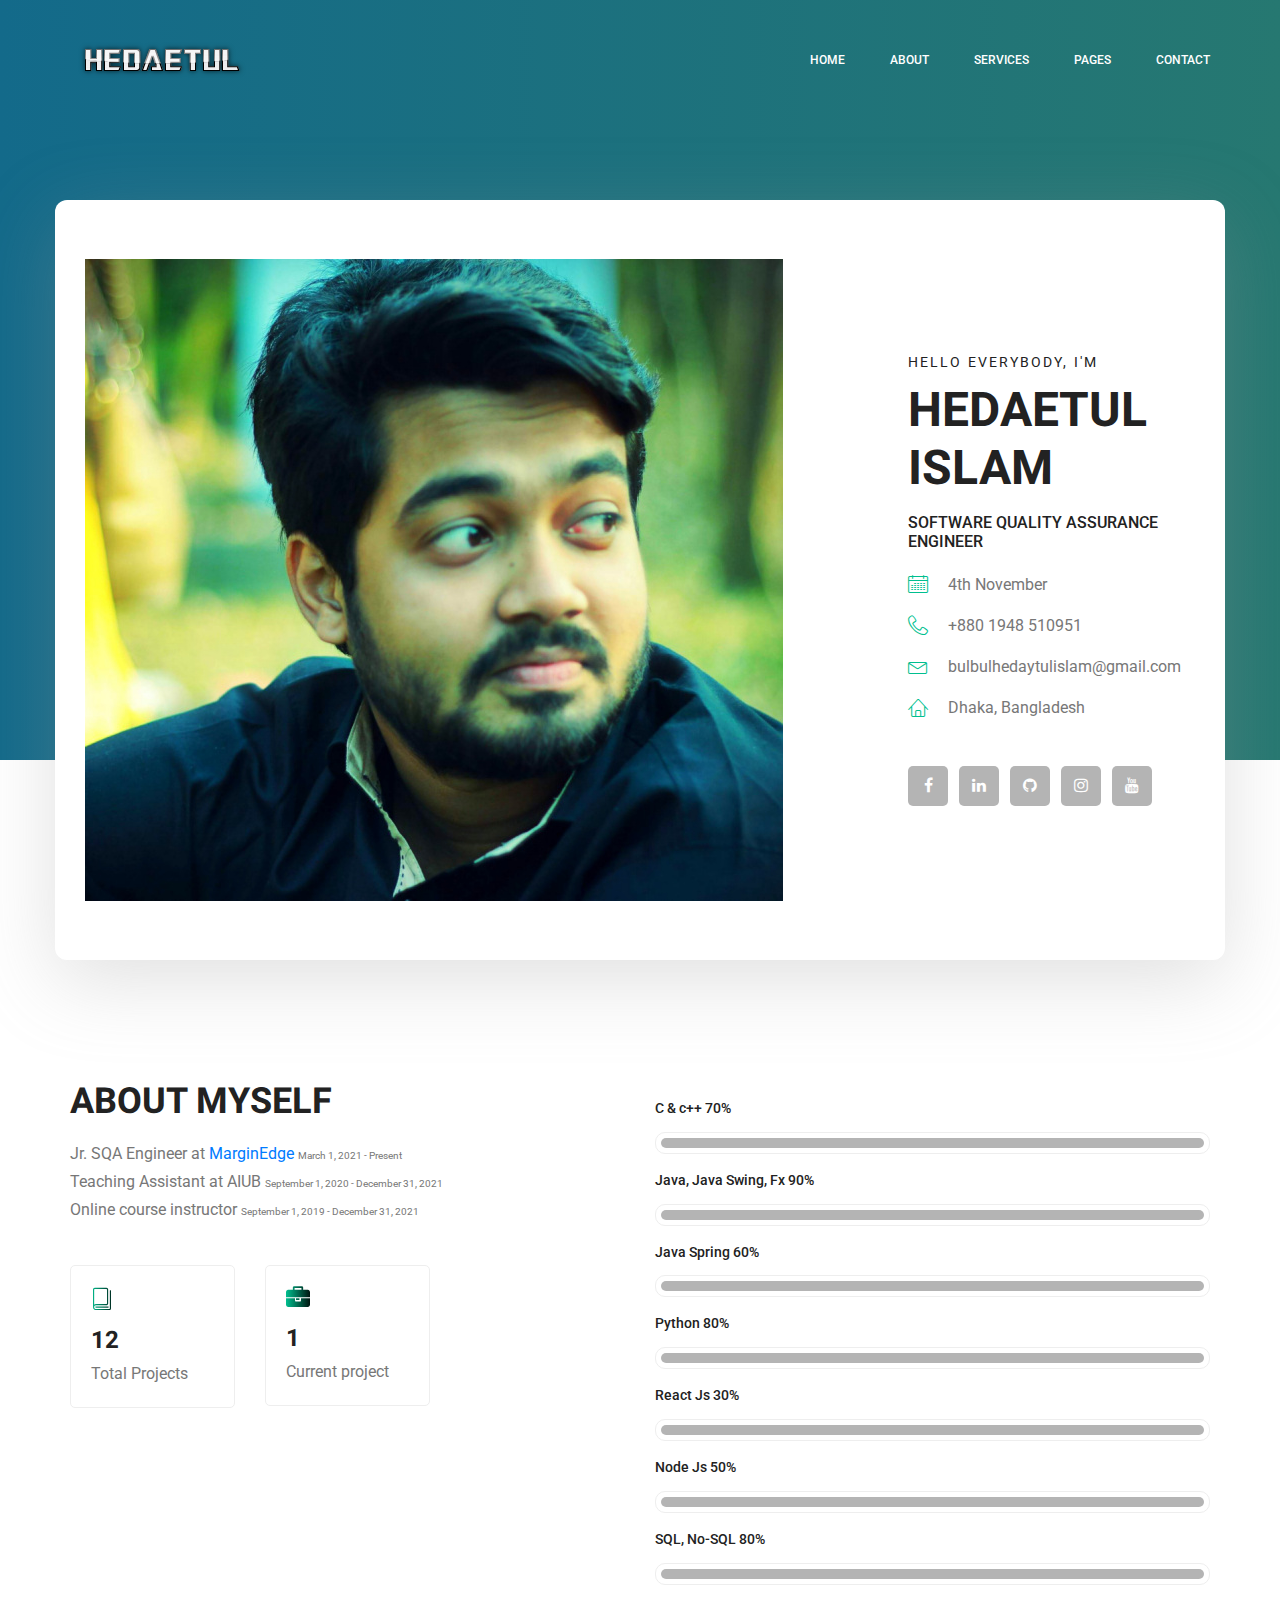
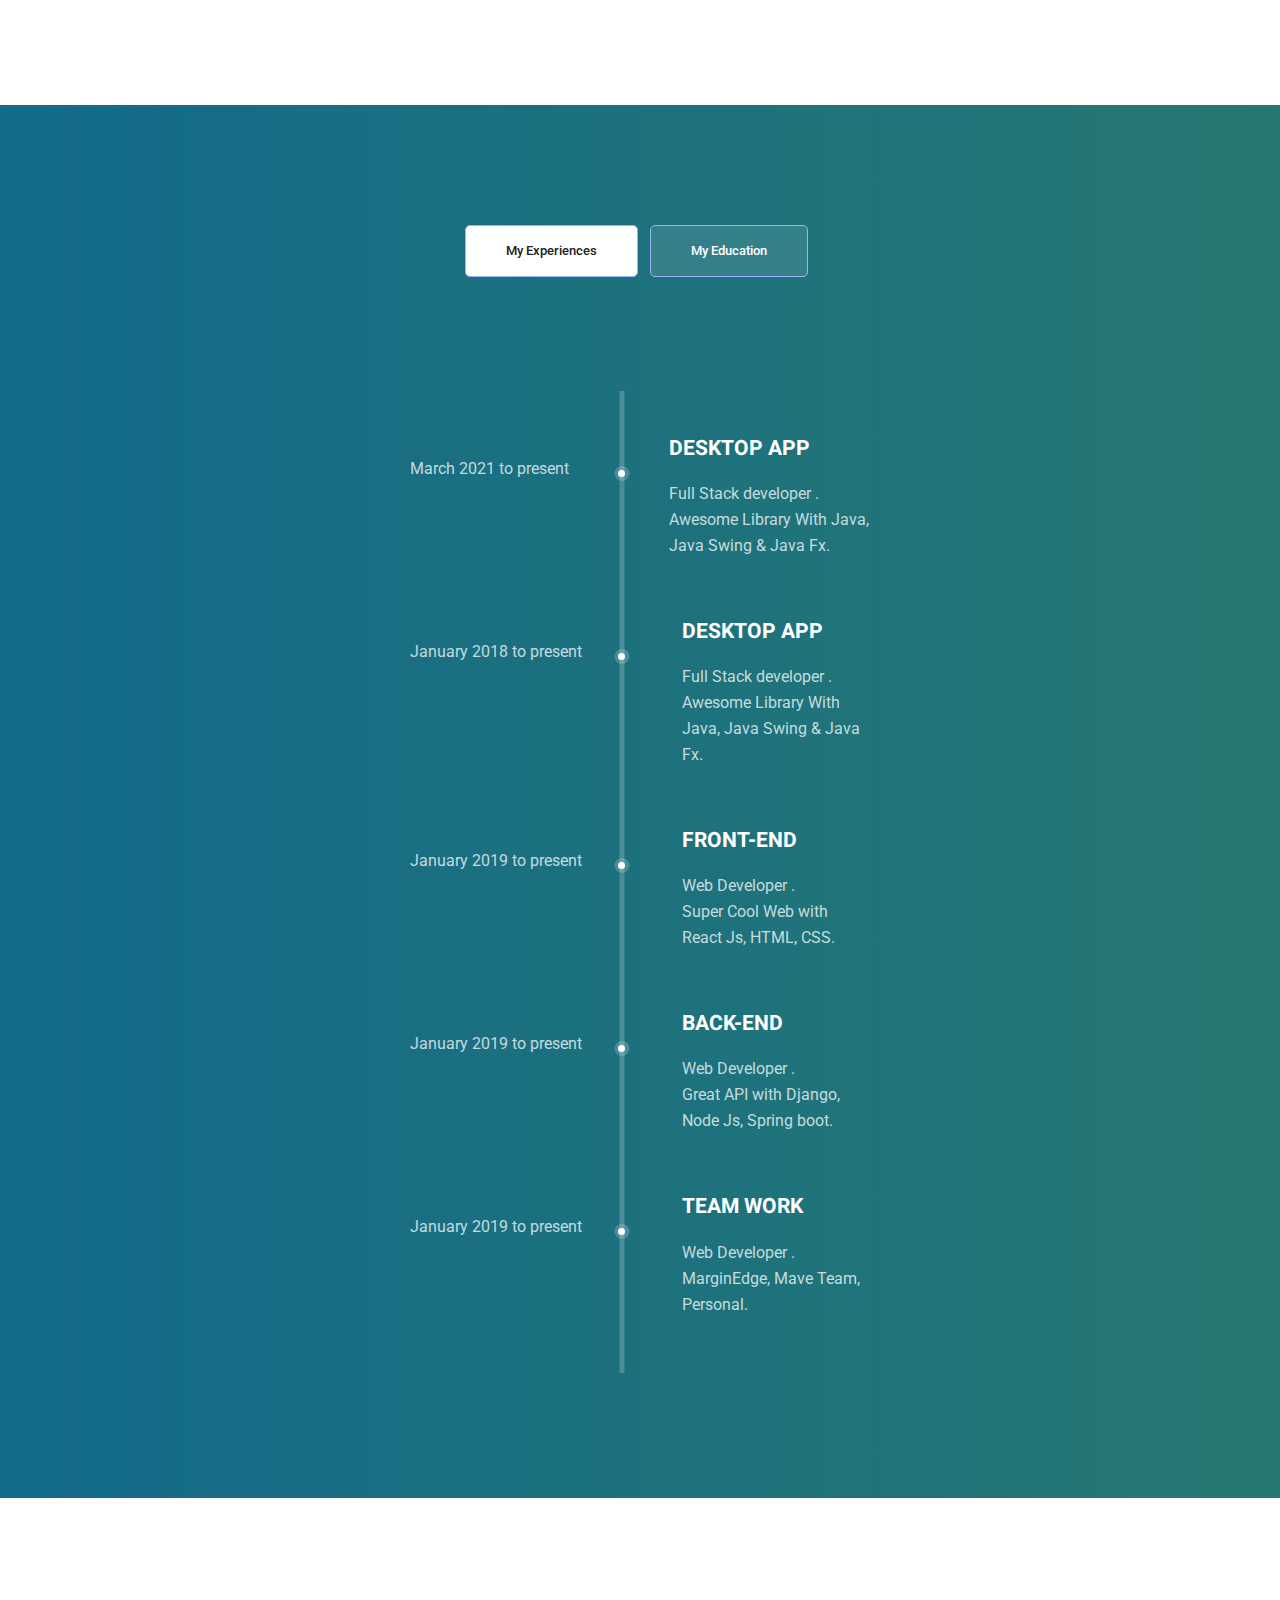
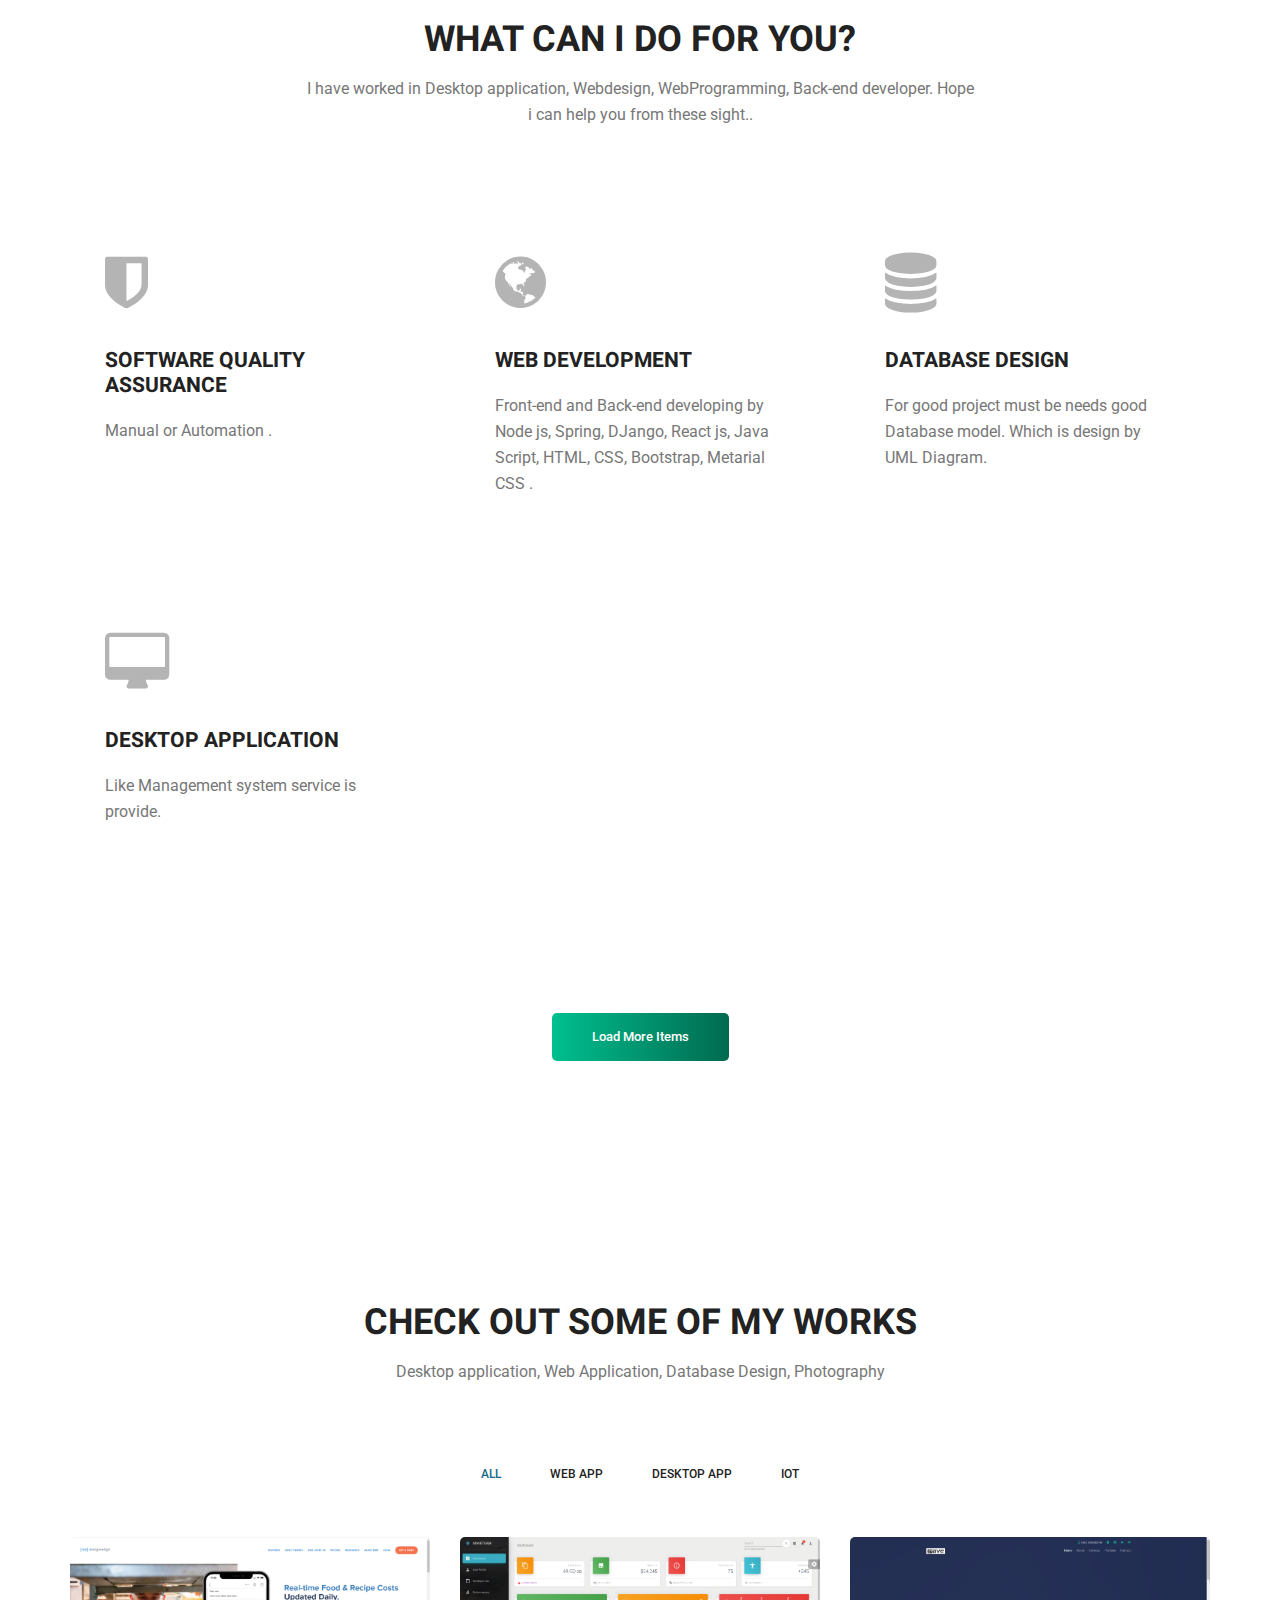
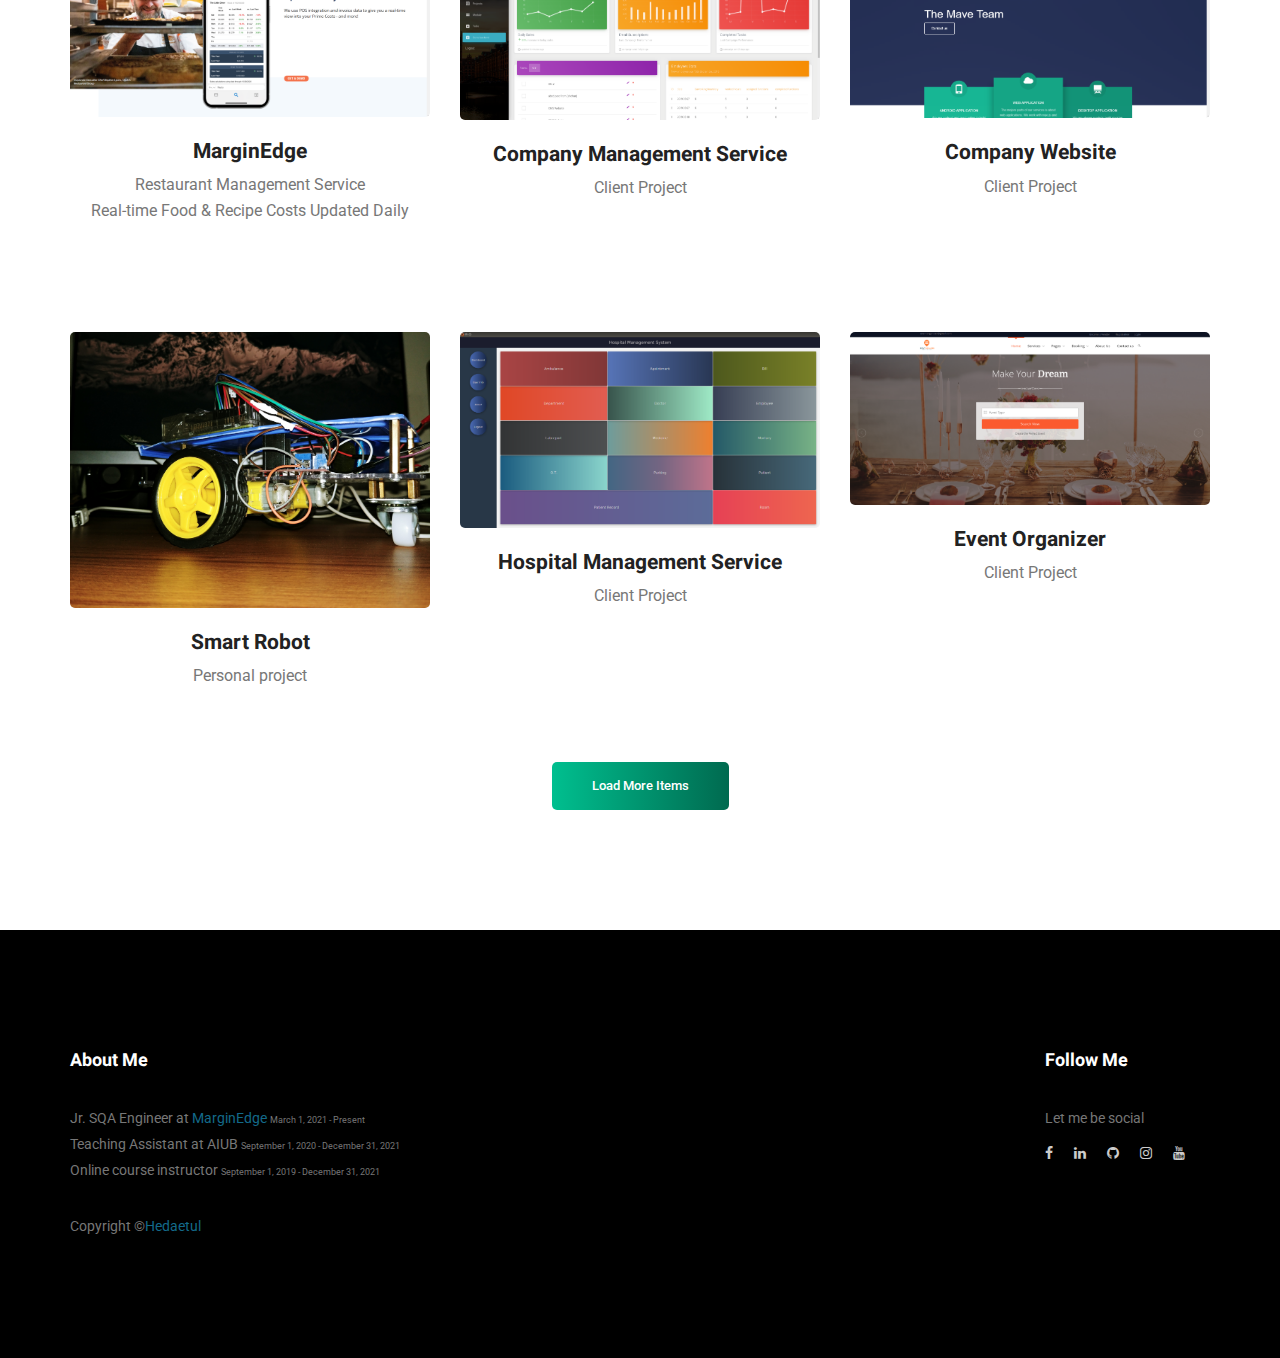
<file: index.html>
<!doctype html>
<html lang="en">
    <head>
        <!-- Required meta tags -->
        <meta charset="utf-8">
        <meta name="viewport" content="width=device-width, initial-scale=1, shrink-to-fit=no">
        <link rel="icon" href="img/favicon.png" type="image/png">
        <title>Hedaetul Islam</title>
        <!-- Bootstrap CSS -->
        <link rel="stylesheet" href="css/bootstrap.css">
        <link rel="stylesheet" href="vendors/linericon/style.css">
        <link rel="stylesheet" href="css/font-awesome.min.css">
        <link rel="stylesheet" href="vendors/owl-carousel/owl.carousel.min.css">
        <link rel="stylesheet" href="vendors/lightbox/simpleLightbox.css">
        <link rel="stylesheet" href="vendors/nice-select/css/nice-select.css">
        <link rel="stylesheet" href="vendors/animate-css/animate.css">
        <link rel="stylesheet" href="vendors/popup/magnific-popup.css">
        <link rel="stylesheet" href="vendors/flaticon/flaticon.css">
        <!-- main css -->
        <link rel="stylesheet" href="css/style.css">
        <link rel="stylesheet" href="css/responsive.css">
    </head>
    <body>

	<!--================Header Menu Area =================-->
	<header class="header_area">
		<div class="main_menu">
			<nav class="navbar navbar-expand-lg navbar-light">
				<div class="container box_1620">
					<!-- Brand and toggle get grouped for better mobile display -->
					<a class="navbar-brand logo_h" href="index.html"><img src="img/logo.png" alt=""></a>
					<button class="navbar-toggler" type="button" data-toggle="collapse" data-target="#navbarSupportedContent" aria-controls="navbarSupportedContent" aria-expanded="false" aria-label="Toggle navigation">
						<span class="icon-bar"></span>
						<span class="icon-bar"></span>
						<span class="icon-bar"></span>
					</button>
					<!-- Collect the nav links, forms, and other content for toggling -->
					<div class="collapse navbar-collapse offset" id="navbarSupportedContent">
						<ul class="nav navbar-nav menu_nav ml-auto">
							<li class="nav-item active"><a class="nav-link" href="index.html">Home</a></li>
							<li class="nav-item"><a class="nav-link" href="about-us.html">About</a></li>
							<li class="nav-item"><a class="nav-link" href="services.html">Services</a></li>
							<li class="nav-item submenu dropdown">
								<a href="portfolio.html" class="nav-link dropdown-toggle" data-toggle="dropdown" role="button" aria-haspopup="true" aria-expanded="false">Pages</a>
								<ul class="dropdown-menu">
									<li class="nav-item"><a class="nav-link" href="portfolio.html">Portfolio</a></li>
									<li class="nav-item"><a class="nav-link" href="robot.html">Smart Robot</a></li>
								</ul>
							</li>
							<li class="nav-item"><a class="nav-link" href="contact.html">Contact</a></li>
						</ul>
					</div>
				</div>
			</nav>
		</div>
	</header>
	<!--================Header Menu Area =================-->

        <!--================Home Banner Area =================-->
        <section class="home_banner_area">
           	<div class="container box_1620">
           		<div class="banner_inner d-flex align-items-center">
					<div class="banner_content">
						<div class="media">
							<div class="d-flex">
								<img src="img/personal.jpg" alt="not found">
							</div>
							<div class="media-body">
								<div class="personal_text">
									<h6>Hello Everybody, I'm</h6>
									<h3>Hedaetul Islam</h3>
									<h4>Software Quality Assurance Engineer</h4>
									<ul class="list basic_info">
										<li><a href="#"><i class="lnr lnr-calendar-full"></i> 4th November</a></li>
										<li><a href="#"><i class="lnr lnr-phone-handset"></i> +880 1948 510951</a></li>
										<li><a href="https://mail.google.com/mail/u/0/#inbox?compose=new"><i class="lnr lnr-envelope"></i> bulbulhedaytulislam@gmail.com</a></li>
										<li><a href="#"><i class="lnr lnr-home"></i> Dhaka, Bangladesh</a></li>
									</ul>
									<ul class="list personal_social">
										<li><a href="https://www.facebook.com/hedaytulislam.bulbul.9"><i class="fa fa-facebook"></i></a></li>
										<li><a href="https://www.linkedin.com/in/hedaetul-islam-b49412162/"><i class="fa fa-linkedin"></i></a></li>
										<li><a href="https://github.com/HEDAETUL-ISLAM"><i class="fa fa-github"></i></a></li>
										<li><a href="https://www.instagram.com/islam_hedaetul/"><i class="fa fa-instagram"></i></a></li>
										<li><a href="https://www.youtube.com/channel/UCkNFW5e2f4z9IjQRjsJafHg?view_as=subscriber"><i class="fa fa-youtube"></i></a></li>
									</ul>
								</div>
							</div>
						</div>
					</div>
				</div>
            </div>
        </section>
        <!--================End Home Banner Area =================-->

        <!--================Welcome Area =================-->
        <section class="welcome_area p_120">
        	<div class="container">
        		<div class="row welcome_inner">
        			<div class="col-lg-6">
        				<div class="welcome_text">
        					<h4>About Myself</h4>
        					<p>Jr. SQA Engineer at<a href="https://www.marginedge.com/our-team/"> MarginEdge  </a> <small><small>March 1, 2021 - Present</small></small><br/>
								Teaching Assistant at AIUB  <small><small>September 1, 2020 - December 31, 2021</small></small><br/>
								Online course instructor  <small><small>September 1, 2019 - December 31, 2021</small></small>
								</p>
        					<div class="row">
								<div class="col-md-4">
										<div class="wel_item">
											<i class="lnr lnr-book"></i>
											<h4>12</h4>
											<p>Total Projects</p>
										</div>
								</div>
        						<div class="col-md-4">
        							<div class="wel_item">
        								<i class="fa fa-briefcase"></i>
        								<h4>1</h4>
        								<p>Current project</p>
        							</div>
        						</div>
        					</div>
        				</div>
        			</div>
        			<div class="col-lg-6">
        				<div class="tools_expert">
        					<div class="skill_main">
								<div class="skill_item">
									<h4>C & c++ <span class="counter">70</span>%</h4>
									<div class="progress_br">
										<div class="progress">
											<div class="progress-bar" role="progressbar" aria-valuenow="70" aria-valuemin="0" aria-valuemax="100"></div>
										</div>
									</div>
								</div>
								<div class="skill_item">
									<h4>Java, Java Swing, Fx <span class="counter">90</span>%</h4>
									<div class="progress_br">
										<div class="progress">
											<div class="progress-bar" role="progressbar" aria-valuenow="90" aria-valuemin="0" aria-valuemax="100"></div>
										</div>
									</div>
								</div>
								<div class="skill_item">
									<h4>Java Spring <span class="counter">60</span>%</h4>
									<div class="progress_br">
										<div class="progress">
											<div class="progress-bar" role="progressbar" aria-valuenow="60" aria-valuemin="0" aria-valuemax="100"></div>
										</div>
									</div>
								</div>
								<div class="skill_item">
									<h4>Python <span class="counter">80</span>%</h4>
									<div class="progress_br">
										<div class="progress">
											<div class="progress-bar" role="progressbar" aria-valuenow="80" aria-valuemin="0" aria-valuemax="100"></div>
										</div>
									</div>
								</div>
								<div class="skill_item">
									<h4>React Js <span class="counter">30</span>%</h4>
									<div class="progress_br">
										<div class="progress">
											<div class="progress-bar" role="progressbar" aria-valuenow="30" aria-valuemin="0" aria-valuemax="100"></div>
										</div>
									</div>
								</div>
								<div class="skill_item">
									<h4>Node Js <span class="counter">50</span>%</h4>
									<div class="progress_br">
										<div class="progress">
											<div class="progress-bar" role="progressbar" aria-valuenow="50" aria-valuemin="0" aria-valuemax="100"></div>
										</div>
									</div>
								</div>

								<div class="skill_item">
									<h4>SQL, No-SQL <span class="counter">80</span>%</h4>
									<div class="progress_br">
										<div class="progress">
											<div class="progress-bar" role="progressbar" aria-valuenow="80" aria-valuemin="0" aria-valuemax="100"></div>
										</div>
									</div>
								</div>
							</div>
        				</div>
        			</div>
        		</div>
        	</div>
        </section>
        <!--================End Welcome Area =================-->

        <!--================My Tabs Area =================-->
        <section class="mytabs_area p_120">
        	<div class="container">
        		<div class="tabs_inner">
					<ul class="nav nav-tabs" id="myTab" role="tablist">
						<li class="nav-item">
							<a class="nav-link active" id="home-tab" data-toggle="tab" href="#home" role="tab" aria-controls="home" aria-selected="true">My Experiences</a>
						</li>
						<li class="nav-item">
							<a class="nav-link" id="profile-tab" data-toggle="tab" href="#profile" role="tab" aria-controls="profile" aria-selected="false">My Education</a>
						</li>
					</ul>
					<div class="tab-content" id="myTabContent">
						<div class="tab-pane fade show active" id="home" role="tabpanel" aria-labelledby="home-tab">
							<ul class="list">
								<li>
									<span></span>
									<div class="media">
										<div class="d-flex">
											<p>March   2021 to present</p>
										</div>
										<div class="media-body">
											<h4>Desktop App</h4>
											<p>Full Stack developer . <br />Awesome Library With Java, Java Swing & Java Fx.</p>
										</div>
									</div>
								</li>
								<li>
									<span></span>
									<div class="media">
										<div class="d-flex">
											<p>January 2018 to present</p>
										</div>
										<div class="media-body">
											<h4>Desktop App</h4>
											<p>Full Stack developer . <br />Awesome Library With Java, Java Swing & Java Fx.</p>
										</div>
									</div>
								</li>
								<li>
									<span></span>
									<div class="media">
										<div class="d-flex">
											<p>January 2019 to present</p>
										</div>
										<div class="media-body">
											<h4>Front-End </h4>
											<p>Web Developer . <br />Super Cool Web with React Js, HTML, CSS.</p>
										</div>
									</div>
								</li>
								<li>
								<span></span>
									<div class="media">
										<div class="d-flex">
											<p>January 2019 to present</p>
										</div>
										<div class="media-body">
											<h4>Back-End </h4>
											<p>Web Developer . <br />Great API with Django, Node Js, Spring boot.</p>
										</div>
									</div>
								</li>
								<li>
								<span></span>
									<div class="media">
										<div class="d-flex">
											<p>January 2019 to present</p>
										</div>
										<div class="media-body">
											<h4>Team Work</h4>
											<p>Web Developer . <br />MarginEdge, Mave Team, Personal.</p>
										</div>
									</div>
								</li>
							</ul>
						</div>
						<div class="tab-pane fade" id="profile" role="tabpanel" aria-labelledby="profile-tab">
							<ul class="list">
								<li>
									<span></span>
									<div class="media">
										<div class="d-flex">
											<p>April 2021 to August 2022</p>
										</div>
										<div class="media-body">
											<h4>Graduate Degree</h4>
											<p>American International Client-bangladesh .<br />Computer Science</p>
										</div>
									</div>
								</li>
								<li>
									<span></span>
									<div class="media">
										<div class="d-flex">
											<p>January 2017 to December 2020</p>
										</div>
										<div class="media-body">
											<h4>Undergraduate Degree</h4>
											<p>American International Client-bangladesh .<br />Software Engineering</p>
										</div>
									</div>
								</li>
								<li>
									<span></span>
									<div class="media">
										<div class="d-flex">
											<p>June 2013 to July 2015</p>
										</div>
										<div class="media-body">
											<h4>College</h4>
											<p>Notre Dame College .<br />Higher Secondary Certificate</p>
										</div>
									</div>
								</li>
								<li>
								<span></span>
									<div class="media">
										<div class="d-flex">
											<p>January 09 to May 2013</p>
										</div>
										<div class="media-body">
											<h4>High School</h4>
											<p>Gov. C.G.Z. High school .<br />Secondary School Certificate</p>
										</div>
									</div>
								</li>
							</ul>
						</div>
					</div>
        		</div>
        	</div>
        </section>
        <!--================End My Tabs Area =================-->

        <!--================Feature Area =================-->
        <section class="feature_area p_120" style="background-color: rgb(255, 255, 255);">
        	<div class="container">
        		<div class="main_title">
        			<h2>What Can I Do For You?</h2>
        			<p>I have worked in Desktop application, Webdesign, WebProgramming, Back-end developer. Hope i can help you from these sight..</p>
        		</div>
        		<div class="feature_inner row">
					<div class="col-lg-4 col-md-6">
        				<div class="feature_item" style="height: 350px">
        					<i class="fa fa-shield"></i>
        					<h4>Software Quality Assurance</h4>
        					<p>Manual or Automation .</p>
        				</div>
        			</div>
        			<div class="col-lg-4 col-md-6">
        				<div class="feature_item" style="height: 350px">
        					<i class="fa fa-globe"></i>
        					<h4>Web Development</h4>
        					<p>Front-end and Back-end developing by Node js, Spring, DJango, React js, Java Script, HTML, CSS, Bootstrap, Metarial CSS .</p>
        				</div>
        			</div>
        			<div class="col-lg-4 col-md-6">
        				<div class="feature_item" style="height: 350px">
        					<i class="fa fa-database"></i>
        					<h4>Database Design</h4>
        					<p>For good project must be  needs good Database model. Which is design by UML Diagram.</p>
        				</div>
					</div>
					<div class="col-lg-4 col-md-6">
        				<div class="feature_item" style="height: 350px">
        					<i class="fa fa-desktop"></i>
        					<h4>Desktop Application</h4>
        					<p>Like Management system service is provide.</p>
        				</div>
					</div>
				</div>
				<div class="more_btn">
					<a class="main_btn" href="services.html">Load More Items</a>
				</div>
        	</div>
        </section>
        <!--================End Feature Area =================-->

        <!--================Home Gallery Area =================-->
        <section class="home_gallery_area p_120">
        	<div class="container">
        		<div class="main_title">
        			<h2>Check Out Some of My Works</h2>
        			<p>Desktop application, Web Application, Database Design, Photography </p>
        		</div>
        		<div class="isotope_fillter">
        			<ul class="gallery_filter list">
						<li class="active" data-filter="*"><a href="#">All</a></li>
						<li data-filter=".brand"><a href="#">Web App</a></li>
						<li data-filter=".manipul"><a href="#">Desktop App</a></li>
						<li data-filter=".creative"><a href="#">IoT</a></li>
					</ul>
        		</div>
        	</div>
        	<div class="container">
        		<div class="gallery_f_inner row imageGallery1">
					<div class="col-lg-4 col-md-4 col-sm-6 brand print">
						<div class="h_gallery_item" style="height: 350px">
							<div class="g_img_item">
								<img class="img-fluid" src="img/gallery/me.png" alt="">
								<a class="light" href="img/gallery/me.png"><img src="img/gallery/icon.png" alt=""></a>
							</div>
							<div class="g_item_text">
								<a href="https://www.marginedge.com/#"><h4>MarginEdge</h4></a>
								<p>Restaurant Management Service
									<br/>Real-time Food & Recipe Costs Updated Daily</p>
							</div>
						</div>
					</div>
        			<div class="col-lg-4 col-md-4 col-sm-6 brand print">
        				<div class="h_gallery_item">
        					<div class="g_img_item">
        						<img class="img-fluid" src="img/gallery/project-1.jpg" alt="">
        						<a class="light" href="img/gallery/project-1.jpg"><img src="img/gallery/icon.png" alt=""></a>
							</div>
							<div class="g_item_text">
								<a href="#"><h4>Company Management Service</h4></a>
								<p>Client Project</p>
							</div>
						</div>
					</div>
					<div class="col-lg-4 col-md-4 col-sm-6 brand print">
        				<div class="h_gallery_item" style="height: 350px">
        					<div class="g_img_item">
        						<img class="img-fluid" src="img/gallery/project-7.jpg" alt="">
        						<a class="light" href="img/gallery/project-7.jpg"><img src="img/gallery/icon.png" alt=""></a>
							</div>
							<div class="g_item_text">
								<a href="https://maveteam.com/"><h4>Company Website</h4></a>
								<p>Client Project</p>
							</div>
						</div>
					</div>
					<div class="col-lg-4 col-md-4 col-sm-6 creative print">
        				<div class="h_gallery_item"style="height: 350px" >
        					<div class="g_img_item">
        						<img class="img-fluid" src="img/gallery/project-6.jpg" alt="">
        						<a class="light" href="img/gallery/project-6.jpg"><img src="img/gallery/icon.png" alt=""></a>
							</div>
							<div class="g_item_text">
								<a href="robot.html"><h4>Smart Robot</h4></a>
								<p>Personal project</p>
							</div>
						</div>
					</div>
					<div class="col-lg-4 col-md-4 col-sm-6 manipul print">
        				<div class="h_gallery_item" style="height: 350px">
        					<div class="g_img_item">
        						<img class="img-fluid" src="img/gallery/project-2.jpg" alt="">
        						<a class="light" href="img/gallery/project-2.jpg"><img src="img/gallery/icon.png" alt=""></a>
							</div>
							<div class="g_item_text">
								<a href="https://github.com/HEDAETUL-ISLAM/Hospital-Management-System"><h4>Hospital Management Service</h4></a>
								<p>Client Project</p>
							</div>
						</div>
					</div>
					<div class="col-lg-4 col-md-4 col-sm-6 brand print">
        				<div class="h_gallery_item" style="height: 350px">
        					<div class="g_img_item">
        						<img class="img-fluid" src="img/gallery/event.png" alt="">
        						<a class="light" href="img/gallery/event.png"><img src="img/gallery/icon.png" alt=""></a>
							</div>
							<div class="g_item_text">
								<a href="https://github.com/HEDAETUL-ISLAM/event_organizer_php"><h4>Event Organizer</h4></a>
								<p>Client Project</p>
							</div>
						</div>
					</div>
        		</div>
        		<div class="more_btn">
        			<a class="main_btn" href="portfolio.html">Load More Items</a>
        		</div>
        	</div>
        </section>
        <!--================End Home Gallery Area =================-->

        <!-- ================Testimonials Area =================-->
        <!-- <section class="testimonials_area p_120">
        	<div class="container">
        		<div class="main_title">
        			<h2>Testimonials</h2>
        			<p>If you are looking at blank cassettes on the web, you may be very confused at the difference in price. You may see some for as low as $.17 each.</p>
        		</div>
        		<div class="testi_inner">
					<div class="testi_slider owl-carousel">
						<div class="item">
							<div class="testi_item">
								<p>As conscious traveling Paup ers we must always be oncerned about our dear Mother Earth. If you think about it, you travel across her face</p>
								<h4>Fanny Spencer</h4>
								<a href="#"><i class="fa fa-star"></i></a>
								<a href="#"><i class="fa fa-star"></i></a>
								<a href="#"><i class="fa fa-star"></i></a>
								<a href="#"><i class="fa fa-star"></i></a>
								<a href="#"><i class="fa fa-star-half-o"></i></a>
							</div>
						</div>
						<div class="item">
							<div class="testi_item">
								<p>As conscious traveling Paup ers we must always be oncerned about our dear Mother Earth. If you think about it, you travel across her face</p>
								<h4>Fanny Spencer</h4>
								<a href="#"><i class="fa fa-star"></i></a>
								<a href="#"><i class="fa fa-star"></i></a>
								<a href="#"><i class="fa fa-star"></i></a>
								<a href="#"><i class="fa fa-star"></i></a>
								<a href="#"><i class="fa fa-star-half-o"></i></a>
							</div>
						</div>
						<div class="item">
							<div class="testi_item">
								<p>As conscious traveling Paup ers we must always be oncerned about our dear Mother Earth. If you think about it, you travel across her face</p>
								<h4>Fanny Spencer</h4>
								<a href="#"><i class="fa fa-star"></i></a>
								<a href="#"><i class="fa fa-star"></i></a>
								<a href="#"><i class="fa fa-star"></i></a>
								<a href="#"><i class="fa fa-star"></i></a>
								<a href="#"><i class="fa fa-star-half-o"></i></a>
							</div>
						</div>
					</div>
        		</div>
        	</div>
        </section> -->
        <!--================End Testimonials Area ================= -->

        <!--================Footer Area =================-->
        <footer class="footer_area p_120">
        	<div class="container">
        		<div class="row footer_inner">
        			<div class="col-lg-5 col-sm-6">
        				<aside class="f_widget ab_widget">
        					<div class="f_title">
        						<h3>About Me</h3>
        					</div>
        					<p>Jr. SQA Engineer at<a href="https://www.marginedge.com/our-team/"> MarginEdge  </a> <small><small>March 1, 2021 - Present</small></small><br/>
								Teaching Assistant at AIUB  <small><small>September 1, 2020 - December 31, 2021</small></small><br/>
								Online course instructor  <small><small>September 1, 2019 - December 31, 2021</small></small>
								</p>
        					<p>
							Copyright &copy;<a href="https://hedaetul-islam.github.io" target="_blank">Hedaetul</a>
							</p>
        				</aside>
        			</div>
        			<div class="col-lg-5 col-sm-6">

        			</div>
        			<div class="col-lg-2">
        				<aside class="f_widget social_widget">
        					<div class="f_title">
        						<h3>Follow Me</h3>
        					</div>
        					<p>Let me be social</p>
        					<ul class="list personal_social">
								<li><a href="https://www.facebook.com/hedaytulislam.bulbul.9"><i class="fa fa-facebook"></i></a></li>
								<li><a href="https://www.linkedin.com/in/hedaetul-islam-b49412162/"><i class="fa fa-linkedin"></i></a></li>
								<li><a href="https://github.com/HEDAETUL-ISLAM"><i class="fa fa-github"></i></a></li>
								<li><a href="https://www.instagram.com/islam_hedaetul/"><i class="fa fa-instagram"></i></a></li>
								<li><a href="https://www.youtube.com/channel/UCkNFW5e2f4z9IjQRjsJafHg?view_as=subscriber"><i class="fa fa-youtube"></i></a></li>
							</ul>
        				</aside>
        			</div>
        		</div>
        	</div>
        </footer>
        <!--================End Footer Area =================-->






        <!-- Optional JavaScript -->
        <!-- jQuery first, then Popper.js, then Bootstrap JS -->
        <script src="js/jquery-3.3.1.min.js"></script>
        <script src="js/popper.js"></script>
        <script src="js/bootstrap.min.js"></script>
        <script src="js/stellar.js"></script>
        <script src="vendors/lightbox/simpleLightbox.min.js"></script>
        <script src="vendors/nice-select/js/jquery.nice-select.min.js"></script>
        <script src="vendors/isotope/imagesloaded.pkgd.min.js"></script>
        <script src="vendors/isotope/isotope.pkgd.min.js"></script>
        <script src="vendors/owl-carousel/owl.carousel.min.js"></script>
        <script src="vendors/popup/jquery.magnific-popup.min.js"></script>
        <script src="js/jquery.ajaxchimp.min.js"></script>
        <script src="vendors/counter-up/jquery.waypoints.min.js"></script>
        <script src="vendors/counter-up/jquery.counterup.min.js"></script>
        <script src="js/mail-script.js"></script>
        <script src="js/theme.js"></script>
    </body>
</html>
</file>
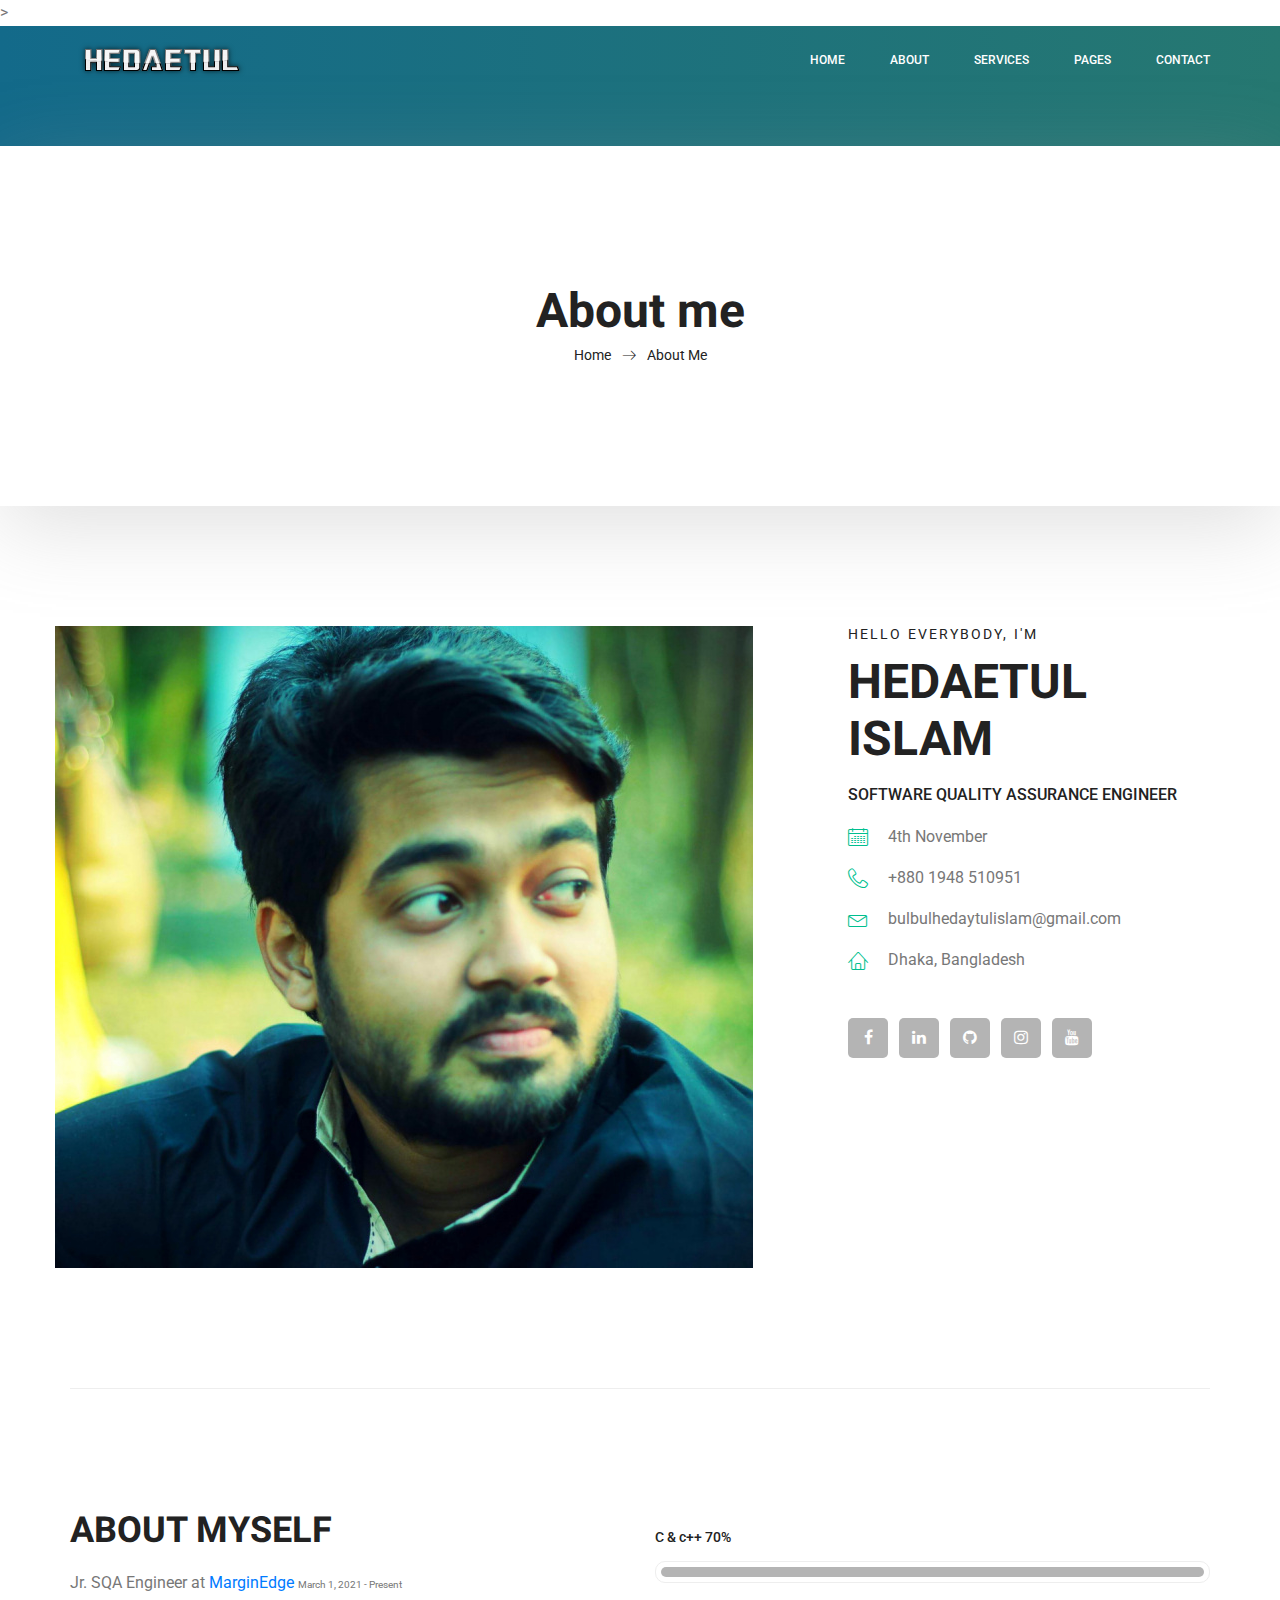
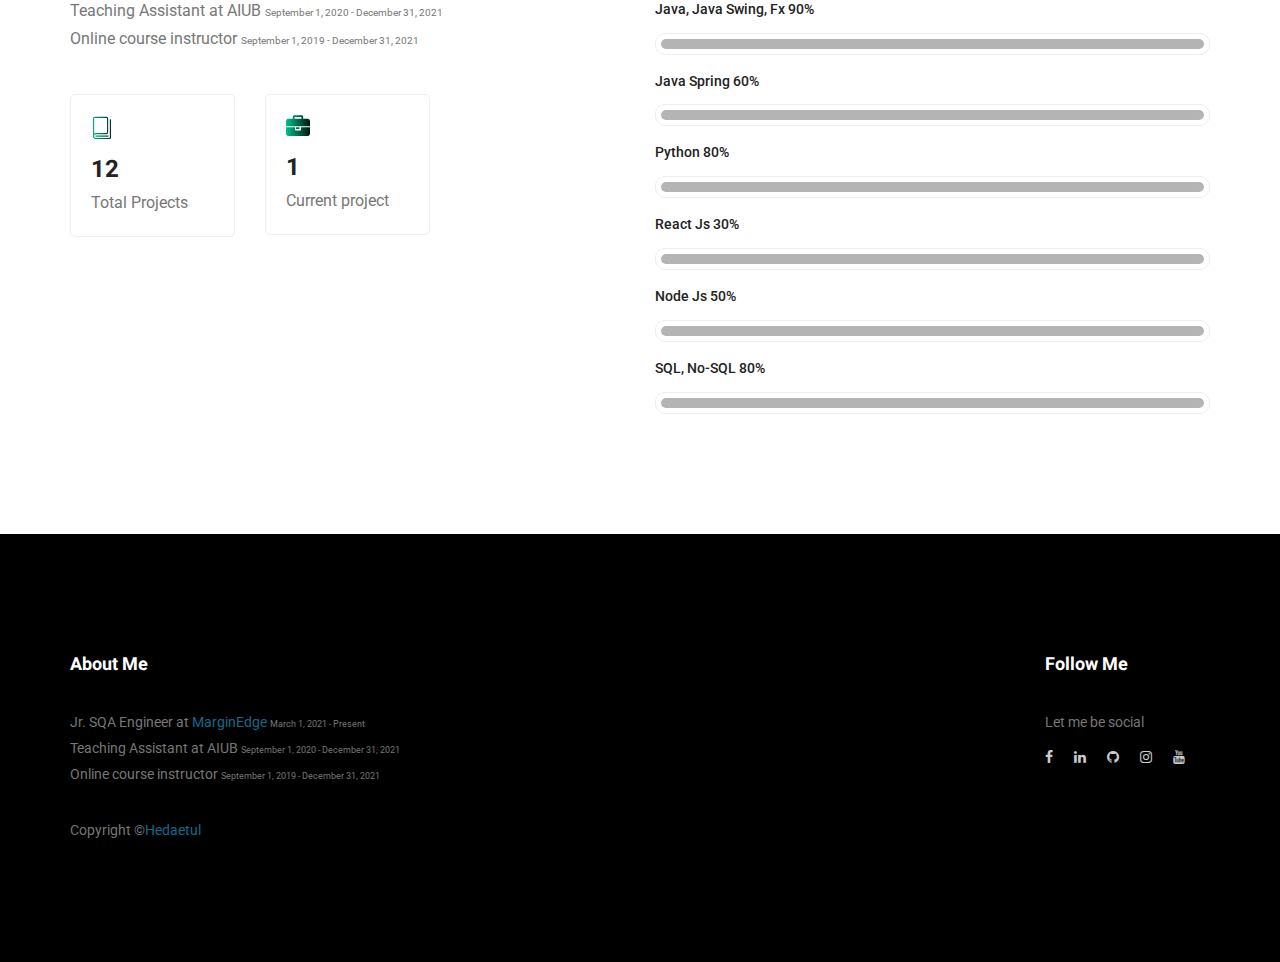
<file: about-us.html>
<!doctype html>
<html lang="en">
    <head>
		<title>lkdjfghokqwdfjhfgkljwefdjgfoiwerit9oi43rt769805487769865876908-56867985647869865</title>>
        <!-- Required meta tags -->
        <meta charset="utf-8">
        <meta name="viewport" content="width=device-width, initial-scale=1, shrink-to-fit=no">
        <link rel="icon" href="img/favicon.png" type="image/png">
        <title>Hedaetul Islam</title>
        <!-- Bootstrap CSS -->
        <link rel="stylesheet" href="css/bootstrap.css">
        <link rel="stylesheet" href="vendors/linericon/style.css">
        <link rel="stylesheet" href="css/font-awesome.min.css">
        <link rel="stylesheet" href="vendors/owl-carousel/owl.carousel.min.css">
        <link rel="stylesheet" href="vendors/lightbox/simpleLightbox.css">
        <link rel="stylesheet" href="vendors/nice-select/css/nice-select.css">
        <link rel="stylesheet" href="vendors/animate-css/animate.css">
        <link rel="stylesheet" href="vendors/popup/magnific-popup.css">
        <!-- main css -->
        <link rel="stylesheet" href="css/style.css">
        <link rel="stylesheet" href="css/responsive.css">
    </head>
    <body>


   <!--================Header Menu Area =================-->
	<header class="header_area">
			<div class="main_menu">
				<nav class="navbar navbar-expand-lg navbar-light">
					<div class="container box_1620">
						<!-- Brand and toggle get grouped for better mobile display -->
						<a class="navbar-brand logo_h" href="index.html"><img src="img/logo.png" alt=""></a>
						<button class="navbar-toggler" type="button" data-toggle="collapse" data-target="#navbarSupportedContent" aria-controls="navbarSupportedContent" aria-expanded="false" aria-label="Toggle navigation">
							<span class="icon-bar"></span>
							<span class="icon-bar"></span>
							<span class="icon-bar"></span>
						</button>
						<!-- Collect the nav links, forms, and other content for toggling -->
						<div class="collapse navbar-collapse offset" id="navbarSupportedContent">
							<ul class="nav navbar-nav menu_nav ml-auto">
								<li class="nav-item active"><a class="nav-link" href="index.html">Home</a></li>
								<li class="nav-item"><a class="nav-link" href="about-us.html">About</a></li>
								<li class="nav-item"><a class="nav-link" href="services.html">Services</a></li>
								<li class="nav-item submenu dropdown">
									<a href="portfolio.html" class="nav-link dropdown-toggle" data-toggle="dropdown" role="button" aria-haspopup="true" aria-expanded="false">Pages</a>
									<ul class="dropdown-menu">
										<li class="nav-item"><a class="nav-link" href="portfolio.html">Portfolio</a></li>
										<li class="nav-item"><a class="nav-link" href="robot.html">Smart Robot</a></li>
									</ul>
								</li>
								<li class="nav-item"><a class="nav-link" href="contact.html">Contact</a></li>
							</ul>
						</div>
					</div>
				</nav>
			</div>
		</header>
		<!--================Header Menu Area =================-->

        <!--================Home Banner Area =================-->
        <section class="banner_area">
            <div class="box_1620">
				<div class="banner_inner d-flex align-items-center">
					<div class="container">
						<div class="banner_content text-center">
							<h2>About me</h2>
							<div class="page_link">
								<a href="index.html">Home</a>
								<a href="about-us.html">About Me</a>
							</div>
						</div>
					</div>
				</div>
            </div>
        </section>
        <!--================End Home Banner Area =================-->


        <!--================Home Banner Area =================-->
        <section class="profile_area">
           	<div class="container">
           		<div class="profile_inner p_120">
					<div class="row">
						<div class="d-flex">
							<img class="img-fluid" src="img/personal.jpg" alt="">
						</div>
						<div class="media-body">
							<div class="personal_text">
								<h6>Hello Everybody, I'm</h6>
								<h3>Hedaetul Islam</h3>
								<h4>Software Quality Assurance Engineer</h4>
								<ul class="list basic_info">
									<li><a href="#"><i class="lnr lnr-calendar-full"></i> 4th November</a></li>
									<li><a href="#"><i class="lnr lnr-phone-handset"></i> +880 1948 510951</a></li>
									<li><a href="https://mail.google.com/mail/u/0/#inbox?compose=new"><i class="lnr lnr-envelope"></i> bulbulhedaytulislam@gmail.com</a></li>
									<li><a href="#"><i class="lnr lnr-home"></i> Dhaka, Bangladesh</a></li>
								</ul>
								<ul class="list personal_social">
									<li><a href="https://www.facebook.com/hedaytulislam.bulbul.9"><i class="fa fa-facebook"></i></a></li>
									<li><a href="https://www.linkedin.com/in/hedaetul-islam-b49412162/"><i class="fa fa-linkedin"></i></a></li>
									<li><a href="https://github.com/HEDAETUL-ISLAM"><i class="fa fa-github"></i></a></li>
									<li><a href="https://www.instagram.com/islam_hedaetul/"><i class="fa fa-instagram"></i></a></li>
									<li><a href="https://www.youtube.com/channel/UCkNFW5e2f4z9IjQRjsJafHg?view_as=subscriber"><i class="fa fa-youtube"></i></a></li>
								</ul>
							</div>
						</div>
					</div>
           		</div>
            </div>
        </section>
        <!--================End Home Banner Area =================-->

        <!--================Welcome Area =================-->
        <section class="welcome_area p_120">
        	<div class="container">
        		<div class="row welcome_inner">
        			<div class="col-lg-6">
        				<div class="welcome_text">
        					<h4>About Myself</h4>
        					<p>Jr. SQA Engineer at<a href="https://www.marginedge.com/our-team/"> MarginEdge  </a> <small><small>March 1, 2021 - Present</small></small><br/>
								Teaching Assistant at AIUB  <small><small>September 1, 2020 - December 31, 2021</small></small><br/>
								Online course instructor  <small><small>September 1, 2019 - December 31, 2021</small></small>
								</p>
        					<div class="row">
								<div class="col-md-4">
										<div class="wel_item">
											<i class="lnr lnr-book"></i>
											<h4>12</h4>
											<p>Total Projects</p>
										</div>
								</div>
        						<div class="col-md-4">
        							<div class="wel_item">
        								<i class="fa fa-briefcase"></i>
        								<h4>1</h4>
        								<p>Current project</p>
        							</div>
        						</div>
        					</div>
        				</div>
        			</div>
        			<div class="col-lg-6">
        				<div class="tools_expert">
        					<div class="skill_main">
								<div class="skill_item">
									<h4>C & c++ <span class="counter">70</span>%</h4>
									<div class="progress_br">
										<div class="progress">
											<div class="progress-bar" role="progressbar" aria-valuenow="70" aria-valuemin="0" aria-valuemax="100"></div>
										</div>
									</div>
								</div>
								<div class="skill_item">
									<h4>Java, Java Swing, Fx <span class="counter">90</span>%</h4>
									<div class="progress_br">
										<div class="progress">
											<div class="progress-bar" role="progressbar" aria-valuenow="90" aria-valuemin="0" aria-valuemax="100"></div>
										</div>
									</div>
								</div>
								<div class="skill_item">
									<h4>Java Spring <span class="counter">60</span>%</h4>
									<div class="progress_br">
										<div class="progress">
											<div class="progress-bar" role="progressbar" aria-valuenow="60" aria-valuemin="0" aria-valuemax="100"></div>
										</div>
									</div>
								</div>
								<div class="skill_item">
									<h4>Python <span class="counter">80</span>%</h4>
									<div class="progress_br">
										<div class="progress">
											<div class="progress-bar" role="progressbar" aria-valuenow="80" aria-valuemin="0" aria-valuemax="100"></div>
										</div>
									</div>
								</div>
								<div class="skill_item">
									<h4>React Js <span class="counter">30</span>%</h4>
									<div class="progress_br">
										<div class="progress">
											<div class="progress-bar" role="progressbar" aria-valuenow="30" aria-valuemin="0" aria-valuemax="100"></div>
										</div>
									</div>
								</div>
								<div class="skill_item">
									<h4>Node Js <span class="counter">50</span>%</h4>
									<div class="progress_br">
										<div class="progress">
											<div class="progress-bar" role="progressbar" aria-valuenow="50" aria-valuemin="0" aria-valuemax="100"></div>
										</div>
									</div>
								</div>

								<div class="skill_item">
									<h4>SQL, No-SQL <span class="counter">80</span>%</h4>
									<div class="progress_br">
										<div class="progress">
											<div class="progress-bar" role="progressbar" aria-valuenow="80" aria-valuemin="0" aria-valuemax="100"></div>
										</div>
									</div>
								</div>
							</div>
        				</div>
        			</div>
        		</div>
        	</div>
        </section>
        <!--================End Welcome Area =================-->

        <!-- ================Testimonials Area =================-->
        <!-- <section class="testimonials_area p_120">
        	<div class="container">
        		<div class="main_title">
        			<h2>Testimonials</h2>
        			<p>If you are looking at blank cassettes on the web, you may be very confused at the difference in price. You may see some for as low as $.17 each.</p>
        		</div>
        		<div class="testi_inner">
					<div class="testi_slider owl-carousel">
						<div class="item">
							<div class="testi_item">
								<p>As conscious traveling Paup ers we must always be oncerned about our dear Mother Earth. If you think about it, you travel across her face</p>
								<h4>Fanny Spencer</h4>
								<a href="#"><i class="fa fa-star"></i></a>
								<a href="#"><i class="fa fa-star"></i></a>
								<a href="#"><i class="fa fa-star"></i></a>
								<a href="#"><i class="fa fa-star"></i></a>
								<a href="#"><i class="fa fa-star-half-o"></i></a>
							</div>
						</div>
						<div class="item">
							<div class="testi_item">
								<p>As conscious traveling Paup ers we must always be oncerned about our dear Mother Earth. If you think about it, you travel across her face</p>
								<h4>Fanny Spencer</h4>
								<a href="#"><i class="fa fa-star"></i></a>
								<a href="#"><i class="fa fa-star"></i></a>
								<a href="#"><i class="fa fa-star"></i></a>
								<a href="#"><i class="fa fa-star"></i></a>
								<a href="#"><i class="fa fa-star-half-o"></i></a>
							</div>
						</div>
						<div class="item">
							<div class="testi_item">
								<p>As conscious traveling Paup ers we must always be oncerned about our dear Mother Earth. If you think about it, you travel across her face</p>
								<h4>Fanny Spencer</h4>
								<a href="#"><i class="fa fa-star"></i></a>
								<a href="#"><i class="fa fa-star"></i></a>
								<a href="#"><i class="fa fa-star"></i></a>
								<a href="#"><i class="fa fa-star"></i></a>
								<a href="#"><i class="fa fa-star-half-o"></i></a>
							</div>
						</div>
					</div>
        		</div>
        	</div>
        </section> -->
        <!-- ================End Testimonials Area ================= -->

        <!--================Footer Area =================-->
        <footer class="footer_area p_120">
        	<div class="container">
        		<div class="row footer_inner">
        			<div class="col-lg-5 col-sm-6">
        				<aside class="f_widget ab_widget">
        					<div class="f_title">
        						<h3>About Me</h3>
        					</div>
        					<p>Jr. SQA Engineer at<a href="https://www.marginedge.com/our-team/"> MarginEdge  </a> <small><small>March 1, 2021 - Present</small></small><br/>
								Teaching Assistant at AIUB  <small><small>September 1, 2020 - December 31, 2021</small></small><br/>
								Online course instructor  <small><small>September 1, 2019 - December 31, 2021</small></small>
								</p>
        					<p>
							Copyright &copy;<a href="https://hedaetul-islam.github.io" target="_blank">Hedaetul</a>
							</p>
        				</aside>
        			</div>
        			<div class="col-lg-5 col-sm-6">

        			</div>
        			<div class="col-lg-2">
        				<aside class="f_widget social_widget">
        					<div class="f_title">
        						<h3>Follow Me</h3>
        					</div>
        					<p>Let me be social</p>
        					<ul class="list personal_social">
								<li><a href="https://www.facebook.com/hedaytulislam.bulbul.9"><i class="fa fa-facebook"></i></a></li>
								<li><a href="https://www.linkedin.com/in/hedaetul-islam-b49412162/"><i class="fa fa-linkedin"></i></a></li>
								<li><a href="https://github.com/HEDAETUL-ISLAM"><i class="fa fa-github"></i></a></li>
								<li><a href="https://www.instagram.com/islam_hedaetul/"><i class="fa fa-instagram"></i></a></li>
								<li><a href="https://www.youtube.com/channel/UCkNFW5e2f4z9IjQRjsJafHg?view_as=subscriber"><i class="fa fa-youtube"></i></a></li>
							</ul>
        				</aside>
        			</div>
        		</div>
        	</div>
        </footer>
        <!--================End Footer Area =================-->




        <!-- Optional JavaScript -->
        <!-- jQuery first, then Popper.js, then Bootstrap JS -->
        <script src="js/jquery-3.3.1.min.js"></script>
        <script src="js/popper.js"></script>
        <script src="js/bootstrap.min.js"></script>
        <script src="js/stellar.js"></script>
        <script src="vendors/lightbox/simpleLightbox.min.js"></script>
        <script src="vendors/nice-select/js/jquery.nice-select.min.js"></script>
        <script src="vendors/isotope/imagesloaded.pkgd.min.js"></script>
        <script src="vendors/isotope/isotope.pkgd.min.js"></script>
        <script src="vendors/owl-carousel/owl.carousel.min.js"></script>
        <script src="vendors/popup/jquery.magnific-popup.min.js"></script>
        <script src="js/jquery.ajaxchimp.min.js"></script>
        <script src="vendors/counter-up/jquery.waypoints.min.js"></script>
        <script src="vendors/counter-up/jquery.counterup.min.js"></script>
        <script src="js/mail-script.js"></script>
        <script src="js/theme.js"></script>
    </body>
</html>
</file>
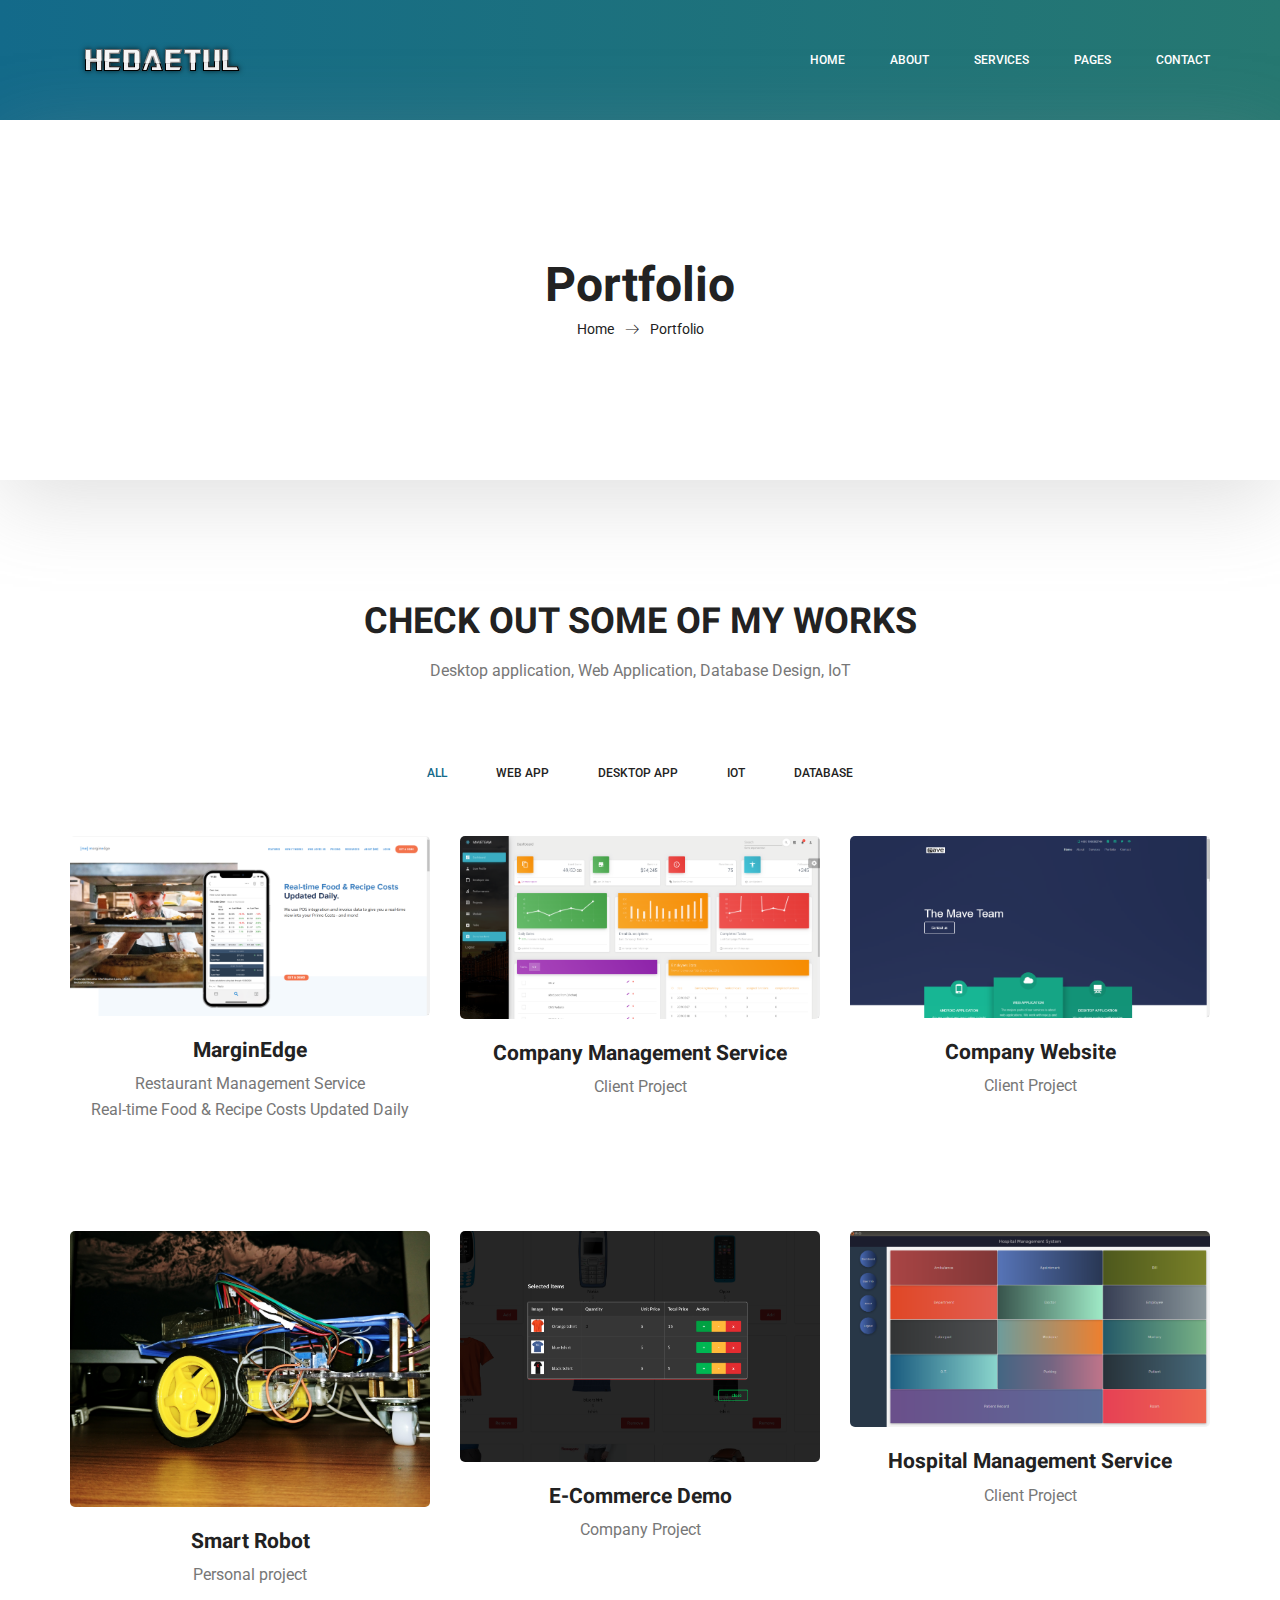
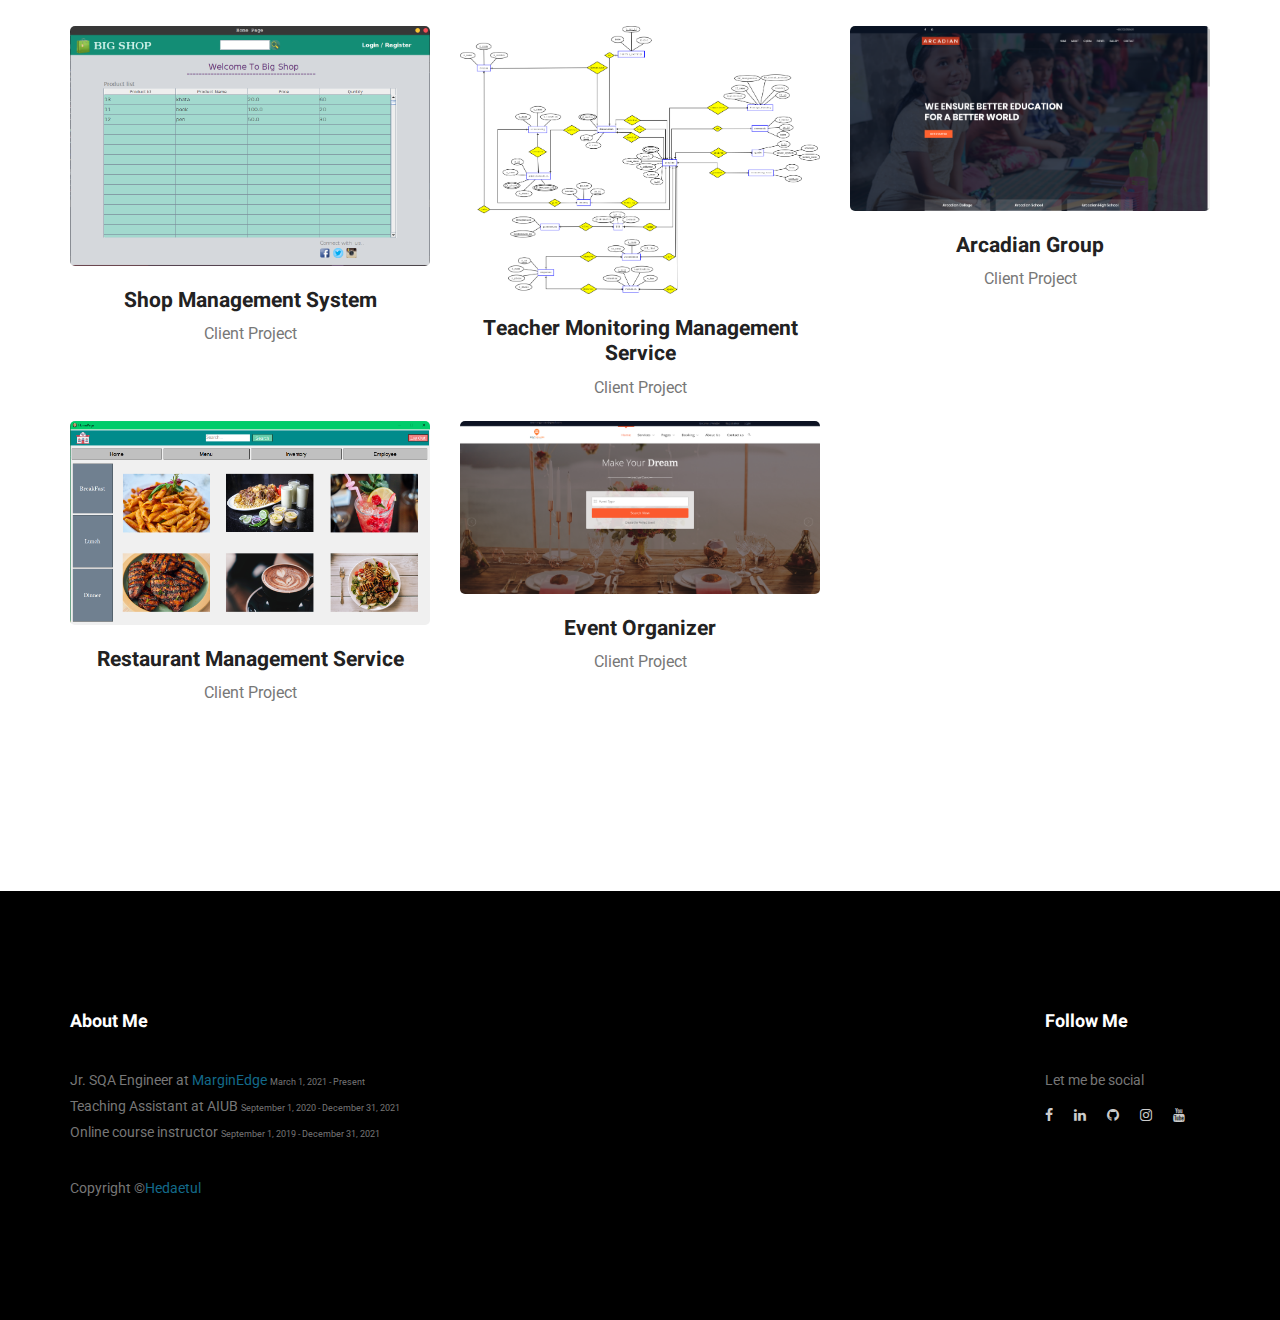
<file: portfolio.html>
<!doctype html>
<html lang="en">
    <head>
        <!-- Required meta tags -->
        <meta charset="utf-8">
        <meta name="viewport" content="width=device-width, initial-scale=1, shrink-to-fit=no">
        <link rel="icon" href="img/favicon.png" type="image/png">
        <title>Hedaetul Islam</title>
        <!-- Bootstrap CSS -->
        <link rel="stylesheet" href="css/bootstrap.css">
        <link rel="stylesheet" href="vendors/linericon/style.css">
        <link rel="stylesheet" href="css/font-awesome.min.css">
        <link rel="stylesheet" href="vendors/owl-carousel/owl.carousel.min.css">
        <link rel="stylesheet" href="vendors/lightbox/simpleLightbox.css">
        <link rel="stylesheet" href="vendors/nice-select/css/nice-select.css">
        <link rel="stylesheet" href="vendors/animate-css/animate.css">
        <link rel="stylesheet" href="vendors/popup/magnific-popup.css">
        <link rel="stylesheet" href="vendors/flaticon/flaticon.css">
        <!-- main css -->
        <link rel="stylesheet" href="css/style.css">
        <link rel="stylesheet" href="css/responsive.css">
    </head>
    <body>

        <!--================Header Menu Area =================-->
        <header class="header_area">
            <div class="main_menu">
            	<nav class="navbar navbar-expand-lg navbar-light">
					<div class="container box_1620">
						<!-- Brand and toggle get grouped for better mobile display -->
						<a class="navbar-brand logo_h" href="index.html"><img src="img/logo.png" alt=""></a>
						<button class="navbar-toggler" type="button" data-toggle="collapse" data-target="#navbarSupportedContent" aria-controls="navbarSupportedContent" aria-expanded="false" aria-label="Toggle navigation">
							<span class="icon-bar"></span>
							<span class="icon-bar"></span>
							<span class="icon-bar"></span>
						</button>
						<!-- Collect the nav links, forms, and other content for toggling -->
						<div class="collapse navbar-collapse offset" id="navbarSupportedContent">
							<ul class="nav navbar-nav menu_nav ml-auto">
								<li class="nav-item active"><a class="nav-link" href="index.html">Home</a></li>
								<li class="nav-item"><a class="nav-link" href="about-us.html">About</a></li>
								<li class="nav-item"><a class="nav-link" href="services.html">Services</a></li>
								<li class="nav-item submenu dropdown">
									<a href="#" class="nav-link dropdown-toggle" data-toggle="dropdown" role="button" aria-haspopup="true" aria-expanded="false">Pages</a>
									<ul class="dropdown-menu">
										<li class="nav-item"><a class="nav-link" href="portfolio.html">Portfolio</a></li>
										<li class="nav-item"><a class="nav-link" href="robot.html">Smart Robot</a></li>
									</ul>
								</li>
								<li class="nav-item"><a class="nav-link" href="contact.html">Contact</a></li>
							</ul>
						</div>
					</div>
            	</nav>
            </div>
        </header>
        <!--================Header Menu Area =================-->

        <!--================Home Banner Area =================-->
        <section class="banner_area">
            <div class="box_1620">
				<div class="banner_inner d-flex align-items-center">
					<div class="container">
						<div class="banner_content text-center">
							<h2>Portfolio</h2>
							<div class="page_link">
								<a href="index.html">Home</a>
								<a href="portfolio.html">Portfolio</a>
							</div>
						</div>
					</div>
				</div>
            </div>
        </section>
        <!--================End Home Banner Area =================-->

       <!--================Home Gallery Area =================-->
	   <section class="home_gallery_area p_120">
		<div class="container">
			<div class="main_title">
				<h2>Check Out Some of My Works</h2>
				<p>Desktop application, Web Application, Database Design, IoT </p>
			</div>
			<div class="isotope_fillter">
				<ul class="gallery_filter list">
					<li class="active" data-filter="*"><a href="#">All</a></li>
					<li data-filter=".brand"><a href="#">Web App</a></li>
					<li data-filter=".manipul"><a href="#">Desktop App</a></li>
					<li data-filter=".creative"><a href="#">IoT</a></li>
					<li data-filter=".design"><a href="#">Database</a></li>
				</ul>
			</div>
		</div>
		<div class="container">
			<div class="gallery_f_inner row imageGallery1">
				<div class="col-lg-4 col-md-4 col-sm-6 brand print">
					<div class="h_gallery_item" style="height: 350px">
						<div class="g_img_item">
							<img class="img-fluid" src="img/gallery/me.png" alt="">
							<a class="light" href="img/gallery/me.png"><img src="img/gallery/icon.png" alt=""></a>
						</div>
						<div class="g_item_text">
							<a href="https://www.marginedge.com/#"><h4>MarginEdge</h4></a>
							<p>Restaurant Management Service
								<br/>Real-time Food & Recipe Costs Updated Daily</p>
						</div>
					</div>
				</div>
				<div class="col-lg-4 col-md-4 col-sm-6 brand print">
					<div class="h_gallery_item" style="height: 350px">
						<div class="g_img_item">
							<img class="img-fluid" src="img/gallery/project-1.jpg" alt="">
							<a class="light" href="img/gallery/project-1.jpg"><img src="img/gallery/icon.png" alt=""></a>
						</div>
						<div class="g_item_text">
							<a href="#"><h4>Company Management Service</h4></a>
							<p>Client Project</p>
						</div>
					</div>
				</div>
				<div class="col-lg-4 col-md-4 col-sm-6 brand print">
					<div class="h_gallery_item" style="height: 350px">
						<div class="g_img_item">
							<img class="img-fluid" src="img/gallery/project-7.jpg" alt="">
							<a class="light" href="img/gallery/project-7.jpg"><img src="img/gallery/icon.png" alt=""></a>
						</div>
						<div class="g_item_text">
							<a href="https://maveteam.com/"><h4>Company Website</h4></a>
							<p>Client Project</p>
						</div>
					</div>
				</div>
				<div class="col-lg-4 col-md-4 col-sm-6 creative print">
					<div class="h_gallery_item" style="height: 350px">
						<div class="g_img_item">
							<img class="img-fluid" src="img/gallery/project-6.jpg" alt="">
							<a class="light" href="img/gallery/project-6.jpg"><img src="img/gallery/icon.png" alt=""></a>
						</div>
						<div class="g_item_text">
							<a href="robot.html"><h4>Smart Robot</h4></a>
							<p>Personal project</p>
						</div>
					</div>
				</div>

				<div class="col-lg-4 col-md-4 col-sm-6 brand print">
					<div class="h_gallery_item" style="height: 350px">
						<div class="g_img_item">
							<img class="img-fluid" src="img/gallery/project-5.jpg" alt="">
							<a class="light" href="img/gallery/project-5.jpg"><img src="img/gallery/icon.png" alt=""></a>
						</div>
						<div class="g_item_text">
							<a href="https://codesandbox.io/s/kkn55x1j4o"><h4>E-Commerce Demo</h4></a>
							<p>Company Project</p>
						</div>
					</div>
				</div>
        		<div class="col-lg-4 col-md-4 col-sm-6 manipul print">
					<div class="h_gallery_item" style="height: 350px">
						<div class="g_img_item">
							<img class="img-fluid" src="img/gallery/project-2.jpg" alt="">
							<a class="light" href="img/gallery/project-2.jpg"><img src="img/gallery/icon.png" alt=""></a>
						</div>
						<div class="g_item_text">
							<a href="https://github.com/HEDAETUL-ISLAM/Hospital-Management-System"><h4>Hospital Management Service</h4></a>
							<p>Client Project</p>
						</div>
					</div>
				</div>
				<div class="col-lg-4 col-md-4 col-sm-6 manipul print">
					<div class="h_gallery_item" style="height: 350px">
						<div class="g_img_item">
							<img class="img-fluid" src="img/gallery/project-3.jpg" alt="">
							<a class="light" href="img/gallery/project-3.jpg"><img src="img/gallery/icon.png" alt=""></a>
						</div>
						<div class="g_item_text">
							<a href="https://github.com/HEDAETUL-ISLAM/Shop-Management-System"><h4>Shop Management System</h4></a>
							<p>Client Project</p>
						</div>
					</div>
				</div>
				<div class="col-lg-4 col-md-4 col-sm-6  design print">
					<div class="h_gallery_item" style="height: 350px">
						<div class="g_img_item">
							<img class="img-fluid" src="img/gallery/project-4.jpg" alt="">
							<a class="light" href="img/gallery/project-4.jpg"><img src="img/gallery/icon.png" alt=""></a>
						</div>
						<div class="g_item_text">
							<a href="https://github.com/HEDAETUL-ISLAM/Database/tree/master/Teacher%20Monitoring%20Management%20System"><h4>Teacher Monitoring Management Service</h4></a>
							<p>Client Project</p>
						</div>
					</div>
				</div>
        		<div class="col-lg-4 col-md-4 col-sm-6  brand print">
					<div class="h_gallery_item" style="height: 350px">
						<div class="g_img_item">
							<img class="img-fluid" src="img/gallery/project-9.png" alt="">
							<a class="light" href="img/gallery/project-9.png"><img src="img/gallery/icon.png" alt=""></a>
						</div>
						<div class="g_item_text">
							<a href="http://www.arcadiangroup.xyz/"><h4>Arcadian Group</h4></a>
							<p>Client Project</p>
						</div>
					</div>
				</div>
				<div class="col-lg-4 col-md-4 col-sm-6  manipul print">
					<div class="h_gallery_item" style="height: 350px">
						<div class="g_img_item">
							<img class="img-fluid" src="img/gallery/project-8.jpg" alt="">
							<a class="light" href="img/gallery/project-8.jpg"><img src="img/gallery/icon.png" alt=""></a>
						</div>
						<div class="g_item_text">
							<a href="https://github.com/HEDAETUL-ISLAM/Restaurent-Management-System"><h4>Restaurant Management Service</h4></a>
							<p>Client Project</p>
						</div>
					</div>
				</div>
				<div class="col-lg-4 col-md-4 col-sm-6  brand print">
					<div class="h_gallery_item" style="height: 350px">
						<div class="g_img_item">
							<img class="img-fluid" src="img/gallery/event.png" alt="">
							<a class="light" href="img/gallery/event.png"><img src="img/gallery/icon.png" alt=""></a>
						</div>
						<div class="g_item_text">
							<a href="https://github.com/HEDAETUL-ISLAM/event_organizer_php"><h4>Event Organizer</h4></a>
							<p>Client Project</p>
						</div>
					</div>
				</div>

			</div>
		</div>
	</section>
	<!--================End Home Gallery Area =================-->

        <!--================Footer Area =================-->
        <footer class="footer_area p_120">
        	<div class="container">
        		<div class="row footer_inner">
        			<div class="col-lg-5 col-sm-6">
        				<aside class="f_widget ab_widget">
        					<div class="f_title">
        						<h3>About Me</h3>
        					</div>
        					<p>Jr. SQA Engineer at<a href="https://www.marginedge.com/our-team/"> MarginEdge  </a> <small><small>March 1, 2021 - Present</small></small><br/>
								Teaching Assistant at AIUB  <small><small>September 1, 2020 - December 31, 2021</small></small><br/>
								Online course instructor  <small><small>September 1, 2019 - December 31, 2021</small></small>
								</p>
        					<p>
							Copyright &copy;<a href="https://hedaetul-islam.github.io" target="_blank">Hedaetul</a>
							</p>
        				</aside>
        			</div>
        			<div class="col-lg-5 col-sm-6">

        			</div>
        			<div class="col-lg-2">
        				<aside class="f_widget social_widget">
        					<div class="f_title">
        						<h3>Follow Me</h3>
        					</div>
        					<p>Let me be social</p>
        					<ul class="list personal_social">
								<li><a href="https://www.facebook.com/hedaytulislam.bulbul.9"><i class="fa fa-facebook"></i></a></li>
								<li><a href="https://www.linkedin.com/in/hedaetul-islam-b49412162/"><i class="fa fa-linkedin"></i></a></li>
								<li><a href="https://github.com/HEDAETUL-ISLAM"><i class="fa fa-github"></i></a></li>
								<li><a href="https://www.instagram.com/islam_hedaetul/"><i class="fa fa-instagram"></i></a></li>
								<li><a href="https://www.youtube.com/channel/UCkNFW5e2f4z9IjQRjsJafHg?view_as=subscriber"><i class="fa fa-youtube"></i></a></li>
							</ul>
        				</aside>
        			</div>
        		</div>
        	</div>
        </footer>
        <!--================End Footer Area =================-->



        <!-- Optional JavaScript -->
        <!-- jQuery first, then Popper.js, then Bootstrap JS -->
        <script src="js/jquery-3.3.1.min.js"></script>
        <script src="js/popper.js"></script>
        <script src="js/bootstrap.min.js"></script>
        <script src="js/stellar.js"></script>
        <script src="vendors/lightbox/simpleLightbox.min.js"></script>
        <script src="vendors/nice-select/js/jquery.nice-select.min.js"></script>
        <script src="vendors/isotope/imagesloaded.pkgd.min.js"></script>
        <script src="vendors/isotope/isotope.pkgd.min.js"></script>
        <script src="vendors/owl-carousel/owl.carousel.min.js"></script>
        <script src="vendors/popup/jquery.magnific-popup.min.js"></script>
        <script src="js/jquery.ajaxchimp.min.js"></script>
        <script src="vendors/counter-up/jquery.waypoints.min.js"></script>
        <script src="vendors/counter-up/jquery.counterup.min.js"></script>
        <script src="js/mail-script.js"></script>
        <script src="js/theme.js"></script>
    </body>
</html>
</file>
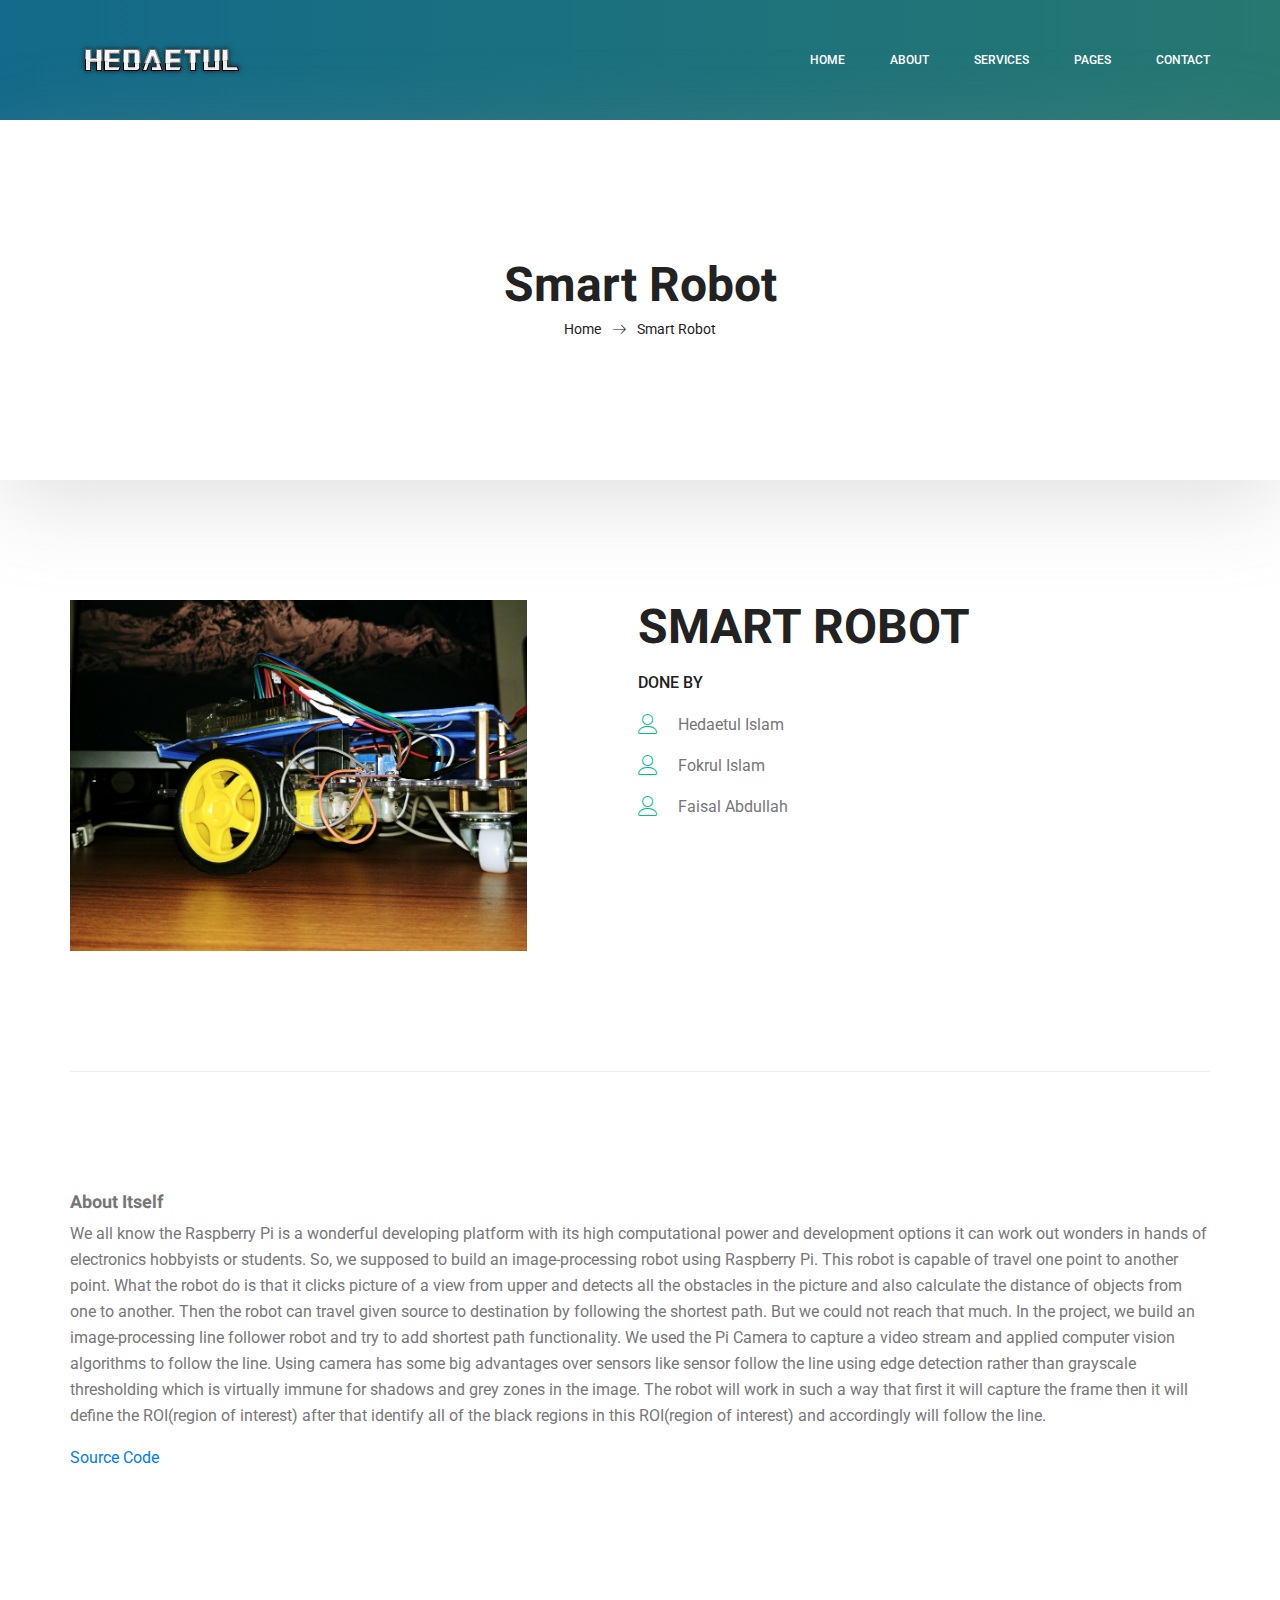
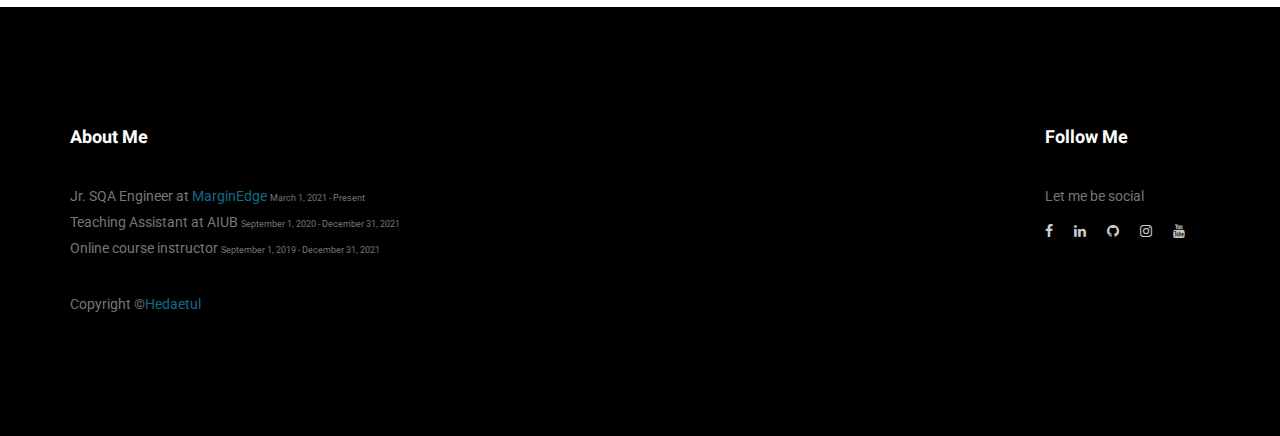
<file: robot.html>
<!doctype html>
<html lang="en">
    <head>
        <!-- Required meta tags -->
        <meta charset="utf-8">
        <meta name="viewport" content="width=device-width, initial-scale=1, shrink-to-fit=no">
        <link rel="icon" href="img/favicon.png" type="image/png">
        <title>Hedaetul Islam</title>
        <!-- Bootstrap CSS -->
        <link rel="stylesheet" href="css/bootstrap.css">
        <link rel="stylesheet" href="vendors/linericon/style.css">
        <link rel="stylesheet" href="css/font-awesome.min.css">
        <link rel="stylesheet" href="vendors/owl-carousel/owl.carousel.min.css">
        <link rel="stylesheet" href="vendors/lightbox/simpleLightbox.css">
        <link rel="stylesheet" href="vendors/nice-select/css/nice-select.css">
        <link rel="stylesheet" href="vendors/animate-css/animate.css">
        <link rel="stylesheet" href="vendors/popup/magnific-popup.css">
        <!-- main css -->
        <link rel="stylesheet" href="css/style.css">
        <link rel="stylesheet" href="css/responsive.css">
    </head>
    <body>


   <!--================Header Menu Area =================-->
	<header class="header_area">
			<div class="main_menu">
				<nav class="navbar navbar-expand-lg navbar-light">
					<div class="container box_1620">
						<!-- Brand and toggle get grouped for better mobile display -->
						<a class="navbar-brand logo_h" href="index.html"><img src="img/logo.png" alt=""></a>
						<button class="navbar-toggler" type="button" data-toggle="collapse" data-target="#navbarSupportedContent" aria-controls="navbarSupportedContent" aria-expanded="false" aria-label="Toggle navigation">
							<span class="icon-bar"></span>
							<span class="icon-bar"></span>
							<span class="icon-bar"></span>
						</button>
						<!-- Collect the nav links, forms, and other content for toggling -->
						<div class="collapse navbar-collapse offset" id="navbarSupportedContent">
							<ul class="nav navbar-nav menu_nav ml-auto">
								<li class="nav-item active"><a class="nav-link" href="index.html">Home</a></li>
								<li class="nav-item"><a class="nav-link" href="about-us.html">About</a></li>
								<li class="nav-item"><a class="nav-link" href="services.html">Services</a></li>
								<li class="nav-item submenu dropdown">
									<a href="portfolio.html" class="nav-link dropdown-toggle" data-toggle="dropdown" role="button" aria-haspopup="true" aria-expanded="false">Pages</a>
									<ul class="dropdown-menu">
										<li class="nav-item"><a class="nav-link" href="portfolio.html">Portfolio</a></li>
										<li class="nav-item"><a class="nav-link" href="robot.html">Smart Robot</a></li>
									</ul>
								</li>
								<li class="nav-item"><a class="nav-link" href="contact.html">Contact</a></li>
							</ul>
						</div>
					</div>
				</nav>
			</div>
		</header>
		<!--================Header Menu Area =================-->

        <!--================Home Banner Area =================-->
        <section class="banner_area">
            <div class="box_1620">
				<div class="banner_inner d-flex align-items-center">
					<div class="container">
						<div class="banner_content text-center">
							<h2>Smart Robot</h2>
							<div class="page_link">
								<a href="index.html">Home</a>
								<a href="about-us.html">Smart Robot</a>
							</div>
						</div>
					</div>
				</div>
            </div>
        </section>
        <!--================End Home Banner Area =================-->


        <!--================Home Banner Area =================-->
        <section class="profile_area">
           	<div class="container">
           		<div class="profile_inner p_120">
					<div class="row">
						<div class="col-lg-5">
							<img class="img-fluid" src="img/gallery/project-6.jpg" alt="Robot">
						</div>
						<div class="media-body">
								<div class="personal_text">
									<h3>Smart Robot</h3>
									<h4>Done by</h4>
									<ul class="list basic_info">
										<li><a href="https://hedaetul-islam.github.io"><i class="lnr lnr-user"></i>Hedaetul Islam</a></li>
										<li><a href="https://www.facebook.com/fokrulbhuiyan01"><i class="lnr lnr-user"></i>Fokrul Islam</a></li>
										<li><a href="https://www.facebook.com/faisalkhanfossil"><i class="lnr lnr-user"></i>Faisal Abdullah</a></li>
									</ul>
								</div>
							</div>
					</div>
           		</div>
            </div>
        </section>
        <!--================End Home Banner Area =================-->

        <!--================Welcome Area =================-->
        <section class="welcome_area p_120">
        	<div class="container">
                <h4>About Itself</h4>
                <p>
                    We all know the Raspberry Pi is a wonderful developing platform with its high 
                    computational power and development options it can work out wonders in hands of
                    electronics hobbyists or students. So, we supposed to build an image-processing robot using Raspberry Pi. 
                    This robot is capable of travel one point to another point. What the robot do is that it clicks picture of 
                    a view from upper and detects all the obstacles in the picture and also calculate the distance of objects from one to another. 
                    Then the robot can travel given source to destination by following the shortest path. But we could not reach that much. 
                    In the project, we build an image-processing line follower robot and try to add shortest path functionality.
                    We used the Pi Camera to capture a video stream and applied computer vision algorithms to follow the line.
                    Using camera has some big advantages over sensors like sensor follow the line using edge detection rather 
                    than grayscale thresholding which is virtually immune for shadows and grey zones in the image. 
                    The robot will work in such a way that first it will capture the frame then it will define the ROI(region of interest)
                    after that identify all of the black regions in this ROI(region of interest) and accordingly will follow the line.
                </p>
                <p><a href="https://github.com/HEDAETUL-ISLAM/Smart-Robot">Source Code</a></p>
        	</div>
        </section>
        <!--================End Welcome Area =================-->


        <!--================Footer Area =================-->
        <footer class="footer_area p_120">
        	<div class="container">
        		<div class="row footer_inner">
        			<div class="col-lg-5 col-sm-6">
        				<aside class="f_widget ab_widget">
        					<div class="f_title">
        						<h3>About Me</h3>
        					</div>
        					<p>Jr. SQA Engineer at<a href="https://www.marginedge.com/our-team/"> MarginEdge  </a> <small><small>March 1, 2021 - Present</small></small><br/>
								Teaching Assistant at AIUB  <small><small>September 1, 2020 - December 31, 2021</small></small><br/>
								Online course instructor  <small><small>September 1, 2019 - December 31, 2021</small></small>
								</p>
        					<p>
							Copyright &copy;<a href="https://hedaetul-islam.github.io" target="_blank">Hedaetul</a>
							</p>
        				</aside>
        			</div>
        			<div class="col-lg-5 col-sm-6">

        			</div>
        			<div class="col-lg-2">
        				<aside class="f_widget social_widget">
        					<div class="f_title">
        						<h3>Follow Me</h3>
        					</div>
        					<p>Let me be social</p>
        					<ul class="list personal_social">
								<li><a href="https://www.facebook.com/hedaytulislam.bulbul.9"><i class="fa fa-facebook"></i></a></li>
								<li><a href="https://www.linkedin.com/in/hedaetul-islam-b49412162/"><i class="fa fa-linkedin"></i></a></li>
								<li><a href="https://github.com/HEDAETUL-ISLAM"><i class="fa fa-github"></i></a></li>
								<li><a href="https://www.instagram.com/islam_hedaetul/"><i class="fa fa-instagram"></i></a></li>
								<li><a href="https://www.youtube.com/channel/UCkNFW5e2f4z9IjQRjsJafHg?view_as=subscriber"><i class="fa fa-youtube"></i></a></li>
							</ul>
        				</aside>
        			</div>
        		</div>
        	</div>
        </footer>
        <!--================End Footer Area =================-->




        <!-- Optional JavaScript -->
        <!-- jQuery first, then Popper.js, then Bootstrap JS -->
        <script src="js/jquery-3.3.1.min.js"></script>
        <script src="js/popper.js"></script>
        <script src="js/bootstrap.min.js"></script>
        <script src="js/stellar.js"></script>
        <script src="vendors/lightbox/simpleLightbox.min.js"></script>
        <script src="vendors/nice-select/js/jquery.nice-select.min.js"></script>
        <script src="vendors/isotope/imagesloaded.pkgd.min.js"></script>
        <script src="vendors/isotope/isotope.pkgd.min.js"></script>
        <script src="vendors/owl-carousel/owl.carousel.min.js"></script>
        <script src="vendors/popup/jquery.magnific-popup.min.js"></script>
        <script src="js/jquery.ajaxchimp.min.js"></script>
        <script src="vendors/counter-up/jquery.waypoints.min.js"></script>
        <script src="vendors/counter-up/jquery.counterup.min.js"></script>
        <script src="js/mail-script.js"></script>
        <script src="js/theme.js"></script>
    </body>
</html>
</file>
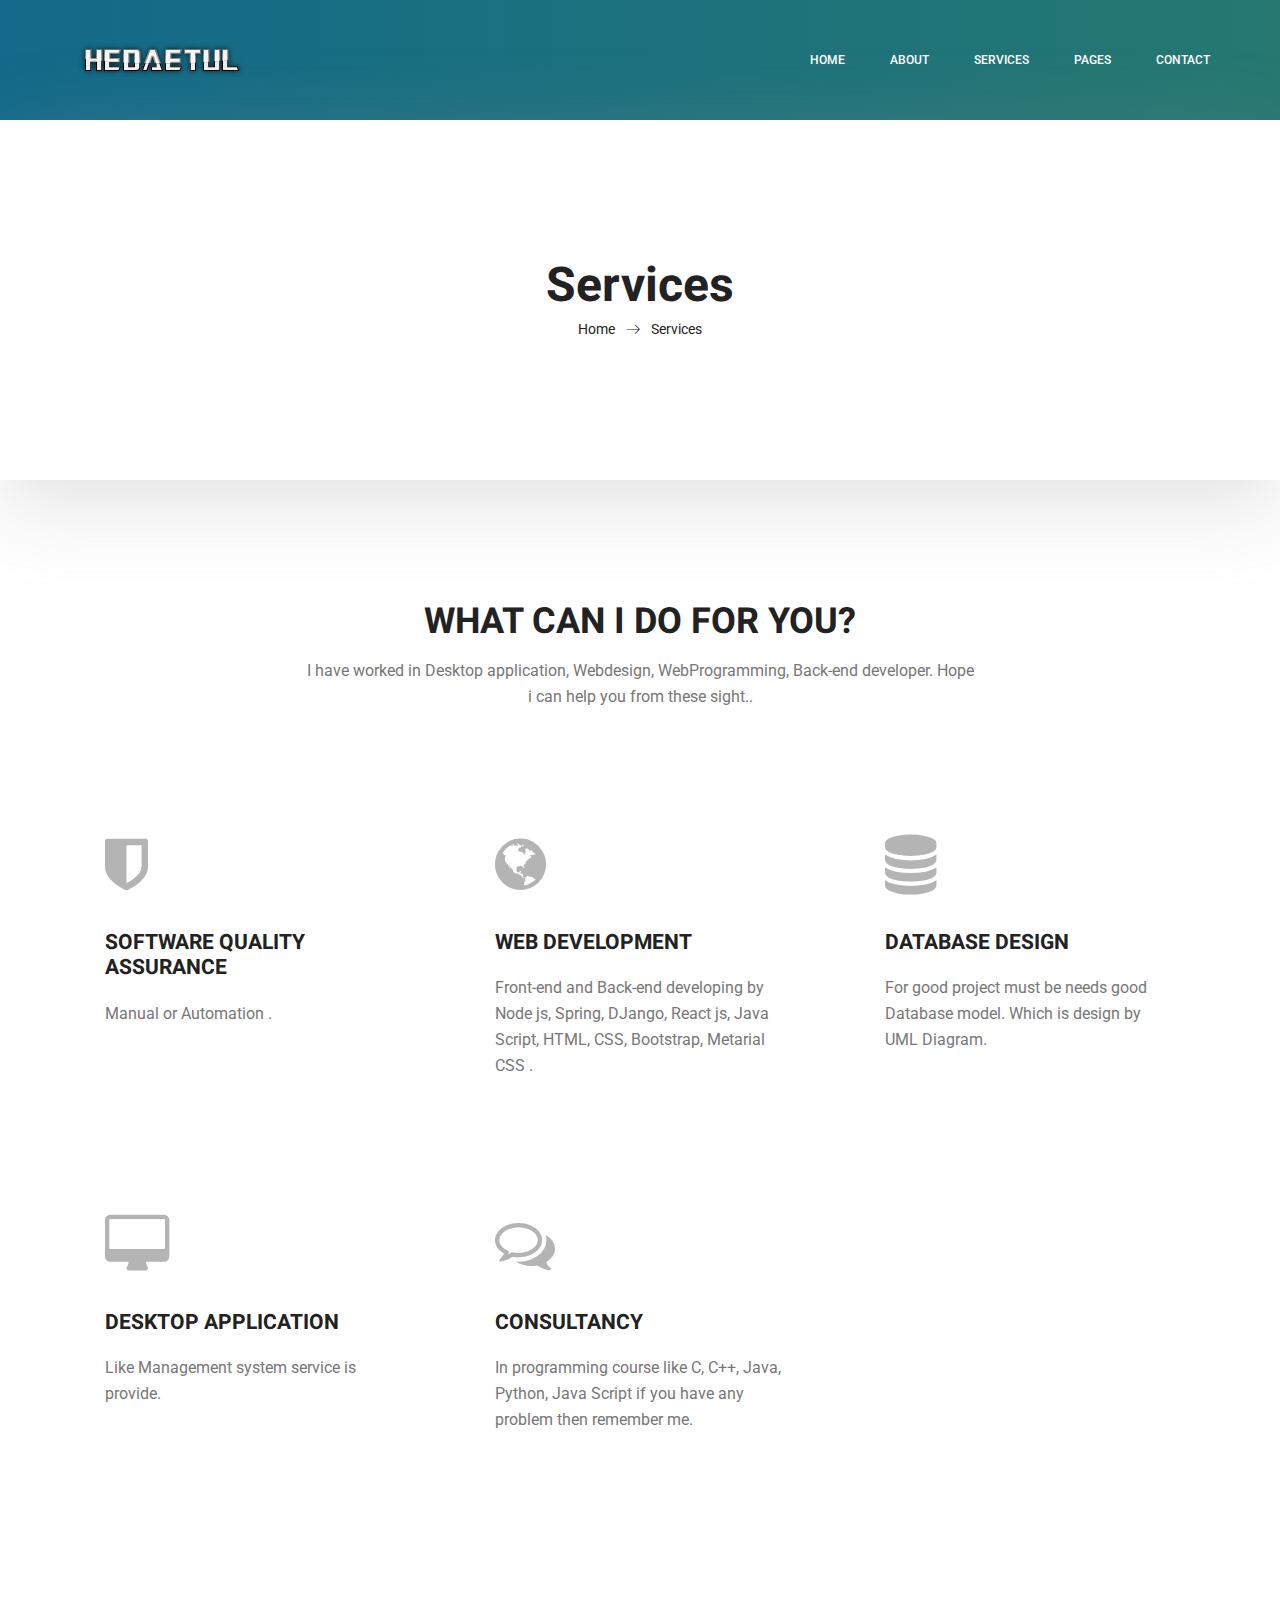
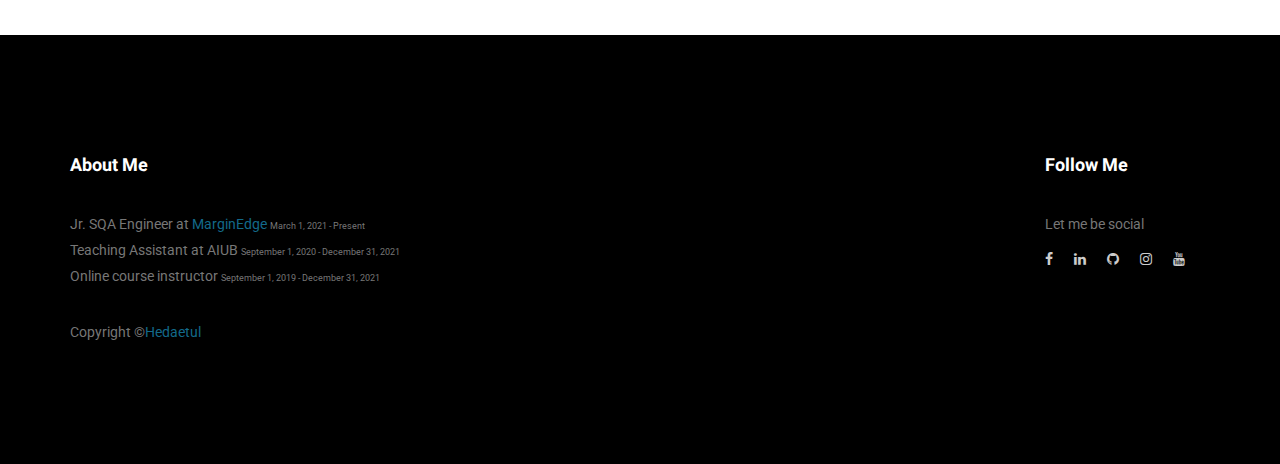
<file: services.html>
<!doctype html>
<html lang="en">
    <head>
        <!-- Required meta tags -->
        <meta charset="utf-8">
        <meta name="viewport" content="width=device-width, initial-scale=1, shrink-to-fit=no">
        <link rel="icon" href="img/favicon.png" type="image/png">
        <title>Hedaetul Islam</title>
        <!-- Bootstrap CSS -->
        <link rel="stylesheet" href="css/bootstrap.css">
        <link rel="stylesheet" href="vendors/linericon/style.css">
        <link rel="stylesheet" href="css/font-awesome.min.css">
        <link rel="stylesheet" href="vendors/owl-carousel/owl.carousel.min.css">
        <link rel="stylesheet" href="vendors/lightbox/simpleLightbox.css">
        <link rel="stylesheet" href="vendors/nice-select/css/nice-select.css">
        <link rel="stylesheet" href="vendors/animate-css/animate.css">
        <link rel="stylesheet" href="vendors/popup/magnific-popup.css">
        <link rel="stylesheet" href="vendors/flaticon/flaticon.css">
        <!-- main css -->
        <link rel="stylesheet" href="css/style.css">
        <link rel="stylesheet" href="css/responsive.css">
    </head>
    <body>

        <!--================Header Menu Area =================-->
        <header class="header_area">
            <div class="main_menu">
            	<nav class="navbar navbar-expand-lg navbar-light">
					<div class="container box_1620">
						<!-- Brand and toggle get grouped for better mobile display -->
						<a class="navbar-brand logo_h" href="index.html"><img src="img/logo.png" alt=""></a>
						<button class="navbar-toggler" type="button" data-toggle="collapse" data-target="#navbarSupportedContent" aria-controls="navbarSupportedContent" aria-expanded="false" aria-label="Toggle navigation">
							<span class="icon-bar"></span>
							<span class="icon-bar"></span>
							<span class="icon-bar"></span>
						</button>
						<!-- Collect the nav links, forms, and other content for toggling -->
						<div class="collapse navbar-collapse offset" id="navbarSupportedContent">
							<ul class="nav navbar-nav menu_nav ml-auto">
								<li class="nav-item active"><a class="nav-link" href="index.html">Home</a></li>
								<li class="nav-item"><a class="nav-link" href="about-us.html">About</a></li>
								<li class="nav-item"><a class="nav-link" href="services.html">Services</a></li>
								<li class="nav-item submenu dropdown">
									<a href="#" class="nav-link dropdown-toggle" data-toggle="dropdown" role="button" aria-haspopup="true" aria-expanded="false">Pages</a>
									<ul class="dropdown-menu">
										<li class="nav-item"><a class="nav-link" href="portfolio.html">Portfolio</a></li>
										<li class="nav-item"><a class="nav-link" href="robot.html">Smart Robot</a></li>
									</ul>
								</li>
								<li class="nav-item"><a class="nav-link" href="contact.html">Contact</a></li>
							</ul>
						</div>
					</div>
            	</nav>
            </div>
        </header>
        <!--================Header Menu Area =================-->

        <!--================Home Banner Area =================-->
        <section class="banner_area">
            <div class="box_1620">
				<div class="banner_inner d-flex align-items-center">
					<div class="container">
						<div class="banner_content text-center">
							<h2>Services</h2>
							<div class="page_link">
								<a href="index.html">Home</a>
								<a href="services.html">Services</a>
							</div>
						</div>
					</div>
				</div>
            </div>
        </section>
        <!--================End Home Banner Area =================-->

        <!--================Feature Area =================-->
        <section class="feature_area p_120" style="background-color: rgb(255, 255, 255);">
        	<div class="container">
        		<div class="main_title">
        			<h2>What Can I Do For You?</h2>
        			<p>I have worked in Desktop application, Webdesign, WebProgramming, Back-end developer. Hope i can help you from these sight..</p>
        		</div>
        		<div class="feature_inner row">
					<div class="col-lg-4 col-md-6">
        				<div class="feature_item" style="height: 350px">
        					<i class="fa fa-shield"></i>
        					<h4>Software Quality Assurance</h4>
        					<p>Manual or Automation .</p>
        				</div>
        			</div>
        			<div class="col-lg-4 col-md-6">
        				<div class="feature_item" style="height: 350px">
        					<i class="fa fa-globe"></i>
        					<h4>Web Development</h4>
        					<p>Front-end and Back-end developing by Node js, Spring, DJango, React js, Java Script, HTML, CSS, Bootstrap, Metarial CSS .</p>
        				</div>
        			</div>
        			<div class="col-lg-4 col-md-6">
        				<div class="feature_item" style="height: 350px">
        					<i class="fa fa-database"></i>
        					<h4>Database Design</h4>
        					<p>For good project must be  needs good Database model. Which is design by UML Diagram.</p>
        				</div>
					</div>
					<div class="col-lg-4 col-md-6">
        				<div class="feature_item" style="height: 350px">
        					<i class="fa fa-desktop"></i>
        					<h4>Desktop Application</h4>
        					<p>Like Management system service is provide.</p>
        				</div>
					</div>
					<div class="col-lg-4 col-md-6">
        				<div class="feature_item" style="height: 350px">
        					<i class="fa fa-comments-o"></i>
        					<h4>Consultancy</h4>
        					<p>In programming course like C, C++, Java, Python, Java Script if you have any problem then remember me.</p>
        				</div>
        			</div>
        		</div>
        	</div>
        </section>
        <!--================End Feature Area =================-->


        <!--================End Testimonials Area =================-->

        <!--================Footer Area =================-->
        <footer class="footer_area p_120">
        	<div class="container">
        		<div class="row footer_inner">
        			<div class="col-lg-5 col-sm-6">
        				<aside class="f_widget ab_widget">
        					<div class="f_title">
        						<h3>About Me</h3>
        					</div>
        					<p>Jr. SQA Engineer at<a href="https://www.marginedge.com/our-team/"> MarginEdge  </a> <small><small>March 1, 2021 - Present</small></small><br/>
								Teaching Assistant at AIUB  <small><small>September 1, 2020 - December 31, 2021</small></small><br/>
								Online course instructor  <small><small>September 1, 2019 - December 31, 2021</small></small>
								</p>
        					<p>
							Copyright &copy;<a href="https://hedaetul-islam.github.io" target="_blank">Hedaetul</a>
							</p>
        				</aside>
        			</div>
        			<div class="col-lg-5 col-sm-6">

        			</div>
        			<div class="col-lg-2">
        				<aside class="f_widget social_widget">
        					<div class="f_title">
        						<h3>Follow Me</h3>
        					</div>
        					<p>Let me be social</p>
        					<ul class="list personal_social">
								<li><a href="https://www.facebook.com/hedaytulislam.bulbul.9"><i class="fa fa-facebook"></i></a></li>
								<li><a href="https://www.linkedin.com/in/hedaetul-islam-b49412162/"><i class="fa fa-linkedin"></i></a></li>
								<li><a href="https://github.com/HEDAETUL-ISLAM"><i class="fa fa-github"></i></a></li>
								<li><a href="https://www.instagram.com/islam_hedaetul/"><i class="fa fa-instagram"></i></a></li>
								<li><a href="https://www.youtube.com/channel/UCkNFW5e2f4z9IjQRjsJafHg?view_as=subscriber"><i class="fa fa-youtube"></i></a></li>
							</ul>
        				</aside>
        			</div>
        		</div>
        	</div>
        </footer>
        <!--================End Footer Area =================-->




        <!-- Optional JavaScript -->
        <!-- jQuery first, then Popper.js, then Bootstrap JS -->
        <script src="js/jquery-3.3.1.min.js"></script>
        <script src="js/popper.js"></script>
        <script src="js/bootstrap.min.js"></script>
        <script src="js/stellar.js"></script>
        <script src="vendors/lightbox/simpleLightbox.min.js"></script>
        <script src="vendors/nice-select/js/jquery.nice-select.min.js"></script>
        <script src="vendors/isotope/imagesloaded.pkgd.min.js"></script>
        <script src="vendors/isotope/isotope.pkgd.min.js"></script>
        <script src="vendors/owl-carousel/owl.carousel.min.js"></script>
        <script src="vendors/popup/jquery.magnific-popup.min.js"></script>
        <script src="js/jquery.ajaxchimp.min.js"></script>
        <script src="vendors/counter-up/jquery.waypoints.min.js"></script>
        <script src="vendors/counter-up/jquery.counterup.min.js"></script>
        <script src="js/mail-script.js"></script>
        <script src="js/theme.js"></script>
    </body>
</html>
</file>
<file: vendors/linericon/style.css>
@font-face {
	font-family: 'Linearicons-Free';
	src:url('fonts/Linearicons-Free.eot?w118d');
	src:url('fonts/Linearicons-Free.eot?#iefixw118d') format('embedded-opentype'),
		url('fonts/Linearicons-Free.woff2?w118d') format('woff2'),
		url('fonts/Linearicons-Free.woff?w118d') format('woff'),
		url('fonts/Linearicons-Free.ttf?w118d') format('truetype'),
		url('fonts/Linearicons-Free.svg?w118d#Linearicons-Free') format('svg');
	font-weight: normal;
	font-style: normal;
}

.lnr {
	font-family: 'Linearicons-Free';
	speak: none;
	font-style: normal;
	font-weight: normal;
	font-variant: normal;
	text-transform: none;
	line-height: 1;

	/* Better Font Rendering =========== */
	-webkit-font-smoothing: antialiased;
	-moz-osx-font-smoothing: grayscale;
}

.lnr-home:before {
	content: "\e800";
}
.lnr-apartment:before {
	content: "\e801";
}
.lnr-pencil:before {
	content: "\e802";
}
.lnr-magic-wand:before {
	content: "\e803";
}
.lnr-drop:before {
	content: "\e804";
}
.lnr-lighter:before {
	content: "\e805";
}
.lnr-poop:before {
	content: "\e806";
}
.lnr-sun:before {
	content: "\e807";
}
.lnr-moon:before {
	content: "\e808";
}
.lnr-cloud:before {
	content: "\e809";
}
.lnr-cloud-upload:before {
	content: "\e80a";
}
.lnr-cloud-download:before {
	content: "\e80b";
}
.lnr-cloud-sync:before {
	content: "\e80c";
}
.lnr-cloud-check:before {
	content: "\e80d";
}
.lnr-database:before {
	content: "\e80e";
}
.lnr-lock:before {
	content: "\e80f";
}
.lnr-cog:before {
	content: "\e810";
}
.lnr-trash:before {
	content: "\e811";
}
.lnr-dice:before {
	content: "\e812";
}
.lnr-heart:before {
	content: "\e813";
}
.lnr-star:before {
	content: "\e814";
}
.lnr-star-half:before {
	content: "\e815";
}
.lnr-star-empty:before {
	content: "\e816";
}
.lnr-flag:before {
	content: "\e817";
}
.lnr-envelope:before {
	content: "\e818";
}
.lnr-paperclip:before {
	content: "\e819";
}
.lnr-inbox:before {
	content: "\e81a";
}
.lnr-eye:before {
	content: "\e81b";
}
.lnr-printer:before {
	content: "\e81c";
}
.lnr-file-empty:before {
	content: "\e81d";
}
.lnr-file-add:before {
	content: "\e81e";
}
.lnr-enter:before {
	content: "\e81f";
}
.lnr-exit:before {
	content: "\e820";
}
.lnr-graduation-hat:before {
	content: "\e821";
}
.lnr-license:before {
	content: "\e822";
}
.lnr-music-note:before {
	content: "\e823";
}
.lnr-film-play:before {
	content: "\e824";
}
.lnr-camera-video:before {
	content: "\e825";
}
.lnr-camera:before {
	content: "\e826";
}
.lnr-picture:before {
	content: "\e827";
}
.lnr-book:before {
	content: "\e828";
}
.lnr-bookmark:before {
	content: "\e829";
}
.lnr-user:before {
	content: "\e82a";
}
.lnr-users:before {
	content: "\e82b";
}
.lnr-shirt:before {
	content: "\e82c";
}
.lnr-store:before {
	content: "\e82d";
}
.lnr-cart:before {
	content: "\e82e";
}
.lnr-tag:before {
	content: "\e82f";
}
.lnr-phone-handset:before {
	content: "\e830";
}
.lnr-phone:before {
	content: "\e831";
}
.lnr-pushpin:before {
	content: "\e832";
}
.lnr-map-marker:before {
	content: "\e833";
}
.lnr-map:before {
	content: "\e834";
}
.lnr-location:before {
	content: "\e835";
}
.lnr-calendar-full:before {
	content: "\e836";
}
.lnr-keyboard:before {
	content: "\e837";
}
.lnr-spell-check:before {
	content: "\e838";
}
.lnr-screen:before {
	content: "\e839";
}
.lnr-smartphone:before {
	content: "\e83a";
}
.lnr-tablet:before {
	content: "\e83b";
}
.lnr-laptop:before {
	content: "\e83c";
}
.lnr-laptop-phone:before {
	content: "\e83d";
}
.lnr-power-switch:before {
	content: "\e83e";
}
.lnr-bubble:before {
	content: "\e83f";
}
.lnr-heart-pulse:before {
	content: "\e840";
}
.lnr-construction:before {
	content: "\e841";
}
.lnr-pie-chart:before {
	content: "\e842";
}
.lnr-chart-bars:before {
	content: "\e843";
}
.lnr-gift:before {
	content: "\e844";
}
.lnr-diamond:before {
	content: "\e845";
}
.lnr-linearicons:before {
	content: "\e846";
}
.lnr-dinner:before {
	content: "\e847";
}
.lnr-coffee-cup:before {
	content: "\e848";
}
.lnr-leaf:before {
	content: "\e849";
}
.lnr-paw:before {
	content: "\e84a";
}
.lnr-rocket:before {
	content: "\e84b";
}
.lnr-briefcase:before {
	content: "\e84c";
}
.lnr-bus:before {
	content: "\e84d";
}
.lnr-car:before {
	content: "\e84e";
}
.lnr-train:before {
	content: "\e84f";
}
.lnr-bicycle:before {
	content: "\e850";
}
.lnr-wheelchair:before {
	content: "\e851";
}
.lnr-select:before {
	content: "\e852";
}
.lnr-earth:before {
	content: "\e853";
}
.lnr-smile:before {
	content: "\e854";
}
.lnr-sad:before {
	content: "\e855";
}
.lnr-neutral:before {
	content: "\e856";
}
.lnr-mustache:before {
	content: "\e857";
}
.lnr-alarm:before {
	content: "\e858";
}
.lnr-bullhorn:before {
	content: "\e859";
}
.lnr-volume-high:before {
	content: "\e85a";
}
.lnr-volume-medium:before {
	content: "\e85b";
}
.lnr-volume-low:before {
	content: "\e85c";
}
.lnr-volume:before {
	content: "\e85d";
}
.lnr-mic:before {
	content: "\e85e";
}
.lnr-hourglass:before {
	content: "\e85f";
}
.lnr-undo:before {
	content: "\e860";
}
.lnr-redo:before {
	content: "\e861";
}
.lnr-sync:before {
	content: "\e862";
}
.lnr-history:before {
	content: "\e863";
}
.lnr-clock:before {
	content: "\e864";
}
.lnr-download:before {
	content: "\e865";
}
.lnr-upload:before {
	content: "\e866";
}
.lnr-enter-down:before {
	content: "\e867";
}
.lnr-exit-up:before {
	content: "\e868";
}
.lnr-bug:before {
	content: "\e869";
}
.lnr-code:before {
	content: "\e86a";
}
.lnr-link:before {
	content: "\e86b";
}
.lnr-unlink:before {
	content: "\e86c";
}
.lnr-thumbs-up:before {
	content: "\e86d";
}
.lnr-thumbs-down:before {
	content: "\e86e";
}
.lnr-magnifier:before {
	content: "\e86f";
}
.lnr-cross:before {
	content: "\e870";
}
.lnr-menu:before {
	content: "\e871";
}
.lnr-list:before {
	content: "\e872";
}
.lnr-chevron-up:before {
	content: "\e873";
}
.lnr-chevron-down:before {
	content: "\e874";
}
.lnr-chevron-left:before {
	content: "\e875";
}
.lnr-chevron-right:before {
	content: "\e876";
}
.lnr-arrow-up:before {
	content: "\e877";
}
.lnr-arrow-down:before {
	content: "\e878";
}
.lnr-arrow-left:before {
	content: "\e879";
}
.lnr-arrow-right:before {
	content: "\e87a";
}
.lnr-move:before {
	content: "\e87b";
}
.lnr-warning:before {
	content: "\e87c";
}
.lnr-question-circle:before {
	content: "\e87d";
}
.lnr-menu-circle:before {
	content: "\e87e";
}
.lnr-checkmark-circle:before {
	content: "\e87f";
}
.lnr-cross-circle:before {
	content: "\e880";
}
.lnr-plus-circle:before {
	content: "\e881";
}
.lnr-circle-minus:before {
	content: "\e882";
}
.lnr-arrow-up-circle:before {
	content: "\e883";
}
.lnr-arrow-down-circle:before {
	content: "\e884";
}
.lnr-arrow-left-circle:before {
	content: "\e885";
}
.lnr-arrow-right-circle:before {
	content: "\e886";
}
.lnr-chevron-up-circle:before {
	content: "\e887";
}
.lnr-chevron-down-circle:before {
	content: "\e888";
}
.lnr-chevron-left-circle:before {
	content: "\e889";
}
.lnr-chevron-right-circle:before {
	content: "\e88a";
}
.lnr-crop:before {
	content: "\e88b";
}
.lnr-frame-expand:before {
	content: "\e88c";
}
.lnr-frame-contract:before {
	content: "\e88d";
}
.lnr-layers:before {
	content: "\e88e";
}
.lnr-funnel:before {
	content: "\e88f";
}
.lnr-text-format:before {
	content: "\e890";
}
.lnr-text-format-remove:before {
	content: "\e891";
}
.lnr-text-size:before {
	content: "\e892";
}
.lnr-bold:before {
	content: "\e893";
}
.lnr-italic:before {
	content: "\e894";
}
.lnr-underline:before {
	content: "\e895";
}
.lnr-strikethrough:before {
	content: "\e896";
}
.lnr-highlight:before {
	content: "\e897";
}
.lnr-text-align-left:before {
	content: "\e898";
}
.lnr-text-align-center:before {
	content: "\e899";
}
.lnr-text-align-right:before {
	content: "\e89a";
}
.lnr-text-align-justify:before {
	content: "\e89b";
}
.lnr-line-spacing:before {
	content: "\e89c";
}
.lnr-indent-increase:before {
	content: "\e89d";
}
.lnr-indent-decrease:before {
	content: "\e89e";
}
.lnr-pilcrow:before {
	content: "\e89f";
}
.lnr-direction-ltr:before {
	content: "\e8a0";
}
.lnr-direction-rtl:before {
	content: "\e8a1";
}
.lnr-page-break:before {
	content: "\e8a2";
}
.lnr-sort-alpha-asc:before {
	content: "\e8a3";
}
.lnr-sort-amount-asc:before {
	content: "\e8a4";
}
.lnr-hand:before {
	content: "\e8a5";
}
.lnr-pointer-up:before {
	content: "\e8a6";
}
.lnr-pointer-right:before {
	content: "\e8a7";
}
.lnr-pointer-down:before {
	content: "\e8a8";
}
.lnr-pointer-left:before {
	content: "\e8a9";
}
</file>
<file: vendors/nice-select/css/nice-select.css>
.nice-select {
  -webkit-tap-highlight-color: transparent;
  background-color: #fff;
  border-radius: 5px;
  border: solid 1px #e8e8e8;
  box-sizing: border-box;
  clear: both;
  cursor: pointer;
  display: block;
  float: left;
  font-family: inherit;
  font-size: 14px;
  font-weight: normal;
  height: 42px;
  line-height: 40px;
  outline: none;
  padding-left: 18px;
  padding-right: 30px;
  position: relative;
  text-align: left !important;
  -webkit-transition: all 0.2s ease-in-out;
  transition: all 0.2s ease-in-out;
  -webkit-user-select: none;
     -moz-user-select: none;
      -ms-user-select: none;
          user-select: none;
  white-space: nowrap;
  width: auto; }
  .nice-select:hover {
    border-color: #dbdbdb; }
  .nice-select:active, .nice-select.open, .nice-select:focus {
    border-color: #999; }
  .nice-select:after {
    border-bottom: 2px solid #999;
    border-right: 2px solid #999;
    content: '';
    display: block;
    height: 5px;
    margin-top: -4px;
    pointer-events: none;
    position: absolute;
    right: 12px;
    top: 50%;
    -webkit-transform-origin: 66% 66%;
        -ms-transform-origin: 66% 66%;
            transform-origin: 66% 66%;
    -webkit-transform: rotate(45deg);
        -ms-transform: rotate(45deg);
            transform: rotate(45deg);
    -webkit-transition: all 0.15s ease-in-out;
    transition: all 0.15s ease-in-out;
    width: 5px; }
  .nice-select.open:after {
    -webkit-transform: rotate(-135deg);
        -ms-transform: rotate(-135deg);
            transform: rotate(-135deg); }
  .nice-select.open .list {
    opacity: 1;
    pointer-events: auto;
    -webkit-transform: scale(1) translateY(0);
        -ms-transform: scale(1) translateY(0);
            transform: scale(1) translateY(0); }
  .nice-select.disabled {
    border-color: #ededed;
    color: #999;
    pointer-events: none; }
    .nice-select.disabled:after {
      border-color: #cccccc; }
  .nice-select.wide {
    width: 100%; }
    .nice-select.wide .list {
      left: 0 !important;
      right: 0 !important; }
  .nice-select.right {
    float: right; }
    .nice-select.right .list {
      left: auto;
      right: 0; }
  .nice-select.small {
    font-size: 12px;
    height: 36px;
    line-height: 34px; }
    .nice-select.small:after {
      height: 4px;
      width: 4px; }
    .nice-select.small .option {
      line-height: 34px;
      min-height: 34px; }
  .nice-select .list {
    background-color: #fff;
    border-radius: 5px;
    box-shadow: 0 0 0 1px rgba(68, 68, 68, 0.11);
    box-sizing: border-box;
    margin-top: 4px;
    opacity: 0;
    overflow: hidden;
    padding: 0;
    pointer-events: none;
    position: absolute;
    top: 100%;
    left: 0;
    -webkit-transform-origin: 50% 0;
        -ms-transform-origin: 50% 0;
            transform-origin: 50% 0;
    -webkit-transform: scale(0.75) translateY(-21px);
        -ms-transform: scale(0.75) translateY(-21px);
            transform: scale(0.75) translateY(-21px);
    -webkit-transition: all 0.2s cubic-bezier(0.5, 0, 0, 1.25), opacity 0.15s ease-out;
    transition: all 0.2s cubic-bezier(0.5, 0, 0, 1.25), opacity 0.15s ease-out;
    z-index: 9; }
    .nice-select .list:hover .option:not(:hover) {
      background-color: transparent !important; }
  .nice-select .option {
    cursor: pointer;
    font-weight: 400;
    line-height: 40px;
    list-style: none;
    min-height: 40px;
    outline: none;
    padding-left: 18px;
    padding-right: 29px;
    text-align: left;
    -webkit-transition: all 0.2s;
    transition: all 0.2s; }
    .nice-select .option:hover, .nice-select .option.focus, .nice-select .option.selected.focus {
      background-color: #f6f6f6; }
    .nice-select .option.selected {
      font-weight: bold; }
    .nice-select .option.disabled {
      background-color: transparent;
      color: #999;
      cursor: default; }

.no-csspointerevents .nice-select .list {
  display: none; }

.no-csspointerevents .nice-select.open .list {
  display: block; }
</file>
<file: vendors/flaticon/flaticon.css>
/*
  	Flaticon icon font: Flaticon
  	Creation date: 26/06/2018 17:19
  	*/

@font-face {
  font-family: "Flaticon";
  src: url("./Flaticon.eot");
  src: url("./Flaticon.eot?#iefix") format("embedded-opentype"),
       url("./Flaticon.woff") format("woff"),
       url("./Flaticon.ttf") format("truetype"),
       url("./Flaticon.svg#Flaticon") format("svg");
  font-weight: normal;
  font-style: normal;
}

@media screen and (-webkit-min-device-pixel-ratio:0) {
  @font-face {
    font-family: "Flaticon";
    src: url("./Flaticon.svg#Flaticon") format("svg");
  }
}

[class^="flaticon-"]:before, [class*=" flaticon-"]:before,
[class^="flaticon-"]:after, [class*=" flaticon-"]:after {   
  font-family: Flaticon;
        font-size: 20px;
font-style: normal;
margin-left: 20px;
}

.flaticon-skyline:before { content: "\f100"; }
.flaticon-sketch:before { content: "\f101"; }
.flaticon-city:before { content: "\f102"; }
</file>
<file: css/style.css>
/*----------------------------------------------------
@File: Default Styles
@Author: Rocky Ahmed
@URL: http://wethemez.com
Author E-mail: rockybd1995@gmail.com

This file contains the styling for the actual theme, this
is the file you need to edit to change the look of the
theme.
---------------------------------------------------- */
/*=====================================================================
@Template Name: Builder Construction
@Author: Rocky Ahmed
@Developed By: Rocky Ahmed
@Developer URL: http://rocky.wethemez.com
Author E-mail: rockybd1995@gmail.com

@Default Styles

Table of Content:
01/ Variables
02/ predefin
03/ header
04/ button
05/ banner
06/ breadcrumb
07/ about
08/ team
09/ project
10/ price
11/ team
12/ blog
13/ video
14/ features
15/ career
16/ contact
17/ footer

=====================================================================*/
/*----------------------------------------------------*/
/*font Variables*/
/*Color Variables*/
/*=================== fonts ====================*/
@import url("https://fonts.googleapis.com/css?family=Heebo:300,400,700,900|Roboto:300,400,500,700");
/*---------------------------------------------------- */
/*----------------------------------------------------*/
.list {
  list-style: none;
  margin: 0px;
  padding: 0px; }

a {
  text-decoration: none;
  transition: all 0.3s ease-in-out; }
  a:hover, a:focus {
    text-decoration: none;
    outline: none; }

.row.m0 {
  margin: 0px; }

body {
  line-height: 26px;
  font-size: 16px;
  font-family: "Roboto", sans-serif;
  font-weight: normal;
  color: #777777; }

h1, h2, h3, h4, h5, h6 {
  font-family: "Heebo", sans-serif;
  font-weight: bold; }

button:focus {
  outline: none;
  box-shadow: none; }

.p0 {
  padding-left: 0px;
  padding-right: 0px; }

.p_120 {
  padding-top: 120px;
  padding-bottom: 120px; }

.p_100 {
  padding-top: 100px;
  padding-bottom: 100px; }

.pad_top {
  padding-top: 120px; }

.pad_bt {
  padding-bottom: 120px; }

.mt-25 {
  margin-top: 25px; }

@media (min-width: 1200px) {
  .container {
    max-width: 1170px; } }

@media (min-width: 1620px) {
  .box_1620 {
    max-width: 1620px;
    margin: auto;
    width: 100%;
    padding-left: 0px;
    padding-right: 0px; } }
/* Main Title Area css
============================================================================================ */
.main_title {
  text-align: center;
  max-width: 670px;
  margin: 0px auto 75px; }
  .main_title h2 {
    font-family: "Heebo", sans-serif;
    font-size: 36px;
    color: #222222;
    margin-bottom: 15px;
    text-transform: uppercase; }
  .main_title p {
    font-size: 16px;
    font-family: "Roboto", sans-serif;
    font-weight: normal;
    line-height: 26px;
    color: #777777;
    margin-bottom: 0px; }

/* End Main Title Area css
============================================================================================ */
/*---------------------------------------------------- */
/*----------------------------------------------------*/
.header_area {
  position: absolute;
  width: 100%;
  top: 0;
  left: 0;
  z-index: 99;
  transition: background 0.4s, all 0.3s linear; }
  .header_area .navbar {
    background: transparent;
    padding: 0px;
    border: 0px;
    border-radius: 0px; }
    .header_area .navbar .nav .nav-item {
      margin-right: 45px; }
      .header_area .navbar .nav .nav-item .nav-link {
        font: 500 12px/120px "Roboto", sans-serif;
        text-transform: uppercase;
        color: #fff;
        padding: 0px;
        display: inline-block; }
        .header_area .navbar .nav .nav-item .nav-link:after {
          display: none; }
      .header_area .navbar .nav .nav-item:hover .nav-link, .header_area .navbar .nav .nav-item.active .nav-link {
        color: #fff; }
      .header_area .navbar .nav .nav-item.submenu {
        position: relative; }
        .header_area .navbar .nav .nav-item.submenu ul {
          border: none;
          padding: 0px;
          border-radius: 0px;
          box-shadow: none;
          margin: 0px;
          background: #fff;
          box-shadow: 0px 3px 16px 0px rgba(0, 0, 0, 0.1); }
          @media (min-width: 992px) {
            .header_area .navbar .nav .nav-item.submenu ul {
              position: absolute;
              top: 120%;
              left: 0px;
              min-width: 200px;
              text-align: left;
              opacity: 0;
              transition: all 300ms ease-in;
              visibility: hidden;
              display: block;
              border: none;
              padding: 0px;
              border-radius: 0px; } }
          .header_area .navbar .nav .nav-item.submenu ul:before {
            content: "";
            width: 0;
            height: 0;
            border-style: solid;
            border-width: 10px 10px 0 10px;
            border-color: #eeeeee transparent transparent transparent;
            position: absolute;
            right: 24px;
            top: 45px;
            z-index: 3;
            opacity: 0;
            transition: all 400ms linear; }
          .header_area .navbar .nav .nav-item.submenu ul .nav-item {
            display: block;
            float: none;
            margin-right: 0px;
            border-bottom: 1px solid #ededed;
            margin-left: 0px;
            transition: all 0.4s linear; }
            .header_area .navbar .nav .nav-item.submenu ul .nav-item .nav-link {
              line-height: 45px;
              color: #222222;
              padding: 0px 30px;
              transition: all 150ms linear;
              display: block;
              margin-right: 0px; }
            .header_area .navbar .nav .nav-item.submenu ul .nav-item:last-child {
              border-bottom: none; }
            .header_area .navbar .nav .nav-item.submenu ul .nav-item:hover .nav-link {
              background: #136a8a;
              color: #fff; }
        @media (min-width: 992px) {
          .header_area .navbar .nav .nav-item.submenu:hover ul {
            visibility: visible;
            opacity: 1;
            top: 100%; } }
        .header_area .navbar .nav .nav-item.submenu:hover ul .nav-item {
          margin-top: 0px; }
      .header_area .navbar .nav .nav-item:last-child {
        margin-right: 0px; }
    .header_area .navbar .search {
      font-size: 12px;
      line-height: 60px;
      display: inline-block;
      color: #222222;
      margin-left: 80px; }
      .header_area .navbar .search i {
        font-weight: 600; }
  .header_area.navbar_fixed .main_menu {
    position: fixed;
    width: 100%;
    top: -70px;
    left: 0;
    right: 0;
    background: #000;
    transform: translateY(70px);
    transition: transform 500ms ease, background 500ms ease;
    -webkit-transition: transform 500ms ease, background 500ms ease;
    box-shadow: 0px 3px 16px 0px rgba(0, 0, 0, 0.1); }
    .header_area.navbar_fixed .main_menu .navbar .nav .nav-item .nav-link {
      line-height: 70px; }

.top_menu {
  background: #f9f9ff; }
  .top_menu .header_social li {
    display: inline-block;
    margin-right: 15px; }
    .top_menu .header_social li a {
      font-size: 14px;
      color: #777777;
      display: inline-block;
      line-height: 42px;
      transition: all 300ms linear 0s; }
    .top_menu .header_social li:last-child {
      margin-right: 0px; }
    .top_menu .header_social li:hover a {
      color: #136a8a; }
  .top_menu .dn_btn {
    line-height: 42px;
    display: inline-block;
    font-size: 12px;
    margin-right: 30px;
    font-family: "Roboto", sans-serif;
    font-weight: normal;
    color: #777777;
    transition: all 300ms linear 0s; }
    .top_menu .dn_btn:hover {
      color: #136a8a; }
    .top_menu .dn_btn:last-child {
      margin-right: 0px; }
  .top_menu .lan_pack {
    height: 30px;
    border: 1px solid #eeeeee;
    border-radius: 3px;
    line-height: 28px;
    font-size: 12px;
    font-family: "Roboto", sans-serif;
    font-weight: 500;
    padding-left: 19px;
    padding-right: 36px;
    color: #777777;
    background: #f9f9ff;
    margin-right: 5px;
    margin-top: 8px; }
    .top_menu .lan_pack .current {
      color: #777777; }
    .top_menu .lan_pack:after {
      content: "\f0d7";
      border: none !important;
      font: normal normal normal 12px/1 FontAwesome;
      transform: rotate(0deg);
      height: auto;
      margin-top: -6px;
      right: 20px; }

/*---------------------------------------------------- */
/*----------------------------------------------------*/
/* Home Banner Area css
============================================================================================ */
.home_banner_area {
  position: relative;
  z-index: 1;
  background: #136a8a; /* fallback for old browsers */
  background: -webkit-linear-gradient(to right, #136a8a, #267871); /* Chrome 10-25, Safari 5.1-6 */
  background: linear-gradient(to right, #136a8a, #267871); /* W3C, IE 10+/ Edge, Firefox 16+, Chrome 26+, Opera 12+, Safari 7+ */
  margin-bottom: 200px; }
  .home_banner_area .box_1620 {
    min-height: 700px;
    border-radius: 12px;
    position: relative;
    bottom: -200px;
    background: #fff;
    padding: 30px;
    box-shadow: 0px 20px 80px 0px rgba(153, 153, 153, 0.3); }
  .home_banner_area .banner_inner {
    position: relative;
    width: 100%;
    min-height: 700px;
    display: flex; }
    .home_banner_area .banner_inner .banner_content {
      color: #222222;
      vertical-align: middle;
      align-self: center;
      text-align: left; }
      .home_banner_area .banner_inner .banner_content .media .d-flex {
        padding-right: 125px; }
      .home_banner_area .banner_inner .banner_content .media .media-body {
        vertical-align: middle;
        align-self: center; }

.blog_banner {
  min-height: 780px;
  position: relative;
  z-index: 1;
  overflow: hidden;
  margin-bottom: 0px; }
  .blog_banner .banner_inner {
    background: #04091e;
    position: relative;
    overflow: hidden;
    width: 100%;
    min-height: 780px;
    z-index: 1; }
    .blog_banner .banner_inner .overlay {
      background: url(../img/banner/banner-2.jpg) no-repeat scroll center center;
      opacity: .5;
      height: 125%;
      position: absolute;
      left: 0px;
      top: 0px;
      width: 100%;
      z-index: -1; }
    .blog_banner .banner_inner .blog_b_text {
      max-width: 700px;
      margin: auto;
      color: #fff; }
      .blog_banner .banner_inner .blog_b_text h2 {
        font-size: 60px;
        font-weight: bold;
        font-family: "Heebo", sans-serif;
        line-height: 66px;
        margin-bottom: 15px;
        text-transform: uppercase; }
      .blog_banner .banner_inner .blog_b_text p {
        font-size: 16px;
        margin-bottom: 35px; }
      .blog_banner .banner_inner .blog_b_text .white_bg_btn {
        line-height: 42px;
        padding: 0px 45px;
        border-radius: 5px; }

.banner_box {
  max-width: 1620px;
  margin: auto; }

.banner_area {
  position: relative;
  z-index: 1;
  min-height: 350px;
  background: #136a8a; /* fallback for old browsers */
  background: -webkit-linear-gradient(to right, #136a8a, #267871); /* Chrome 10-25, Safari 5.1-6 */
  background: linear-gradient(to right, #136a8a, #267871); /* W3C, IE 10+/ Edge, Firefox 16+, Chrome 26+, Opera 12+, Safari 7+ */
  margin-bottom: 120px; }
  .banner_area .box_1620 {
    background: #fff;
    min-height: 360px;
    border-radius: 12px;
    position: relative;
    bottom: -120px;
    box-shadow: 0px 20px 80px 0px rgba(153, 153, 153, 0.3); }
  .banner_area .banner_inner {
    position: relative;
    overflow: hidden;
    width: 100%;
    min-height: 360px;
    z-index: 1; }
    .banner_area .banner_inner .banner_content h2 {
      color: #222222;
      font-size: 48px;
      font-family: "Heebo", sans-serif;
      margin-bottom: 0px;
      font-weight: bold; }
    .banner_area .banner_inner .banner_content .page_link a {
      font-size: 14px;
      color: #222222;
      font-family: "Roboto", sans-serif;
      margin-right: 32px;
      position: relative; }
      .banner_area .banner_inner .banner_content .page_link a:before {
        content: "\e87a";
        font-family: 'Linearicons-Free';
        position: absolute;
        right: -25px;
        top: 50%;
        transform: translateY(-50%); }
      .banner_area .banner_inner .banner_content .page_link a:last-child {
        margin-right: 0px; }
        .banner_area .banner_inner .banner_content .page_link a:last-child:before {
          display: none; }
      .banner_area .banner_inner .banner_content .page_link a:hover {
        color: #136a8a; }

/* End Home Banner Area css
============================================================================================ */
/*---------------------------------------------------- */
/*----------------------------------------------------*/
/* Latest Blog Area css
============================================================================================ */
.latest_blog_inner {
  margin-bottom: -30px; }

.l_blog_item {
  margin-bottom: 30px; }
  .l_blog_item .date {
    font-size: 13px;
    font-family: "Roboto", sans-serif;
    font-weight: normal;
    color: #777777;
    margin-top: 20px;
    display: block;
    margin-bottom: 15px; }
  .l_blog_item h4 {
    font-size: 18px;
    line-height: 24px;
    color: #222222;
    border-bottom: 1px solid #eeeeee;
    padding-bottom: 20px;
    margin-bottom: 20px;
    transition: all 300ms linear 0s; }
  .l_blog_item p {
    margin-bottom: 0px; }
  .l_blog_item:hover h4 {
    color: #136a8a; }

/* End Latest Blog Area css
============================================================================================ */
/*================= latest_blog_area css =============*/
.single-recent-blog-post {
  margin-bottom: 30px; }
  .single-recent-blog-post .thumb {
    overflow: hidden; }
    .single-recent-blog-post .thumb img {
      transition: all 0.7s linear; }
  .single-recent-blog-post .details {
    padding-top: 30px; }
    .single-recent-blog-post .details .sec_h4 {
      line-height: 24px;
      padding: 10px 0px 13px;
      transition: all 0.3s linear; }
      .single-recent-blog-post .details .sec_h4:hover {
        color: #777777; }
  .single-recent-blog-post .date {
    font-size: 14px;
    line-height: 24px;
    font-weight: 400; }
  .single-recent-blog-post:hover img {
    transform: scale(1.23) rotate(10deg); }

.tags .tag_btn {
  font-size: 12px;
  font-weight: 500;
  line-height: 20px;
  border: 1px solid #eeeeee;
  display: inline-block;
  padding: 1px 18px;
  text-align: center;
  color: #222222; }
  .tags .tag_btn:before {
    background: #136a8a; }
  .tags .tag_btn + .tag_btn {
    margin-left: 2px; }

/*========= blog_categorie_area css ===========*/
.blog_categorie_area {
  padding-top: 80px;
  padding-bottom: 80px; }

.categories_post {
  position: relative;
  text-align: center;
  cursor: pointer; }
  .categories_post img {
    max-width: 100%; }
  .categories_post .categories_details {
    position: absolute;
    top: 20px;
    left: 20px;
    right: 20px;
    bottom: 20px;
    background: rgba(34, 34, 34, 0.8);
    color: #fff;
    transition: all 0.3s linear;
    display: flex;
    align-items: center;
    justify-content: center; }
    .categories_post .categories_details h5 {
      margin-bottom: 0px;
      font-size: 18px;
      line-height: 26px;
      text-transform: uppercase;
      color: #fff;
      position: relative; }
    .categories_post .categories_details p {
      font-weight: 300;
      font-size: 14px;
      line-height: 26px;
      margin-bottom: 0px; }
    .categories_post .categories_details .border_line {
      margin: 10px 0px;
      background: #fff;
      width: 100%;
      height: 1px; }
  .categories_post:hover .categories_details {
    background: #136a8a; /* fallback for old browsers */
  background: -webkit-linear-gradient(to right, #136a8a, #267871); /* Chrome 10-25, Safari 5.1-6 */
  background: linear-gradient(to right, #136a8a, #267871); /* W3C, IE 10+/ Edge, Firefox 16+, Chrome 26+, Opera 12+, Safari 7+ */
    opacity: 0.851; }

/*============ blog_left_sidebar css ==============*/
.blog_item {
  margin-bottom: 40px; }

.blog_info {
  padding-top: 30px; }
  .blog_info .post_tag {
    padding-bottom: 20px; }
    .blog_info .post_tag a {
      font: 300 14px/21px "Roboto", sans-serif;
      color: #222222; }
      .blog_info .post_tag a:hover {
        color: #777777; }
      .blog_info .post_tag a.active {
        color: #136a8a; }
  .blog_info .blog_meta li a {
    font: 300 14px/20px "Roboto", sans-serif;
    color: #777777;
    vertical-align: middle;
    padding-bottom: 12px;
    display: inline-block; }
    .blog_info .blog_meta li a i {
      color: #222222;
      font-size: 16px;
      font-weight: 600;
      padding-left: 15px;
      line-height: 20px;
      vertical-align: middle; }
    .blog_info .blog_meta li a:hover {
      color: #136a8a; }

.blog_post img {
  max-width: 100%; }

.blog_details {
  padding-top: 20px; }
  .blog_details h2 {
    font-size: 24px;
    line-height: 36px;
    color: #222222;
    font-weight: 600;
    transition: all 0.3s linear; }
    .blog_details h2:hover {
      color: #136a8a; }
  .blog_details p {
    margin-bottom: 26px; }

.view_btn {
  font-size: 14px;
  line-height: 36px;
  display: inline-block;
  color: #222222;
  font-weight: 500;
  padding: 0px 30px;
  background: #fff; }

.blog_right_sidebar {
  border: 1px solid #eeeeee;
  background: #fafaff;
  padding: 30px; }
  .blog_right_sidebar .widget_title {
    font-size: 18px;
    line-height: 25px;
    background: #136a8a;
    text-align: center;
    color: #fff;
    padding: 8px 0px;
    margin-bottom: 30px; }
  .blog_right_sidebar .search_widget .input-group .form-control {
    font-size: 14px;
    line-height: 29px;
    border: 0px;
    width: 100%;
    font-weight: 300;
    color: #fff;
    padding-left: 20px;
    border-radius: 45px;
    z-index: 0;
    background: #136a8a; }
    .blog_right_sidebar .search_widget .input-group .form-control.placeholder {
      color: #fff; }
    .blog_right_sidebar .search_widget .input-group .form-control:-moz-placeholder {
      color: #fff; }
    .blog_right_sidebar .search_widget .input-group .form-control::-moz-placeholder {
      color: #fff; }
    .blog_right_sidebar .search_widget .input-group .form-control::-webkit-input-placeholder {
      color: #fff; }
    .blog_right_sidebar .search_widget .input-group .form-control:focus {
      box-shadow: none; }
  .blog_right_sidebar .search_widget .input-group .btn-default {
    position: absolute;
    right: 20px;
    background: transparent;
    border: 0px;
    box-shadow: none;
    font-size: 14px;
    color: #fff;
    padding: 0px;
    top: 50%;
    transform: translateY(-50%);
    z-index: 1; }
  .blog_right_sidebar .author_widget {
    text-align: center; }
    .blog_right_sidebar .author_widget h4 {
      font-size: 18px;
      line-height: 20px;
      color: #222222;
      margin-bottom: 5px;
      margin-top: 30px; }
    .blog_right_sidebar .author_widget p {
      margin-bottom: 0px; }
    .blog_right_sidebar .author_widget .social_icon {
      padding: 7px 0px 15px; }
      .blog_right_sidebar .author_widget .social_icon a {
        font-size: 14px;
        color: #222222;
        transition: all 0.2s linear; }
        .blog_right_sidebar .author_widget .social_icon a + a {
          margin-left: 20px; }
        .blog_right_sidebar .author_widget .social_icon a:hover {
          color: #136a8a; }
  .blog_right_sidebar .popular_post_widget .post_item .media-body {
    justify-content: center;
    align-self: center;
    padding-left: 20px; }
    .blog_right_sidebar .popular_post_widget .post_item .media-body h3 {
      font-size: 14px;
      line-height: 20px;
      color: #222222;
      margin-bottom: 4px;
      transition: all 0.3s linear; }
      .blog_right_sidebar .popular_post_widget .post_item .media-body h3:hover {
        color: #136a8a; }
    .blog_right_sidebar .popular_post_widget .post_item .media-body p {
      font-size: 12px;
      line-height: 21px;
      margin-bottom: 0px; }
  .blog_right_sidebar .popular_post_widget .post_item + .post_item {
    margin-top: 20px; }
  .blog_right_sidebar .post_category_widget .cat-list li {
    border-bottom: 2px dotted #eee;
    transition: all 0.3s ease 0s;
    padding-bottom: 12px; }
    .blog_right_sidebar .post_category_widget .cat-list li a {
      font-size: 14px;
      line-height: 20px;
      color: #777; }
      .blog_right_sidebar .post_category_widget .cat-list li a p {
        margin-bottom: 0px; }
    .blog_right_sidebar .post_category_widget .cat-list li + li {
      padding-top: 15px; }
    .blog_right_sidebar .post_category_widget .cat-list li:hover {
      border-color: #136a8a; }
      .blog_right_sidebar .post_category_widget .cat-list li:hover a {
        color: #136a8a; }
  .blog_right_sidebar .newsletter_widget {
    text-align: center; }
    .blog_right_sidebar .newsletter_widget .form-group {
      margin-bottom: 8px; }
    .blog_right_sidebar .newsletter_widget .input-group-prepend {
      margin-right: -1px; }
    .blog_right_sidebar .newsletter_widget .input-group-text {
      background: #fff;
      border-radius: 0px;
      vertical-align: top;
      font-size: 12px;
      line-height: 36px;
      padding: 0px 0px 0px 15px;
      border: 1px solid #eeeeee;
      border-right: 0px; }
    .blog_right_sidebar .newsletter_widget .form-control {
      font-size: 12px;
      line-height: 24px;
      color: #cccccc;
      border: 1px solid #eeeeee;
      border-left: 0px;
      border-radius: 0px; }
      .blog_right_sidebar .newsletter_widget .form-control.placeholder {
        color: #cccccc; }
      .blog_right_sidebar .newsletter_widget .form-control:-moz-placeholder {
        color: #cccccc; }
      .blog_right_sidebar .newsletter_widget .form-control::-moz-placeholder {
        color: #cccccc; }
      .blog_right_sidebar .newsletter_widget .form-control::-webkit-input-placeholder {
        color: #cccccc; }
      .blog_right_sidebar .newsletter_widget .form-control:focus {
        outline: none;
        box-shadow: none; }
    .blog_right_sidebar .newsletter_widget .bbtns {
      background: #136a8a;
      color: #fff;
      font-size: 12px;
      line-height: 38px;
      display: inline-block;
      font-weight: 500;
      padding: 0px 24px 0px 24px;
      border-radius: 0; }
    .blog_right_sidebar .newsletter_widget .text-bottom {
      font-size: 12px; }
  .blog_right_sidebar .tag_cloud_widget ul li {
    display: inline-block; }
    .blog_right_sidebar .tag_cloud_widget ul li a {
      display: inline-block;
      border: 1px solid #eee;
      background: #fff;
      padding: 0px 13px;
      margin-bottom: 8px;
      transition: all 0.3s ease 0s;
      color: #222222;
      font-size: 12px; }
      .blog_right_sidebar .tag_cloud_widget ul li a:hover {
        background: #136a8a; /* fallback for old browsers */
  background: -webkit-linear-gradient(to right, #136a8a, #267871); /* Chrome 10-25, Safari 5.1-6 */
  background: linear-gradient(to right, #136a8a, #267871); /* W3C, IE 10+/ Edge, Firefox 16+, Chrome 26+, Opera 12+, Safari 7+ */
        color: #fff; }
  .blog_right_sidebar .br {
    width: 100%;
    height: 1px;
    background: #eeeeee;
    margin: 30px 0px; }

.blog-pagination {
  padding-top: 25px;
  padding-bottom: 95px; }
  .blog-pagination .page-link {
    border-radius: 0; }
  .blog-pagination .page-item {
    border: none; }

.page-link {
  background: transparent;
  font-weight: 400; }

.blog-pagination .page-item.active .page-link {
  background-color: #136a8a;
  border-color: transparent;
  color: #fff; }

.blog-pagination .page-link {
  position: relative;
  display: block;
  padding: 0.5rem 0.75rem;
  margin-left: -1px;
  line-height: 1.25;
  color: #8a8a8a;
  border: none; }

.blog-pagination .page-link .lnr {
  font-weight: 600; }

.blog-pagination .page-item:last-child .page-link,
.blog-pagination .page-item:first-child .page-link {
  border-radius: 0; }

.blog-pagination .page-link:hover {
  color: #fff;
  text-decoration: none;
  background-color: #136a8a;
  border-color: #eee; }

/*============ Start Blog Single Styles  =============*/
.single-post-area .social-links {
  padding-top: 10px; }
  .single-post-area .social-links li {
    display: inline-block;
    margin-bottom: 10px; }
    .single-post-area .social-links li a {
      color: #cccccc;
      padding: 7px;
      font-size: 14px;
      transition: all 0.2s linear; }
      .single-post-area .social-links li a:hover {
        color: #222222; }
.single-post-area .blog_details {
  padding-top: 26px; }
  .single-post-area .blog_details p {
    margin-bottom: 10px; }
.single-post-area .quotes {
  margin-top: 20px;
  margin-bottom: 30px;
  padding: 24px 35px 24px 30px;
  background-color: white;
  box-shadow: -20.84px 21.58px 30px 0px rgba(176, 176, 176, 0.1);
  font-size: 14px;
  line-height: 24px;
  color: #777;
  font-style: italic; }
.single-post-area .arrow {
  position: absolute; }
  .single-post-area .arrow .lnr {
    font-size: 20px;
    font-weight: 600; }
.single-post-area .thumb .overlay-bg {
  background: rgba(0, 0, 0, 0.8); }
.single-post-area .navigation-area {
  border-top: 1px solid #eee;
  padding-top: 30px;
  margin-top: 60px; }
  .single-post-area .navigation-area p {
    margin-bottom: 0px; }
  .single-post-area .navigation-area h4 {
    font-size: 18px;
    line-height: 25px;
    color: #222222; }
  .single-post-area .navigation-area .nav-left {
    text-align: left; }
    .single-post-area .navigation-area .nav-left .thumb {
      margin-right: 20px;
      background: #000; }
      .single-post-area .navigation-area .nav-left .thumb img {
        transition: all 300ms linear 0s; }
    .single-post-area .navigation-area .nav-left .lnr {
      margin-left: 20px;
      opacity: 0;
      transition: all 300ms linear 0s; }
    .single-post-area .navigation-area .nav-left:hover .lnr {
      opacity: 1; }
    .single-post-area .navigation-area .nav-left:hover .thumb img {
      opacity: .5; }
    @media (max-width: 767px) {
      .single-post-area .navigation-area .nav-left {
        margin-bottom: 30px; } }
  .single-post-area .navigation-area .nav-right {
    text-align: right; }
    .single-post-area .navigation-area .nav-right .thumb {
      margin-left: 20px;
      background: #000; }
      .single-post-area .navigation-area .nav-right .thumb img {
        transition: all 300ms linear 0s; }
    .single-post-area .navigation-area .nav-right .lnr {
      margin-right: 20px;
      opacity: 0;
      transition: all 300ms linear 0s; }
    .single-post-area .navigation-area .nav-right:hover .lnr {
      opacity: 1; }
    .single-post-area .navigation-area .nav-right:hover .thumb img {
      opacity: .5; }
@media (max-width: 991px) {
  .single-post-area .sidebar-widgets {
    padding-bottom: 0px; } }

.comments-area {
  background: #fafaff;
  border: 1px solid #eee;
  padding: 50px 30px;
  margin-top: 50px; }
  @media (max-width: 414px) {
    .comments-area {
      padding: 50px 8px; } }
  .comments-area h4 {
    text-align: center;
    margin-bottom: 50px;
    color: #222222;
    font-size: 18px; }
  .comments-area h5 {
    font-size: 16px;
    margin-bottom: 0px; }
  .comments-area a {
    color: #222222; }
  .comments-area .comment-list {
    padding-bottom: 48px; }
    .comments-area .comment-list:last-child {
      padding-bottom: 0px; }
    .comments-area .comment-list.left-padding {
      padding-left: 25px; }
    @media (max-width: 413px) {
      .comments-area .comment-list .single-comment h5 {
        font-size: 12px; }
      .comments-area .comment-list .single-comment .date {
        font-size: 11px; }
      .comments-area .comment-list .single-comment .comment {
        font-size: 10px; } }
  .comments-area .thumb {
    margin-right: 20px; }
  .comments-area .date {
    font-size: 13px;
    color: #cccccc;
    margin-bottom: 13px; }
  .comments-area .comment {
    color: #777777;
    margin-bottom: 0px; }
  .comments-area .btn-reply {
    background-color: #fff;
    color: #222222;
    border: 1px solid #eee;
    padding: 2px 18px;
    font-size: 12px;
    display: block;
    font-weight: 600;
    transition: all 300ms linear 0s; }
    .comments-area .btn-reply:hover {
      background-color: #136a8a;
      color: #fff; }

.comment-form {
  background: #fafaff;
  text-align: center;
  border: 1px solid #eee;
  padding: 47px 30px 43px;
  margin-top: 50px;
  margin-bottom: 0px; }
  .comment-form h4 {
    text-align: center;
    margin-bottom: 50px;
    font-size: 18px;
    line-height: 22px;
    color: #222222; }
  .comment-form .name {
    padding-left: 0px; }
    @media (max-width: 767px) {
      .comment-form .name {
        padding-right: 0px;
        margin-bottom: 1rem; } }
  .comment-form .email {
    padding-right: 0px; }
    @media (max-width: 991px) {
      .comment-form .email {
        padding-left: 0px; } }
  .comment-form .form-control {
    padding: 8px 20px;
    background: #fff;
    border: none;
    border-radius: 0px;
    width: 100%;
    font-size: 14px;
    color: #777777;
    border: 1px solid transparent; }
    .comment-form .form-control:focus {
      box-shadow: none;
      border: 1px solid #eee; }
  .comment-form textarea.form-control {
    height: 140px;
    resize: none; }
  .comment-form ::-webkit-input-placeholder {
    /* Chrome/Opera/Safari */
    font-size: 13px;
    color: #777; }
  .comment-form ::-moz-placeholder {
    /* Firefox 19+ */
    font-size: 13px;
    color: #777; }
  .comment-form :-ms-input-placeholder {
    /* IE 10+ */
    font-size: 13px;
    color: #777; }
  .comment-form :-moz-placeholder {
    /* Firefox 18- */
    font-size: 13px;
    color: #777; }

/*============ End Blog Single Styles  =============*/
/*---------------------------------------------------- */
/*----------------------------------------------------*/
/* Reservation Form Area css
============================================================================================ */
.reservation_form_area .res_form_inner {
  max-width: 555px;
  margin: auto;
  box-shadow: 0px 10px 30px 0px rgba(153, 153, 153, 0.1);
  padding: 75px 50px;
  position: relative; }
  .reservation_form_area .res_form_inner:before {
    content: "";
    background: url(../img/contact-shap-1.png);
    position: absolute;
    left: -125px;
    height: 421px;
    width: 98px;
    top: 50%;
    transform: translateY(-50%); }
  .reservation_form_area .res_form_inner:after {
    content: "";
    background: url(../img/contact-shap-2.png);
    position: absolute;
    right: -125px;
    height: 421px;
    width: 98px;
    top: 50%;
    transform: translateY(-50%); }

.reservation_form .form-group input {
  height: 40px;
  border-radius: 0px;
  border: 1px solid #eeeeee;
  outline: none;
  box-shadow: none;
  padding: 0px 15px;
  font-size: 13px;
  font-family: "Roboto", sans-serif;
  font-weight: 300;
  color: #999999; }
  .reservation_form .form-group input.placeholder {
    font-size: 13px;
    font-family: "Roboto", sans-serif;
    font-weight: 300;
    color: #999999; }
  .reservation_form .form-group input:-moz-placeholder {
    font-size: 13px;
    font-family: "Roboto", sans-serif;
    font-weight: 300;
    color: #999999; }
  .reservation_form .form-group input::-moz-placeholder {
    font-size: 13px;
    font-family: "Roboto", sans-serif;
    font-weight: 300;
    color: #999999; }
  .reservation_form .form-group input::-webkit-input-placeholder {
    font-size: 13px;
    font-family: "Roboto", sans-serif;
    font-weight: 300;
    color: #999999; }
.reservation_form .form-group .res_select {
  height: 40px;
  border: 1px solid #eeeeee;
  border-radius: 0px;
  width: 100%;
  padding: 0px 15px;
  line-height: 36px; }
  .reservation_form .form-group .res_select .current {
    font-size: 13px;
    font-family: "Roboto", sans-serif;
    font-weight: 300;
    color: #999999; }
  .reservation_form .form-group .res_select:after {
    content: "\e874";
    font-family: 'Linearicons-Free';
    color: #cccccc;
    transform: rotate(0deg);
    border: none;
    margin-top: -17px;
    font-size: 13px;
    right: 22px; }
.reservation_form .form-group:last-child {
  text-align: center; }

/* End Reservation Form Area css
============================================================================================ */
/*============== contact_area css ================*/
.mapBox {
  height: 420px;
  margin-bottom: 80px; }

.contact_info .info_item {
  position: relative;
  padding-left: 45px; }
  .contact_info .info_item i {
    position: absolute;
    left: 0;
    top: 0;
    font-size: 20px;
    line-height: 24px;
    color: #136a8a;
    font-weight: 600; }
  .contact_info .info_item h6 {
    font-size: 16px;
    line-height: 24px;
    color: "Roboto", sans-serif;
    font-weight: bold;
    margin-bottom: 0px;
    color: #222222; }
    .contact_info .info_item h6 a {
      color: #222222; }
  .contact_info .info_item p {
    font-size: 14px;
    line-height: 24px;
    padding: 2px 0px; }

.contact_form .form-group {
  margin-bottom: 10px; }
  .contact_form .form-group .form-control {
    font-size: 13px;
    line-height: 26px;
    color: #999;
    border: 1px solid #eeeeee;
    font-family: "Roboto", sans-serif;
    border-radius: 0px;
    padding-left: 20px; }
    .contact_form .form-group .form-control:focus {
      box-shadow: none;
      outline: none; }
    .contact_form .form-group .form-control.placeholder {
      color: #999; }
    .contact_form .form-group .form-control:-moz-placeholder {
      color: #999; }
    .contact_form .form-group .form-control::-moz-placeholder {
      color: #999; }
    .contact_form .form-group .form-control::-webkit-input-placeholder {
      color: #999; }
  .contact_form .form-group textarea {
    resize: none; }
    .contact_form .form-group textarea.form-control {
      height: 140px; }
.contact_form .submit_btn {
  margin-top: 20px;
  cursor: pointer; }

/* Contact Success and error Area css
============================================================================================ */
.modal-message .modal-dialog {
  position: absolute;
  top: 36%;
  left: 50%;
  transform: translateX(-50%) translateY(-50%) !important;
  margin: 0px;
  max-width: 500px;
  width: 100%; }
  .modal-message .modal-dialog .modal-content .modal-header {
    text-align: center;
    display: block;
    border-bottom: none;
    padding-top: 50px;
    padding-bottom: 50px; }
    .modal-message .modal-dialog .modal-content .modal-header .close {
      position: absolute;
      right: -15px;
      top: -15px;
      padding: 0px;
      color: #fff;
      opacity: 1;
      cursor: pointer; }
    .modal-message .modal-dialog .modal-content .modal-header h2 {
      display: block;
      text-align: center;
      color: #136a8a;
      padding-bottom: 10px;
      font-family: "Roboto", sans-serif; }
    .modal-message .modal-dialog .modal-content .modal-header p {
      display: block; }

/* End Contact Success and error Area css
============================================================================================ */
/*---------------------------------------------------- */
/*----------------------------------------------------*/
/*============== Elements Area css ================*/
.mb-20 {
  margin-bottom: 20px; }

.mb-30 {
  margin-bottom: 30px; }

.sample-text-area {
  padding: 100px 0px; }
  .sample-text-area .title_color {
    margin-bottom: 30px; }
  .sample-text-area p {
    line-height: 26px; }
    .sample-text-area p b {
      font-weight: bold;
      color: #136a8a; }
    .sample-text-area p i {
      color: #136a8a;
      font-style: italic; }
    .sample-text-area p sup {
      color: #136a8a;
      font-style: italic; }
    .sample-text-area p sub {
      color: #136a8a;
      font-style: italic; }
    .sample-text-area p del {
      color: #136a8a; }
    .sample-text-area p u {
      color: #136a8a; }

/*============== End Elements Area css ================*/
/*==============Elements Button Area css ================*/
.elements_button .title_color {
  margin-bottom: 30px;
  color: #222222; }

.title_color {
  color: #222222; }

.button-group-area {
  margin-top: 15px; }
  .button-group-area:nth-child(odd) {
    margin-top: 40px; }
  .button-group-area:first-child {
    margin-top: 0px; }
  .button-group-area .theme_btn {
    margin-right: 10px; }
  .button-group-area .white_btn {
    margin-right: 10px; }
  .button-group-area .link {
    text-decoration: underline;
    color: #222222;
    background: transparent; }
    .button-group-area .link:hover {
      color: #fff; }
  .button-group-area .disable {
    background: transparent;
    color: #007bff;
    cursor: not-allowed; }
    .button-group-area .disable:before {
      display: none; }

.primary {
  background: #52c5fd; }
  .primary:before {
    background: #2faae6; }

.success {
  background: #4cd3e3; }
  .success:before {
    background: #2ebccd; }

.info {
  background: #38a4ff; }
  .info:before {
    background: #298cdf; }

.warning {
  background: #f4e700; }
  .warning:before {
    background: #e1d608; }

.danger {
  background: #f54940; }
  .danger:before {
    background: #e13b33; }

.primary-border {
  background: transparent;
  border: 1px solid #52c5fd;
  color: #52c5fd; }
  .primary-border:before {
    background: #52c5fd; }

.success-border {
  background: transparent;
  border: 1px solid #4cd3e3;
  color: #4cd3e3; }
  .success-border:before {
    background: #4cd3e3; }

.info-border {
  background: transparent;
  border: 1px solid #38a4ff;
  color: #38a4ff; }
  .info-border:before {
    background: #38a4ff; }

.warning-border {
  background: #fff;
  border: 1px solid #f4e700;
  color: #f4e700; }
  .warning-border:before {
    background: #f4e700; }

.danger-border {
  background: transparent;
  border: 1px solid #f54940;
  color: #f54940; }
  .danger-border:before {
    background: #f54940; }

.link-border {
  background: transparent;
  border: 1px solid #136a8a;
  color: #136a8a; }
  .link-border:before {
    background: #136a8a; }

.radius {
  border-radius: 3px; }

.circle {
  border-radius: 20px; }

.arrow span {
  padding-left: 5px; }

.e-large {
  line-height: 50px;
  padding-top: 0px;
  padding-bottom: 0px; }

.large {
  line-height: 45px;
  padding-top: 0px;
  padding-bottom: 0px; }

.medium {
  line-height: 30px;
  padding-top: 0px;
  padding-bottom: 0px; }

.small {
  line-height: 25px;
  padding-top: 0px;
  padding-bottom: 0px; }

.general {
  line-height: 38px;
  padding-top: 0px;
  padding-bottom: 0px; }

/*==============End Elements Button Area css ================*/
/* =================================== */
/*  Elements Page Styles
/* =================================== */
/*---------- Start Elements Page -------------*/
.generic-banner {
  margin-top: 60px;
  text-align: center; }

.generic-banner .height {
  height: 600px; }

@media (max-width: 767.98px) {
  .generic-banner .height {
    height: 400px; } }
.generic-banner .generic-banner-content h2 {
  line-height: 1.2em;
  margin-bottom: 20px; }

@media (max-width: 991.98px) {
  .generic-banner .generic-banner-content h2 br {
    display: none; } }
.generic-banner .generic-banner-content p {
  text-align: center;
  font-size: 16px; }

@media (max-width: 991.98px) {
  .generic-banner .generic-banner-content p br {
    display: none; } }
.generic-content h1 {
  font-weight: 600; }

.about-generic-area {
  background: #fff; }

.about-generic-area p {
  margin-bottom: 20px; }

.white-bg {
  background: #fff; }

.section-top-border {
  padding: 50px 0;
  border-top: 1px dotted #eee; }

.switch-wrap {
  margin-bottom: 10px; }

.switch-wrap p {
  margin: 0; }

/*---------- End Elements Page -------------*/
.sample-text-area {
  padding: 100px 0 70px 0; }

.sample-text {
  margin-bottom: 0; }

.text-heading {
  margin-bottom: 30px;
  font-size: 24px; }

.typo-list {
  margin-bottom: 10px; }

@media (max-width: 767px) {
  .typo-sec {
    margin-bottom: 30px; } }
@media (max-width: 767px) {
  .element-wrap {
    margin-top: 30px; } }
b, sup, sub, u, del {
  color: #f8b600; }

h1 {
  font-size: 36px; }

h2 {
  font-size: 30px; }

h3 {
  font-size: 24px; }

h4 {
  font-size: 18px; }

h5 {
  font-size: 16px; }

h6 {
  font-size: 14px; }

.typography h1, .typography h2, .typography h3, .typography h4, .typography h5, .typography h6 {
  color: #777777; }

.button-area .border-top-generic {
  padding: 70px 15px;
  border-top: 1px dotted #eee; }

.button-group-area .genric-btn {
  margin-right: 10px;
  margin-top: 10px; }

.button-group-area .genric-btn:last-child {
  margin-right: 0; }

.circle {
  border-radius: 20px; }

.genric-btn {
  display: inline-block;
  outline: none;
  line-height: 40px;
  padding: 0 30px;
  font-size: .8em;
  text-align: center;
  text-decoration: none;
  font-weight: 500;
  cursor: pointer;
  -webkit-transition: all 0.3s ease 0s;
  -moz-transition: all 0.3s ease 0s;
  -o-transition: all 0.3s ease 0s;
  transition: all 0.3s ease 0s; }

.genric-btn:focus {
  outline: none; }

.genric-btn.e-large {
  padding: 0 40px;
  line-height: 50px; }

.genric-btn.large {
  line-height: 45px; }

.genric-btn.medium {
  line-height: 30px; }

.genric-btn.small {
  line-height: 25px; }

.genric-btn.radius {
  border-radius: 3px; }

.genric-btn.circle {
  border-radius: 20px; }

.genric-btn.arrow {
  display: -webkit-inline-box;
  display: -ms-inline-flexbox;
  display: inline-flex;
  -webkit-box-align: center;
  -ms-flex-align: center;
  align-items: center; }

.genric-btn.arrow span {
  margin-left: 10px; }

.genric-btn.default {
  color: #222222;
  background: #f9f9ff;
  border: 1px solid transparent; }

.genric-btn.default:hover {
  border: 1px solid #f9f9ff;
  background: #fff; }

.genric-btn.default-border {
  border: 1px solid #f9f9ff;
  background: #fff; }

.genric-btn.default-border:hover {
  color: #222222;
  background: #f9f9ff;
  border: 1px solid transparent; }

.genric-btn.primary {
  color: #fff;
  background: #f8b600;
  border: 1px solid transparent; }

.genric-btn.primary:hover {
  color: #f8b600;
  border: 1px solid #f8b600;
  background: #fff; }

.genric-btn.primary-border {
  color: #f8b600;
  border: 1px solid #f8b600;
  background: #fff; }

.genric-btn.primary-border:hover {
  color: #fff;
  background: #f8b600;
  border: 1px solid transparent; }

.genric-btn.success {
  color: #fff;
  background: #4cd3e3;
  border: 1px solid transparent; }

.genric-btn.success:hover {
  color: #4cd3e3;
  border: 1px solid #4cd3e3;
  background: #fff; }

.genric-btn.success-border {
  color: #4cd3e3;
  border: 1px solid #4cd3e3;
  background: #fff; }

.genric-btn.success-border:hover {
  color: #fff;
  background: #4cd3e3;
  border: 1px solid transparent; }

.genric-btn.info {
  color: #fff;
  background: #38a4ff;
  border: 1px solid transparent; }

.genric-btn.info:hover {
  color: #38a4ff;
  border: 1px solid #38a4ff;
  background: #fff; }

.genric-btn.info-border {
  color: #38a4ff;
  border: 1px solid #38a4ff;
  background: #fff; }

.genric-btn.info-border:hover {
  color: #fff;
  background: #38a4ff;
  border: 1px solid transparent; }

.genric-btn.warning {
  color: #fff;
  background: #f4e700;
  border: 1px solid transparent; }

.genric-btn.warning:hover {
  color: #f4e700;
  border: 1px solid #f4e700;
  background: #fff; }

.genric-btn.warning-border {
  color: #f4e700;
  border: 1px solid #f4e700;
  background: #fff; }

.genric-btn.warning-border:hover {
  color: #fff;
  background: #f4e700;
  border: 1px solid transparent; }

.genric-btn.danger {
  color: #fff;
  background: #f44a40;
  border: 1px solid transparent; }

.genric-btn.danger:hover {
  color: #f44a40;
  border: 1px solid #f44a40;
  background: #fff; }

.genric-btn.danger-border {
  color: #f44a40;
  border: 1px solid #f44a40;
  background: #fff; }

.genric-btn.danger-border:hover {
  color: #fff;
  background: #f44a40;
  border: 1px solid transparent; }

.genric-btn.link {
  color: #222222;
  background: #f9f9ff;
  text-decoration: underline;
  border: 1px solid transparent; }

.genric-btn.link:hover {
  color: #222222;
  border: 1px solid #f9f9ff;
  background: #fff; }

.genric-btn.link-border {
  color: #222222;
  border: 1px solid #f9f9ff;
  background: #fff;
  text-decoration: underline; }

.genric-btn.link-border:hover {
  color: #222222;
  background: #f9f9ff;
  border: 1px solid transparent; }

.genric-btn.disable {
  color: #222222, 0.3;
  background: #f9f9ff;
  border: 1px solid transparent;
  cursor: not-allowed; }

.generic-blockquote {
  padding: 30px 50px 30px 30px;
  background: #fff;
  border-left: 2px solid #f8b600; }

@media (max-width: 991px) {
  .progress-table-wrap {
    overflow-x: scroll; } }
.progress-table {
  background: #fff;
  padding: 15px 0px 30px 0px;
  min-width: 800px; }

.progress-table .serial {
  width: 11.83%;
  padding-left: 30px; }

.progress-table .country {
  width: 28.07%; }

.progress-table .visit {
  width: 19.74%; }

.progress-table .percentage {
  width: 40.36%;
  padding-right: 50px; }

.progress-table .table-head {
  display: flex; }

.progress-table .table-head .serial, .progress-table .table-head .country, .progress-table .table-head .visit, .progress-table .table-head .percentage {
  color: #222222;
  line-height: 40px;
  text-transform: uppercase;
  font-weight: 500; }

.progress-table .table-row {
  padding: 15px 0;
  border-top: 1px solid #edf3fd;
  display: flex; }

.progress-table .table-row .serial, .progress-table .table-row .country, .progress-table .table-row .visit, .progress-table .table-row .percentage {
  display: flex;
  align-items: center; }

.progress-table .table-row .country img {
  margin-right: 15px; }

.progress-table .table-row .percentage .progress {
  width: 80%;
  border-radius: 0px;
  background: transparent; }

.progress-table .table-row .percentage .progress .progress-bar {
  height: 5px;
  line-height: 5px; }

.progress-table .table-row .percentage .progress .progress-bar.color-1 {
  background-color: #6382e6; }

.progress-table .table-row .percentage .progress .progress-bar.color-2 {
  background-color: #e66686; }

.progress-table .table-row .percentage .progress .progress-bar.color-3 {
  background-color: #f09359; }

.progress-table .table-row .percentage .progress .progress-bar.color-4 {
  background-color: #73fbaf; }

.progress-table .table-row .percentage .progress .progress-bar.color-5 {
  background-color: #73fbaf; }

.progress-table .table-row .percentage .progress .progress-bar.color-6 {
  background-color: #6382e6; }

.progress-table .table-row .percentage .progress .progress-bar.color-7 {
  background-color: #a367e7; }

.progress-table .table-row .percentage .progress .progress-bar.color-8 {
  background-color: #e66686; }

.single-gallery-image {
  margin-top: 30px;
  background-repeat: no-repeat !important;
  background-position: center center !important;
  background-size: cover !important;
  height: 200px;
  -webkit-transition: all 0.3s ease 0s;
  -moz-transition: all 0.3s ease 0s;
  -o-transition: all 0.3s ease 0s;
  transition: all 0.3s ease 0s; }

.single-gallery-image:hover {
  opacity: .8; }

.list-style {
  width: 14px;
  height: 14px; }

.unordered-list li {
  position: relative;
  padding-left: 30px;
  line-height: 1.82em !important; }

.unordered-list li:before {
  content: "";
  position: absolute;
  width: 14px;
  height: 14px;
  border: 3px solid #f8b600;
  background: #fff;
  top: 4px;
  left: 0;
  border-radius: 50%; }

.ordered-list {
  margin-left: 30px; }

.ordered-list li {
  list-style-type: decimal-leading-zero;
  color: #f8b600;
  font-weight: 500;
  line-height: 1.82em !important; }

.ordered-list li span {
  font-weight: 300;
  color: #777777; }

.ordered-list-alpha li {
  margin-left: 30px;
  list-style-type: lower-alpha;
  color: #f8b600;
  font-weight: 500;
  line-height: 1.82em !important; }

.ordered-list-alpha li span {
  font-weight: 300;
  color: #777777; }

.ordered-list-roman li {
  margin-left: 30px;
  list-style-type: lower-roman;
  color: #f8b600;
  font-weight: 500;
  line-height: 1.82em !important; }

.ordered-list-roman li span {
  font-weight: 300;
  color: #777777; }

.single-input {
  display: block;
  width: 100%;
  line-height: 40px;
  border: none;
  outline: none;
  background: #f9f9ff;
  padding: 0 20px; }

.single-input:focus {
  outline: none; }

.input-group-icon {
  position: relative; }

.input-group-icon .icon {
  position: absolute;
  left: 20px;
  top: 0;
  line-height: 40px;
  z-index: 3; }

.input-group-icon .icon i {
  color: #797979; }

.input-group-icon .single-input {
  padding-left: 45px; }

.single-textarea {
  display: block;
  width: 100%;
  line-height: 40px;
  border: none;
  outline: none;
  background: #f9f9ff;
  padding: 0 20px;
  height: 100px;
  resize: none; }

.single-textarea:focus {
  outline: none; }

.single-input-primary {
  display: block;
  width: 100%;
  line-height: 40px;
  border: 1px solid transparent;
  outline: none;
  background: #f9f9ff;
  padding: 0 20px; }

.single-input-primary:focus {
  outline: none;
  border: 1px solid #f8b600; }

.single-input-accent {
  display: block;
  width: 100%;
  line-height: 40px;
  border: 1px solid transparent;
  outline: none;
  background: #f9f9ff;
  padding: 0 20px; }

.single-input-accent:focus {
  outline: none;
  border: 1px solid #eb6b55; }

.single-input-secondary {
  display: block;
  width: 100%;
  line-height: 40px;
  border: 1px solid transparent;
  outline: none;
  background: #f9f9ff;
  padding: 0 20px; }

.single-input-secondary:focus {
  outline: none;
  border: 1px solid #f09359; }

.default-switch {
  width: 35px;
  height: 17px;
  border-radius: 8.5px;
  background: #fff;
  position: relative;
  cursor: pointer; }

.default-switch input {
  position: absolute;
  left: 0;
  top: 0;
  right: 0;
  bottom: 0;
  width: 100%;
  height: 100%;
  opacity: 0;
  cursor: pointer; }

.default-switch input + label {
  position: absolute;
  top: 1px;
  left: 1px;
  width: 15px;
  height: 15px;
  border-radius: 50%;
  background: #f8b600;
  -webkit-transition: all 0.2s;
  -moz-transition: all 0.2s;
  -o-transition: all 0.2s;
  transition: all 0.2s;
  box-shadow: 0px 4px 5px 0px rgba(0, 0, 0, 0.2);
  cursor: pointer; }

.default-switch input:checked + label {
  left: 19px; }

.single-element-widget {
  margin-bottom: 30px; }

.primary-switch {
  width: 35px;
  height: 17px;
  border-radius: 8.5px;
  background: #fff;
  position: relative;
  cursor: pointer; }

.primary-switch input {
  position: absolute;
  left: 0;
  top: 0;
  right: 0;
  bottom: 0;
  width: 100%;
  height: 100%;
  opacity: 0; }

.primary-switch input + label {
  position: absolute;
  left: 0;
  top: 0;
  right: 0;
  bottom: 0;
  width: 100%;
  height: 100%; }

.primary-switch input + label:before {
  content: "";
  position: absolute;
  left: 0;
  top: 0;
  right: 0;
  bottom: 0;
  width: 100%;
  height: 100%;
  background: transparent;
  border-radius: 8.5px;
  cursor: pointer;
  -webkit-transition: all 0.2s;
  -moz-transition: all 0.2s;
  -o-transition: all 0.2s;
  transition: all 0.2s; }

.primary-switch input + label:after {
  content: "";
  position: absolute;
  top: 1px;
  left: 1px;
  width: 15px;
  height: 15px;
  border-radius: 50%;
  background: #fff;
  -webkit-transition: all 0.2s;
  -moz-transition: all 0.2s;
  -o-transition: all 0.2s;
  transition: all 0.2s;
  box-shadow: 0px 4px 5px 0px rgba(0, 0, 0, 0.2);
  cursor: pointer; }

.primary-switch input:checked + label:after {
  left: 19px; }

.primary-switch input:checked + label:before {
  background: #f8b600; }

.confirm-switch {
  width: 35px;
  height: 17px;
  border-radius: 8.5px;
  background: #fff;
  position: relative;
  cursor: pointer; }

.confirm-switch input {
  position: absolute;
  left: 0;
  top: 0;
  right: 0;
  bottom: 0;
  width: 100%;
  height: 100%;
  opacity: 0; }

.confirm-switch input + label {
  position: absolute;
  left: 0;
  top: 0;
  right: 0;
  bottom: 0;
  width: 100%;
  height: 100%; }

.confirm-switch input + label:before {
  content: "";
  position: absolute;
  left: 0;
  top: 0;
  right: 0;
  bottom: 0;
  width: 100%;
  height: 100%;
  background: transparent;
  border-radius: 8.5px;
  -webkit-transition: all 0.2s;
  -moz-transition: all 0.2s;
  -o-transition: all 0.2s;
  transition: all 0.2s;
  cursor: pointer; }

.confirm-switch input + label:after {
  content: "";
  position: absolute;
  top: 1px;
  left: 1px;
  width: 15px;
  height: 15px;
  border-radius: 50%;
  background: #fff;
  -webkit-transition: all 0.2s;
  -moz-transition: all 0.2s;
  -o-transition: all 0.2s;
  transition: all 0.2s;
  box-shadow: 0px 4px 5px 0px rgba(0, 0, 0, 0.2);
  cursor: pointer; }

.confirm-switch input:checked + label:after {
  left: 19px; }

.confirm-switch input:checked + label:before {
  background: #4cd3e3; }

.primary-checkbox {
  width: 16px;
  height: 16px;
  border-radius: 3px;
  background: #fff;
  position: relative;
  cursor: pointer; }

.primary-checkbox input {
  position: absolute;
  left: 0;
  top: 0;
  right: 0;
  bottom: 0;
  width: 100%;
  height: 100%;
  opacity: 0; }

.primary-checkbox input + label {
  position: absolute;
  left: 0;
  top: 0;
  right: 0;
  bottom: 0;
  width: 100%;
  height: 100%;
  border-radius: 3px;
  cursor: pointer;
  border: 1px solid #f1f1f1; }

.single-defination h4 {
  color: #222222; }

.primary-checkbox input:checked + label {
  background: url(../img/elements/primary-check.png) no-repeat center center/cover;
  border: none; }

.confirm-checkbox {
  width: 16px;
  height: 16px;
  border-radius: 3px;
  background: #fff;
  position: relative;
  cursor: pointer; }

.confirm-checkbox input {
  position: absolute;
  left: 0;
  top: 0;
  right: 0;
  bottom: 0;
  width: 100%;
  height: 100%;
  opacity: 0; }

.confirm-checkbox input + label {
  position: absolute;
  left: 0;
  top: 0;
  right: 0;
  bottom: 0;
  width: 100%;
  height: 100%;
  border-radius: 3px;
  cursor: pointer;
  border: 1px solid #f1f1f1; }

.confirm-checkbox input:checked + label {
  background: url(../img/elements/success-check.png) no-repeat center center/cover;
  border: none; }

.disabled-checkbox {
  width: 16px;
  height: 16px;
  border-radius: 3px;
  background: #fff;
  position: relative;
  cursor: pointer; }

.disabled-checkbox input {
  position: absolute;
  left: 0;
  top: 0;
  right: 0;
  bottom: 0;
  width: 100%;
  height: 100%;
  opacity: 0; }

.disabled-checkbox input + label {
  position: absolute;
  left: 0;
  top: 0;
  right: 0;
  bottom: 0;
  width: 100%;
  height: 100%;
  border-radius: 3px;
  cursor: pointer;
  border: 1px solid #f1f1f1; }

.disabled-checkbox input:disabled {
  cursor: not-allowed;
  z-index: 3; }

.disabled-checkbox input:checked + label {
  background: url(../img/elements/disabled-check.png) no-repeat center center/cover;
  border: none; }

.primary-radio {
  width: 16px;
  height: 16px;
  border-radius: 8px;
  background: #fff;
  position: relative;
  cursor: pointer; }

.primary-radio input {
  position: absolute;
  left: 0;
  top: 0;
  right: 0;
  bottom: 0;
  width: 100%;
  height: 100%;
  opacity: 0; }

.primary-radio input + label {
  position: absolute;
  left: 0;
  top: 0;
  right: 0;
  bottom: 0;
  width: 100%;
  height: 100%;
  border-radius: 8px;
  cursor: pointer;
  border: 1px solid #f1f1f1; }

.primary-radio input:checked + label {
  background: url(../img/elements/primary-radio.png) no-repeat center center/cover;
  border: none; }

.confirm-radio {
  width: 16px;
  height: 16px;
  border-radius: 8px;
  background: #fff;
  position: relative;
  cursor: pointer; }

.confirm-radio input {
  position: absolute;
  left: 0;
  top: 0;
  right: 0;
  bottom: 0;
  width: 100%;
  height: 100%;
  opacity: 0; }

.confirm-radio input + label {
  position: absolute;
  left: 0;
  top: 0;
  right: 0;
  bottom: 0;
  width: 100%;
  height: 100%;
  border-radius: 8px;
  cursor: pointer;
  border: 1px solid #f1f1f1; }

.confirm-radio input:checked + label {
  background: url(../img/elements/success-radio.png) no-repeat center center/cover;
  border: none; }

.disabled-radio {
  width: 16px;
  height: 16px;
  border-radius: 8px;
  background: #fff;
  position: relative;
  cursor: pointer; }

.disabled-radio input {
  position: absolute;
  left: 0;
  top: 0;
  right: 0;
  bottom: 0;
  width: 100%;
  height: 100%;
  opacity: 0; }

.disabled-radio input + label {
  position: absolute;
  left: 0;
  top: 0;
  right: 0;
  bottom: 0;
  width: 100%;
  height: 100%;
  border-radius: 8px;
  cursor: pointer;
  border: 1px solid #f1f1f1; }

.disabled-radio input:disabled {
  cursor: not-allowed;
  z-index: 3; }

.unordered-list {
  list-style: none;
  padding: 0px;
  margin: 0px; }

.ordered-list {
  list-style: none;
  padding: 0px; }

.disabled-radio input:checked + label {
  background: url(../img/elements/disabled-radio.png) no-repeat center center/cover;
  border: none; }

.default-select {
  height: 40px; }

.default-select .nice-select {
  border: none;
  border-radius: 0px;
  height: 40px;
  background: #fff;
  padding-left: 20px;
  padding-right: 40px; }

.default-select .nice-select .list {
  margin-top: 0;
  border: none;
  border-radius: 0px;
  box-shadow: none;
  width: 100%;
  padding: 10px 0 10px 0px; }

.default-select .nice-select .list .option {
  font-weight: 300;
  -webkit-transition: all 0.3s ease 0s;
  -moz-transition: all 0.3s ease 0s;
  -o-transition: all 0.3s ease 0s;
  transition: all 0.3s ease 0s;
  line-height: 28px;
  min-height: 28px;
  font-size: 12px;
  padding-left: 20px; }

.default-select .nice-select .list .option.selected {
  color: #f8b600;
  background: transparent; }

.default-select .nice-select .list .option:hover {
  color: #f8b600;
  background: transparent; }

.default-select .current {
  margin-right: 50px;
  font-weight: 300; }

.default-select .nice-select::after {
  right: 20px; }

@media (max-width: 991px) {
  .left-align-p p {
    margin-top: 20px; } }
.form-select {
  height: 40px;
  width: 100%; }

.form-select .nice-select {
  border: none;
  border-radius: 0px;
  height: 40px;
  background: #f9f9ff !important;
  padding-left: 45px;
  padding-right: 40px;
  width: 100%; }

.form-select .nice-select .list {
  margin-top: 0;
  border: none;
  border-radius: 0px;
  box-shadow: none;
  width: 100%;
  padding: 10px 0 10px 0px; }

.mt-10 {
  margin-top: 10px; }

.form-select .nice-select .list .option {
  font-weight: 300;
  -webkit-transition: all 0.3s ease 0s;
  -moz-transition: all 0.3s ease 0s;
  -o-transition: all 0.3s ease 0s;
  transition: all 0.3s ease 0s;
  line-height: 28px;
  min-height: 28px;
  font-size: 12px;
  padding-left: 45px; }

.form-select .nice-select .list .option.selected {
  color: #f8b600;
  background: transparent; }

.form-select .nice-select .list .option:hover {
  color: #f8b600;
  background: transparent; }

.form-select .current {
  margin-right: 50px;
  font-weight: 300; }

.form-select .nice-select::after {
  right: 20px; }

/*---------------------------------------------------- */
/*----------------------------------------------------*/
/* Main Button Area css
============================================================================================ */
.main_btn {
  display: inline-block;
  background: linear-gradient(to right, #00bf8f, #001510); /* W3C, IE 10+/ Edge, Firefox 16+, Chrome 26+, Opera 12+, Safari 7+ */
  background-size: 200% auto;
  padding: 0px 40px;
  color: #fff;
  font-family: "Roboto", sans-serif;
  font-size: 13px;
  font-weight: 500;
  line-height: 48px;
  border-radius: 0px;
  outline: none !important;
  box-shadow: none !important;
  text-align: center;
  cursor: pointer;
  border-radius: 5px;
  transition: all 300ms linear 0s; }
  .main_btn:hover {
    background-position: right center;
    color: #fff; }

.main_btn2 {
  display: inline-block;
  background: #f9f9ff;
  padding: 0px 45px;
  color: #222222;
  font-family: "Roboto", sans-serif;
  font-size: 13px;
  font-weight: 500;
  line-height: 48px;
  border-radius: 5px;
  outline: none !important;
  box-shadow: none !important;
  text-align: center;
  border: 1px solid #eeeeee;
  cursor: pointer;
  transition: all 300ms linear 0s; }
  .main_btn2:hover {
    background: #136a8a;
    color: #fff;
    border-color: #136a8a;
    box-shadow: 0px 10px 20px 0px rgba(250, 51, 63, 0.25); }

.submit_btn {
  width: auto;
  display: inline-block;
  background: #136a8a;
  padding: 0px 50px;
  color: #fff;
  font-family: "Roboto", sans-serif;
  font-size: 13px;
  font-weight: 500;
  line-height: 50px;
  border-radius: 5px;
  outline: none !important;
  box-shadow: none !important;
  text-align: center;
  border: 1px solid #136a8a;
  cursor: pointer;
  transition: all 300ms linear 0s; }
  .submit_btn:hover {
    background: transparent;
    color: #136a8a; }

.white_bg_btn {
  display: inline-block;
  background: #f9f9ff;
  padding: 0px 35px;
  color: #222222;
  font-family: "Roboto", sans-serif;
  font-size: 13px;
  font-weight: 500;
  line-height: 34px;
  border-radius: 0px;
  outline: none !important;
  box-shadow: none !important;
  text-align: center;
  cursor: pointer;
  transition: all 300ms linear 0s; }
  .white_bg_btn:hover {
    background: #136a8a; /* fallback for old browsers */
  background: -webkit-linear-gradient(to right, #136a8a, #267871); /* Chrome 10-25, Safari 5.1-6 */
  background: linear-gradient(to right, #136a8a, #267871); /* W3C, IE 10+/ Edge, Firefox 16+, Chrome 26+, Opera 12+, Safari 7+ */
    color: #fff;
    border: none; }

.black_btn {
  padding: 0px 44px;
  line-height: 50px;
  background: #222222;
  color: #136a8a;
  display: inline-block;
  border-radius: 5px;
  font-size: 13px;
  font-family: "Roboto", sans-serif;
  font-weight: 500;
  transition: all 300ms linear 0s; }
  .black_btn:hover {
    background: #136a8a;
    color: #222222; }

/* End Main Button Area css
============================================================================================ */
/*---------------------------------------------------- */
/*----------------------------------------------------*/
/* Welcome Area css
============================================================================================ */
.welcome_inner .welcome_img {
  background: #eeeeee;
  margin-left: 40px;
  padding-left: 30px;
  padding-right: 30px;
  padding-bottom: 30px; }
  .welcome_inner .welcome_img img {
    margin-top: -30px; }

.welcome_text h4 {
  color: #222222;
  font-family: "Heebo", sans-serif;
  font-size: 36px;
  margin-bottom: 18px;
  text-transform: uppercase; }
.welcome_text p {
  max-width: 495px;
  font-family: "Roboto", sans-serif;
  margin-bottom: 40px; }

.wel_item {
  border: 1px solid #eeeeee;
  padding: 20px 20px;
  border-radius: 5px; }
  .wel_item i {
    font-size: 24px;
    background: linear-gradient(to right, #00bf8f, #001510); /* W3C, IE 10+/ Edge, Firefox 16+, Chrome 26+, Opera 12+, Safari 7+ */
    -webkit-background-clip: text;
    -webkit-text-fill-color: transparent; }
  .wel_item h4 {
    font-size: 24px;
    font-family: "Heebo", sans-serif;
    font-weight: bold;
    color: #222222;
    margin-bottom: 5px;
    margin-top: 10px; }
  .wel_item p {
    font-size: 16px;
    font-family: "Roboto", sans-serif;
    color: #777777;
    margin-bottom: 0px; }

.tools_expert {
  padding: 20px 0px 0px 0px; }
  .tools_expert .skill_main .skill_item {
    margin-bottom: 18px; }
    .tools_expert .skill_main .skill_item:last-child {
      margin-bottom: 0px; }
    .tools_expert .skill_main .skill_item h4 {
      text-align: none;
      font-size: 14px;
      font-family: "Roboto", sans-serif;
      font-weight: 500;
      color: #222222;
      margin-bottom: 15px; }
    .tools_expert .skill_main .skill_item .progress_br {
      border: 1px solid #eeeeee;
      padding: 5px;
      border-radius: 10px; }
    .tools_expert .skill_main .skill_item .progress {
      height: 10px;
      border-radius: 10px;
      background: #b4b4b4; }
      .tools_expert .skill_main .skill_item .progress .progress-bar {
        width: 0%;
        transition: width .6s ease;
        height: 10px;
        border-radius: 5px;
        vertical-align: middle;
        align-self: center;
        background: #136a8a;  /* fallback for old browsers */
        background: -webkit-linear-gradient(to right, #267871, #136a8a);  /* Chrome 10-25, Safari 5.1-6 */
        background: linear-gradient(to right, #267871, #136a8a); /* W3C, IE 10+/ Edge, Firefox 16+, Chrome 26+, Opera 12+, Safari 7+ */
        }

/* End Welcome Area css
============================================================================================ */
/* My Tabs Area css
============================================================================================ */
.mytabs_area {
  background: #136a8a; /* fallback for old browsers */
  background: -webkit-linear-gradient(to right, #136a8a, #267871); /* Chrome 10-25, Safari 5.1-6 */
  background: linear-gradient(to right, #136a8a, #267871); /* W3C, IE 10+/ Edge, Firefox 16+, Chrome 26+, Opera 12+, Safari 7+ */}

.tabs_inner .nav.nav-tabs {
  display: block;
  text-align: center;
  border: none;
  margin-bottom: 120px; }
  .tabs_inner .nav.nav-tabs li {
    display: inline-block;
    margin-right: 8px; }
    .tabs_inner .nav.nav-tabs li a {
      margin: 0px;
      line-height: 50px;
      border-radius: 5px;
      padding: 0px 40px;
      font-size: 13px;
      font-weight: 500;
      color: #fff;
      font-family: "Roboto", sans-serif;
      border: 1px solid #9ab5f5;
      background: rgba(255, 255, 255, 0.1); }
      .tabs_inner .nav.nav-tabs li a.active {
        background: #fff;
        color: #222222; }
.tabs_inner .tab-content .tab-pane .list {
  max-width: 460px;
  margin: auto;
  position: relative;
  padding-top: 40px;
  padding-bottom: 60px; }
  .tabs_inner .tab-content .tab-pane .list:before {
    content: "";
    height: 100%;
    width: 5px;
    background: rgba(255, 255, 255, 0.2);
    position: absolute;
    left: 46%;
    transform: translateX(-50%);
    top: -5px; }
  .tabs_inner .tab-content .tab-pane .list li {
    margin-bottom: 60px;
    position: relative; }
    .tabs_inner .tab-content .tab-pane .list li span {
      height: 15px;
      width: 15px;
      border-radius: 50%;
      display: block;
      background: rgba(255, 255, 255, 0.2);
      position: absolute;
      left: 46%;
      top: 30px;
      transform: translateX(-50%); }
      .tabs_inner .tab-content .tab-pane .list li span:before {
        content: '';
        height: 7px;
        width: 7px;
        background: #fff;
        border-radius: 50%;
        position: absolute;
        left: 52%;
        top: 4px;
        transform: translateX(-50%); }
    .tabs_inner .tab-content .tab-pane .list li:last-child {
      margin-bottom: 0px; }
    .tabs_inner .tab-content .tab-pane .list li .media .d-flex {
      padding-right: 100px; }
      .tabs_inner .tab-content .tab-pane .list li .media .d-flex p {
        color: rgba(255, 255, 255, 0.75);
        margin-bottom: 0px;
        padding-top: 20px; }
    .tabs_inner .tab-content .tab-pane .list li .media .media-body h4 {
      color: #fff;
      font-size: 21px;
      text-transform: uppercase;
      margin-bottom: 20px; }
    .tabs_inner .tab-content .tab-pane .list li .media .media-body p {
      color: rgba(255, 255, 255, 0.75);
      margin-bottom: 0px; }

/* End My Tabs Area css
============================================================================================ */
/* Feature Area css
============================================================================================ */
.feature_area {
  background: #f9f9ff; }
  .feature_area.feature_tow {
    background: #fff; }
    .feature_area.feature_tow .feature_item {
      background: #f9f9ff; }
      .feature_area.feature_tow .feature_item:hover {
        background: #fff; }
  .feature_area.white_feature {
    background: #fff; }
    .feature_area.white_feature .feature_item {
      background: #f9f9ff; }
      .feature_area.white_feature .feature_item:hover {
        background: #fff; }

.feature_inner {
  margin-bottom: -30px; }

.feature_item {
  padding: 50px 35px;
  border-radius: 10px;
  transition: all 300ms linear 0s;
  background: #fff;
  margin-bottom: 30px; }
  .feature_item i {
    margin-bottom: 35px;
    display: block; }
    .feature_item i:before {
      margin-left: 0px;
      font-size: 60px;
      color: #b4b4b4;
      line-height: 60px; }
  .feature_item h4 {
    color: #222222;
    font-size: 21px;
    font-family: "Heebo", sans-serif;
    font-weight: bold;
    margin-bottom: 20px;
    text-transform: uppercase; }
  .feature_item p {
    margin-bottom: 0px; }
  .feature_item .main_btn {
    padding: 0px 30px;
    line-height: 38px; }
  .feature_item:hover {
    box-shadow: 0px 10px 30px 0px rgba(0, 0, 0, 0.08);
    border-color: #fff;
    background: #fff; }
    .feature_item:hover i:before {
      background: linear-gradient(to right, #136a8a, #267871);
      -webkit-background-clip: text;
      -webkit-text-fill-color: transparent; }

/* End Feature Area css
============================================================================================ */
/* Personal Profile Area css
============================================================================================ */
.profile_area .col-lg-7 {
  vertical-align: middle;
  align-self: center; }

.profile_inner {
  border-bottom: 1px solid #eeeeee; }
  .profile_inner .personal_text {
    padding-left: 95px; }

.personal_text h6 {
  font-size: 14px;
  font-family: "Roboto", sans-serif;
  text-transform: uppercase;
  letter-spacing: 2.1px;
  font-weight: normal;
  margin-bottom: 12px;
  color: #222222; }
.personal_text h4 {
  font-size: 16px;
  font-weight: 500;
  font-family: "Roboto", sans-serif;
  text-transform: uppercase;
  margin-bottom: 20px;
  color: #222222; }
.personal_text h3 {
  font-size: 48px;
  text-transform: uppercase;
  margin-bottom: 15px;
  color: #222222; }
.personal_text p {
  font-family: "Roboto", sans-serif;
  max-width: 540px;
  color: #777777;
  margin-bottom: 40px; }
.personal_text .basic_info li {
  margin-bottom: 15px; }
  .personal_text .basic_info li a {
    position: relative;
    padding-left: 40px;
    font-size: 16px;
    color: #777777; }
    .personal_text .basic_info li a i {
      position: absolute;
      left: 0px;
      top: 50%;
      transform: translateY(-50%);
      font-size: 20px;
      color: #00bf8f;; }
  .personal_text .basic_info li:last-child {
    margin-bottom: 0px; }
.personal_text .personal_social {
  margin-top: 45px; }
  .personal_text .personal_social li {
    display: inline-block;
    margin-right: 7px; }
    .personal_text .personal_social li:last-child {
      margin-right: 0px; }
    .personal_text .personal_social li a {
      line-height: 40px;
      width: 40px;
      background: #b4b4b4;
      border-radius: 5px;
      display: inline-block;
      text-align: center;
      color: #fff;
      font-size: 16px; }
    .personal_text .personal_social li:hover a {
      background: #136a8a; /* fallback for old browsers */
  background: -webkit-linear-gradient(to right, #136a8a, #267871); /* Chrome 10-25, Safari 5.1-6 */
  background: linear-gradient(to right, #136a8a, #267871); /* W3C, IE 10+/ Edge, Firefox 16+, Chrome 26+, Opera 12+, Safari 7+ */}

/* End Personal Profile Area css
============================================================================================ */
/*---------------------------------------------------- */
/*----------------------------------------------------*/
/* Gallery Area css
============================================================================================ */
.isotope_fillter {
  margin-bottom: 50px; }
  .isotope_fillter .gallery_filter {
    text-align: center; }
    .isotope_fillter .gallery_filter li {
      display: inline-block;
      margin-right: 45px; }
      .isotope_fillter .gallery_filter li:last-child {
        margin-right: 0px; }
      .isotope_fillter .gallery_filter li a {
        font-size: 12px;
        font-family: "Roboto", sans-serif;
        font-weight: 500;
        color: #222222;
        transition: all 300ms linear 0s;
        text-transform: uppercase; }
      .isotope_fillter .gallery_filter li:hover a, .isotope_fillter .gallery_filter li.active a {
        color: #136a8a; }

.gallery_f_inner {
  margin-bottom: -45px; }

.h_gallery_item {
  display: inline-block;
  margin-bottom: 45px; }
  .h_gallery_item .g_img_item {
    position: relative;
    text-align: center;
    overflow: hidden;
    border-radius: 5px; }
    .h_gallery_item .g_img_item:before {
      content: "";
      width: 100%;
      height: 100%;
      left: 0px;
      top: 0px;
      background: #136a8a; /* fallback for old browsers */
      background: -webkit-linear-gradient(to right, #136a8a, #267871); /* Chrome 10-25, Safari 5.1-6 */
      background: linear-gradient(to right, #136a8a, #267871); /* W3C, IE 10+/ Edge, Firefox 16+, Chrome 26+, Opera 12+, Safari 7+ */
      position: absolute;
      opacity: 0;
      transition: all 300ms ease; }
    .h_gallery_item .g_img_item .light {
      position: absolute;
      left: 0px;
      top: 50%;
      transform: translateY(-50%);
      width: 100%;
      text-align: center;
      opacity: 0; }
  .h_gallery_item .g_item_text {
    text-align: center; }
    .h_gallery_item .g_item_text h4 {
      color: #222222;
      font-size: 21px;
      margin-top: 22px;
      transition: all 300ms linear 0s; }
    .h_gallery_item .g_item_text p {
      margin-bottom: 0px; }
  .h_gallery_item:hover .g_img_item:before {
    opacity: .85; }
  .h_gallery_item:hover .g_img_item .light {
    opacity: 1; }
  .h_gallery_item:hover .g_item_text h4:hover {
    color: #136a8a; }

.more_btn {
  text-align: center;
  margin-top: 80px; }

/* End Gallery Area css
============================================================================================ */
/*---------------------------------------------------- */
/*----------------------------------------------------*/
/* Testimonials Area css
============================================================================================ */
.testimonials_area {
  background: #f9f9ff; }
  .testimonials_area.testi_two {
    background: #fff; }
    .testimonials_area.testi_two .testi_inner {
      margin-top: -20px;
      margin-bottom: -20px; }
    .testimonials_area.testi_two .owl-item {
      padding: 20px 0px; }
    .testimonials_area.testi_two .testi_item {
      background: #f9f9ff;
      border-color: #f9f9ff;
      transition: all 300ms linear 0s; }
      .testimonials_area.testi_two .testi_item:hover {
        background: #fff;
        border-color: #fff;
        box-shadow: 0px 10px 30px 0px rgba(153, 153, 153, 0.1); }

.testi_inner .col-lg-3 {
  vertical-align: middle;
  align-self: center; }

.test_title h2 {
  color: #222222;
  font-size: 36px;
  font-family: "Roboto", sans-serif;
  font-weight: bold;
  margin-bottom: 12px; }
.test_title p {
  margin-bottom: 0px; }

.testi_item {
  border: 1px solid #eeeeee;
  border-radius: 10px;
  background: #fff;
  padding: 40px 28px; }
  .testi_item p {
    font-style: italic; }
  .testi_item h4 {
    color: #222222;
    font-size: 18px;
    text-transform: uppercase; }
  .testi_item a {
    color: #ffc000; }

/* End Testimonials Area css
============================================================================================ */
/*---------------------------------------------------- */
/*----------------------------------------------------*/
/* Footer Area css
============================================================================================ */
.footer_area {
  background: #000; }

.f_title {
  margin-bottom: 35px; }
  .f_title h3 {
    color: #fff;
    font-size: 18px;
    font-weight: bold;
    font-family: "Heebo", sans-serif;
    margin-bottom: 0px; }

.ab_widget p {
  font-size: 14px;
  line-height: 24px;
  font-family: "Roboto", sans-serif;
  color: #777777;
  margin-bottom: 30px; }
  .ab_widget p a {
    color: #136a8a; }
  .ab_widget p + p {
    margin-bottom: 0px; }

.news_widget {
  padding-right: 15px; }
  .news_widget p {
    font-size: 14px;
    line-height: 24px;
    font-family: "Roboto", sans-serif;
    color: #777777;
    margin-bottom: 15px; }
  .news_widget .input-group input {
    height: 40px;
    background: transparent;
    border-radius: 0px;
    width: 80%;
    border: none;
    padding: 0px 15px;
    border: 1px solid #1e233b;
    font-size: 14px;
    font-family: "Roboto", sans-serif;
    color: #cccccc;
    outline: none;
    box-shadow: none; }
    .news_widget .input-group input.placeholder {
      font-size: 14px;
      font-family: "Roboto", sans-serif;
      font-weight: normal;
      color: #cccccc; }
    .news_widget .input-group input:-moz-placeholder {
      font-size: 14px;
      font-family: "Roboto", sans-serif;
      font-weight: normal;
      color: #cccccc; }
    .news_widget .input-group input::-moz-placeholder {
      font-size: 14px;
      font-family: "Roboto", sans-serif;
      font-weight: normal;
      color: #cccccc; }
    .news_widget .input-group input::-webkit-input-placeholder {
      font-size: 14px;
      font-family: "Roboto", sans-serif;
      font-weight: normal;
      color: #cccccc; }
  .news_widget .input-group .sub-btn {
    border-radius: 0px;
    background: #136a8a; /* fallback for old browsers */
    background: -webkit-linear-gradient(to right, #136a8a, #267871); /* Chrome 10-25, Safari 5.1-6 */
    background: linear-gradient(to right, #136a8a, #267871); /* W3C, IE 10+/ Edge, Firefox 16+, Chrome 26+, Opera 12+, Safari 7+ */
    outline: none !important;
    box-shadow: none !important;
    padding: 0px;
    border: none;
    width: 42px;
    cursor: pointer;
    color: #fff; }

.social_widget p {
  font-size: 14px;
  line-height: 24px;
  font-family: "Roboto", sans-serif;
  color: #777777;
  margin-bottom: 10px; }
.social_widget .list li {
  margin-right: 17px;
  display: inline-block; }
  .social_widget .list li a {
    color: #cccccc;
    font-size: 14px;
    transition: all 300ms linear 0s; }
  .social_widget .list li:last-child {
    margin-right: 0px; }
  .social_widget .list li:hover a {
    color: #136a8a; }

.copy_right_text {
  text-align: center;
  margin-top: 60px; }
  .copy_right_text p a {
    color: #136a8a; }

/* End Footer Area css
============================================================================================ */
/*---------------------------------------------------- */

/*# sourceMappingURL=style.css.map */
</file>
<file: css/responsive.css>
@media (max-width:1619px){
	/* Main Menu Area css
	============================================================================================ */
   .header_area .navbar .search {
		margin-left: 40px;
	}
	/* End Main Menu Area css
	============================================================================================ */
	.banner_area .box_1620 {
		border-radius: 0px;
	}
}
@media (max-width:1300px){
	.testimonials_area .owl-prev, .testimonials_area .owl-next {
		right: auto;
		left: 50%;
		transform: translateX(-50%);
		bottom: 25px;
		top: auto;
	}
	.testimonials_area .owl-prev{
		transform: rotate(90deg);
	}
	.testimonials_area .owl-next{
		transform: rotate(90deg);
		margin-left: -40px;
	}
}
@media (max-width:1199px){
	/* Main Menu Area css
	============================================================================================ */
	.header_area .navbar .nav .nav-item {
		margin-right: 28px;
	}
	/* End Main Menu Area css
	============================================================================================ */
	/* Home Banner Area css
	============================================================================================ */
	.home_banner_area {
		min-height: 728px;
		margin-bottom: 120px;
	}
	.home_banner_area .banner_inner {
		min-height: 650px;
	}
	.header_area .navbar .nav .nav-item.submenu ul {
		left: auto;
		right: 0px;
	}
	/* End Home Banner Area css
	============================================================================================ */
	.banner_content .media{
		display: block;
	}
	.home_banner_area .banner_content{
		max-width: 500px;
		margin: auto;
	}
	.home_banner_area .banner_inner .banner_content .media .d-flex {
		padding-right: 0px;
		display: block;
		width: 100%;
	}
	.home_banner_area .banner_inner .banner_content .media .d-flex img {
		width: 100%;
		height: 100%;
	}
	.home_banner_area .banner_inner .banner_content .media .media-body {
		margin-top: 30px;
	}
	.home_banner_area .box_1620 {
		bottom: -130px;
	}
	.profile_inner .personal_text {
		padding-left: 0px;
	}
	.home_banner_area.blog_banner .banner_inner{
		min-height: 728px;
	}
	.home_banner_area.blog_banner {
		margin-bottom: 0px;
	}
}

@media (max-width:991px){
	/* Main Menu Area css
	============================================================================================ */
    .navbar-toggler {
        border: none;
        border-radius: 0px;
        padding: 0px;
        cursor: pointer;
        margin-top: 27px;
        margin-bottom: 23px;
    }
	.header_area .navbar {
		background: #000;
	}
    .navbar-toggler[aria-expanded="false"] span:nth-child(2) {
		opacity: 1;
	}
	.navbar-toggler[aria-expanded="true"] span:nth-child(2) {
		opacity: 0;
	}
	.navbar-toggler[aria-expanded="true"] span:first-child {
		transform: rotate(-45deg);
		position: relative;
		top: 7.5px;
	}
	.navbar-toggler[aria-expanded="true"] span:last-child {
		transform: rotate(45deg);
		bottom: 6px;
		position: relative;
	}
	.navbar-toggler span{
		display: block;
		width: 25px;
		height: 3px;
		background: #fff;
		margin: auto;
		margin-bottom: 4px;
		transition: all 400ms linear;
		cursor: pointer;
	}
    .navbar .container{
        padding-left: 15px;
        padding-right: 15px;
    }
    .nav{
        padding: 0px 0px;
    }
	.header_area + section, .header_area + row, .header_area + div {
		margin-top: 117px;
	}
    .header_top .nav{
        padding: 0px;
    }
    .header_area .navbar .nav .nav-item .nav-link{
        line-height: 40px;
        margin-right: 0px;
        display: block;
		border-bottom: 1px solid #ededed33;
		border-radius: 0px;
    }
	.header_area.navbar_fixed .main_menu .navbar .nav .nav-item .nav-link {
		line-height: 40px;
	}
    .header_area .navbar .search{
        margin-left: 0px;
    }
	.header_area .navbar-collapse{
		max-height: 340px;
		overflow-y: scroll;
	}
	.header_area .navbar .nav .nav-item.submenu ul .nav-item .nav-link {
		padding: 0px 15px;
	}
	.header_area .navbar .nav .nav-item {
		margin-right: 0px;
	}
	.header_area + section, .header_area + row, .header_area + div {
		margin-top: 0px;
	}
	/* End Main Menu Area css
	============================================================================================ */
	/* Blog page Area css
	============================================================================================ */
	.categories_post img{
        width: 100%;
    }
	.categories_post {
		max-width: 360px;
		margin: 0 auto;
	}
	.blog_categorie_area .col-lg-4{
        margin-top: 30px;
    }
    .blog_area{
        padding-bottom: 80px;
    }
    .single-post-area .blog_right_sidebar{
        margin-top: 30px;
    }
	/* End Blog page Area css
	============================================================================================ */
	
	/* Contact Page Area css
	============================================================================================ */
	.contact_info{
		margin-bottom: 50px;
	}
	.c_details_list{
		margin-top: 30px;
	}
	/* End Contact page Area css
	============================================================================================ */
	.home_banner_area .donation_inner{
		margin-bottom: -30px;
	}
	.home_banner_area .dontation_item{
		max-width: 350px;
		margin: auto;
	}
	/* Footer Area css
	============================================================================================ */
	.footer-area .col-sm-6{
		margin-bottom: 30px;
	}
	.footer_area .f_widget{
		margin-bottom: 30px;
	}
	.footer_area .footer_inner{
		margin-bottom: -30px;
	}
	/* End End Footer Area css
	============================================================================================ */
	.welcome_text{
		margin-bottom: 30px;
	}
	.banner_area .box_1620 {
		bottom: -71px;
	}
	.banner_area {
		margin-bottom: 71px;
	}
	.profile_inner .personal_text {
		padding-top: 30px;
	}
}
@media (max-width:767px){
	.home_banner_area {
		min-height: 570px;
		margin-bottom: 120px;
	}
	.home_banner_area .banner_inner {
		min-height: 500px;
	}
	.home_banner_area .box_1620 {
		min-height: 500px;
	}
	.home_banner_area .banner_inner .banner_content {
		margin-top: 0px;
	}
	/* Blog Page Area css
	============================================================================================ */
    .blog_banner .banner_inner .blog_b_text h2 {
		font-size: 40px;
		line-height: 50px;
	}
	.blog_info.text-right{
		text-align: left !important;
		margin-bottom: 10px;
	}
	/* End Blog Page Area css
	============================================================================================ */
	.home_banner_area .banner_inner .banner_content h3 {
		font-size: 45px;
		line-height: 55px;
	}
	.home_banner_area .banner_inner .banner_content p br {
		display: none;
	}
	.home_banner_area .banner_inner .banner_content h3 span {
		line-height: 45px;
		padding-bottom: 0px;
		padding-top: 0px;
	}
	/* Footer Area css
	============================================================================================ */
	.footer-bottom{
		text-align: center;
	}
	.footer-bottom .footer-social {
		text-align: center;
		margin-top: 15px;
	}
	/* End End Footer Area css
	============================================================================================ */
	.service_inner .col-lg-3 {
		margin-bottom: 0px;
	}
	.service_img{
		max-width: 405px;
		margin: auto;
	}
	.service_inner .service_text {
		padding-top: 30px;
		padding-bottom: 30px;
		max-width: 405px;
		margin: 0px auto 0px;
	}
	.instagram_image a {
		flex: 0 0 33.33%;
		max-width: 33.33%;
	}
	.wel_item {
		margin-bottom: 30px;
	}
}
@media (max-width:600px){
	
}
@media (max-width:575px){
	.top_menu {
		display: none;
	}
	.header_area + section, .header_area + row, .header_area + div {
		margin-top: 0px;
	}
    /* Home Banner Area css
	============================================================================================ */
	.home_banner_area .banner_inner .banner_content h2 {
		font-size: 28px;
	}
	.home_banner_area {
		min-height: 570px;
	}
	.home_banner_area .banner_inner {
		min-height: 500px;
	}
	.blog_banner .banner_inner .blog_b_text {
		margin-top: 0px;
	}
	.home_banner_area .banner_inner .banner_content h5 {
		margin-top: 0px;
	}
	/* End Home Banner Area css
	============================================================================================ */
	.p_120 {
		padding-top: 70px;
		padding-bottom: 70px;
	}
	.main_title h2 {
		font-size: 25px;
	}
	/* Elements Area css
	============================================================================================ */
	.sample-text-area {
		padding: 70px 0 70px 0;
	}
	.generic-blockquote {
		padding: 30px 15px 30px 30px;
	}
	/* End Elements Area css
	============================================================================================ */
	
	/* Blog Page Area css
	============================================================================================ */
	.blog_details h2 {
		font-size: 20px;
		line-height: 30px;
	}
	.blog_banner .banner_inner .blog_b_text h2 {
		font-size: 28px;
		line-height: 38px;
	}
	/* End Blog Page Area css
	============================================================================================ */
	/* Footer Area css
	============================================================================================ */
	.footer-area {
		padding: 70px 0px;
	}
	/* End End Footer Area css
	============================================================================================ */
	.pad_top {
		padding-top: 70px;
	}
	.pad_bt {
		padding-bottom: 70px;
	}
	.home_banner_area .box_1620 {
		bottom: -71px;
		border-radius: 0px;
	}
	.home_banner_area {
		margin-bottom: 71px;
	}
	.tabs_inner .nav.nav-tabs li a {
		line-height: 42px;
		padding: 0px 18px;
	}
	.gallery_f_inner{
		max-width: 340px;
		margin: 0px auto -45px;
	}
	.blog_categorie_area {
		padding-top: 70px;
		padding-bottom: 70px;
	}
}

@media (max-width:480px){
	/* Main Menu Area css
	============================================================================================ */
	.header_area .navbar-collapse{
		max-height: 250px;
	}
	/* End Main Menu Area css
	============================================================================================ */
	
	/* Home Banner Area css
	============================================================================================ */
    .home_banner_area .banner_inner .banner_content {
		padding: 30px 15px;
		margin-top: 0px;
	}
	.banner_content .white_btn {
		display: block;
	}
	/* End Home Banner Area css
	============================================================================================ */
	.banner_area .banner_inner .banner_content h2 {
		font-size: 32px;
	}
	/* Blog Page Area css
	============================================================================================ */
	.comments-area .thumb {
		margin-right: 10px;
	}
	/* End Blog Page Area css
	============================================================================================ */
	.tabs_inner .tab-content .tab-pane .list::before {
		display: none;
	}
	.tabs_inner .tab-content .tab-pane .list li .media .d-flex {
		padding-right: 0px;
		padding-bottom: 18px;
	}
	.tabs_inner .tab-content .tab-pane .list li .media {
		display: block;
	}
	.tabs_inner .tab-content .tab-pane .list li span {
		display: none;
	}
	.tabs_inner .nav.nav-tabs {
		margin-bottom: 0px;
	}
	.isotope_fillter .gallery_filter li {
		margin-right: 17px;
	}
}
</file>
<file: vendors/lightbox/simpleLightbox.css>
.slbOverlay, .slbWrapOuter, .slbWrap {
  position: fixed;
  top: 0;
  right: 0;
  bottom: 0;
  left: 0;
}

.slbOverlay {
  overflow: hidden;
  z-index: 2000;
  background-color: #000;
  opacity: 0.7;
  filter: alpha(opacity=70);
  -webkit-animation: slbOverlay 0.5s;
  -moz-animation: slbOverlay 0.5s;
  animation: slbOverlay 0.5s;
}

.slbWrapOuter {
  overflow-x: hidden;
  overflow-y: auto;
  z-index: 2010;
}

.slbWrap {
  position: absolute;
  text-align: center;
}

.slbWrap:before {
  content: "";
  display: inline-block;
  height: 100%;
  vertical-align: middle;
}

.slbContentOuter {
  display: inline-block;
  vertical-align: middle;
  margin: 0px auto;
  padding: 0 1em;
  box-sizing: border-box;
  z-index: 2020;
  text-align: left;
  max-width: 100%;
}

.slbContentEl .slbContentOuter {
  padding: 5em 1em;
}

.slbContent {
  position: relative;
}

.slbContentEl .slbContent {
  -webkit-animation: slbEnter 0.3s;
  -moz-animation: slbEnter 0.3s;
  animation: slbEnter 0.3s;
  background-color: #fff;
  box-shadow: 0 0.2em 1em rgba(0, 0, 0, 0.4);
}

.slbImageWrap {
  -webkit-animation: slbEnter 0.3s;
  -moz-animation: slbEnter 0.3s;
  animation: slbEnter 0.3s;
  position: relative;
}

.slbImageWrap:after {
  content: "";
  position: absolute;
  left: 0;
  right: 0;
  top: 5em;
  bottom: 5em;
  display: block;
  z-index: -1;
  box-shadow: 0 0.2em 1em rgba(0, 0, 0, 0.6);
  background-color: #FFF;
}

.slbImage {
  width: auto;
  max-width: 100%;
  height: auto;
  display: block;
  line-height: 0;
  box-sizing: border-box;
  padding: 5em 0;
  margin: 0 auto;
}

.slbCaption {
  display: inline-block;
  max-width: 100%;
  overflow: hidden;
  text-overflow: ellipsis;
  white-space: nowrap;
  word-wrap: normal;
  font-size: 1.4em;
  position: absolute;
  left: 0;
  right: 0;
  bottom: 0;
  padding: 0.71429em 0;
  color: #fff;
  color: rgba(255, 255, 255, 0.7);
  text-align: center;
}

.slbCloseBtn, .slbArrow {
  margin: 0;
  padding: 0;
  border: 0;
  cursor: pointer;
  background: none;
}

.slbCloseBtn::-moz-focus-inner, .slbArrow::-moz-focus-inner {
  padding: 0;
  border: 0;
}

.slbCloseBtn:hover, .slbArrow:hover {
  opacity: 0.5;
}

.slbCloseBtn:active, .slbArrow:active {
  opacity: 0.8;
}

.slbCloseBtn {
  -webkit-animation: slbEnter 0.3s;
  -moz-animation: slbEnter 0.3s;
  animation: slbEnter 0.3s;
  font-size: 3em;
  width: 1.66667em;
  height: 1.66667em;
  line-height: 1.66667em;
  position: absolute;
  right: -0.33333em;
  top: 0;
  color: #fff;
  color: rgba(255, 255, 255, 0.7);
  text-align: center;
    outline: none;
    box-shadow: none;
}

.slbLoading .slbCloseBtn {
  display: none;
}

.slbLoadingText {
  font-size: 1.4em;
  color: #fff;
  color: rgba(255, 255, 255, 0.9);
}

.slbArrows {
  position: fixed;
  top: 50%;
  left: 0;
  right: 0;
}

.slbLoading .slbArrows {
  display: none;
}

.slbArrow {
  position: absolute;
  top: 50%;
  margin-top: -5em;
  width: 5em;
  height: 10em;
  opacity: 0.7;
  text-indent: -999em;
  overflow: hidden;
    outline: none;
    box-shadow: none;
}

.slbArrow:before {
  content: "";
  position: absolute;
  top: 50%;
  left: 50%;
  margin: -0.8em 0 0 -0.8em;
  border: 0.8em solid transparent;
}

.slbArrow.next {
  right: 0;
}

.slbArrow.next:before {
  border-left-color: #fff;
}

.slbArrow.prev {
  left: 0;
}

.slbArrow.prev:before {
  border-right-color: #fff;
}

.slbIframeCont {
  width: 80em;
  height: 0;
  overflow: hidden;
  padding-top: 56.25%;
  margin: 5em 0;
}

.slbIframe {
  position: absolute;
  top: 0;
  left: 0;
  width: 100%;
  height: 100%;
  box-shadow: 0 0.2em 1em rgba(0, 0, 0, 0.6);
  background: #000;
}

@-webkit-keyframes slbOverlay {
  from {
    opacity: 0;
  }
  to {
    opacity: 0.7;
  }
}

@-moz-keyframes slbOverlay {
  from {
    opacity: 0;
  }
  to {
    opacity: 0.7;
  }
}

@keyframes slbOverlay {
  from {
    opacity: 0;
  }
  to {
    opacity: 0.7;
  }
}

@-webkit-keyframes slbEnter {
  from {
    opacity: 0;
    -webkit-transform: translate3d(0, -1em, 0);
  }
  to {
    opacity: 1;
    -webkit-transform: translate3d(0, 0, 0);
  }
}

@-moz-keyframes slbEnter {
  from {
    opacity: 0;
    -moz-transform: translate3d(0, -1em, 0);
  }
  to {
    opacity: 1;
    -moz-transform: translate3d(0, 0, 0);
  }
}

@keyframes slbEnter {
  from {
    opacity: 0;
    -webkit-transform: translate3d(0, -1em, 0);
    -moz-transform: translate3d(0, -1em, 0);
    -ms-transform: translate3d(0, -1em, 0);
    -o-transform: translate3d(0, -1em, 0);
    transform: translate3d(0, -1em, 0);
  }
  to {
    opacity: 1;
    -webkit-transform: translate3d(0, 0, 0);
    -moz-transform: translate3d(0, 0, 0);
    -ms-transform: translate3d(0, 0, 0);
    -o-transform: translate3d(0, 0, 0);
    transform: translate3d(0, 0, 0);
  }
}
</file>
